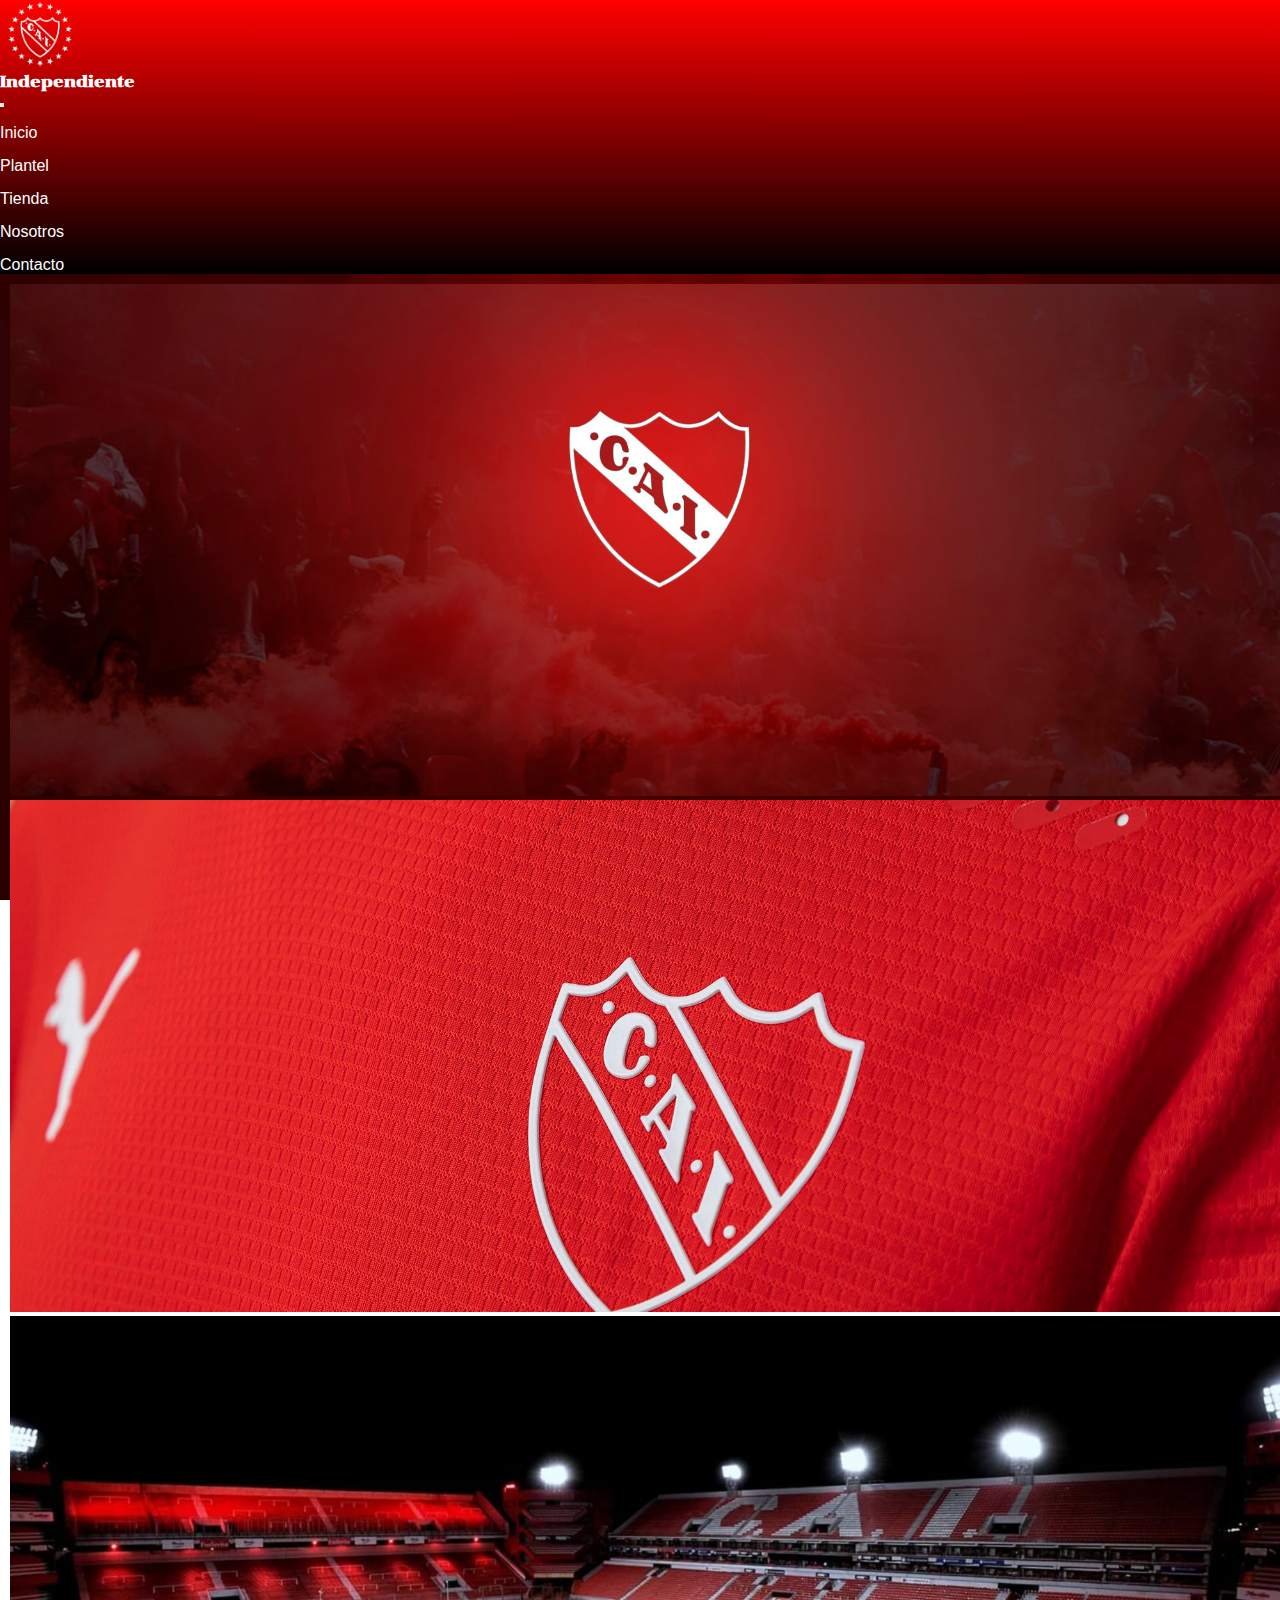
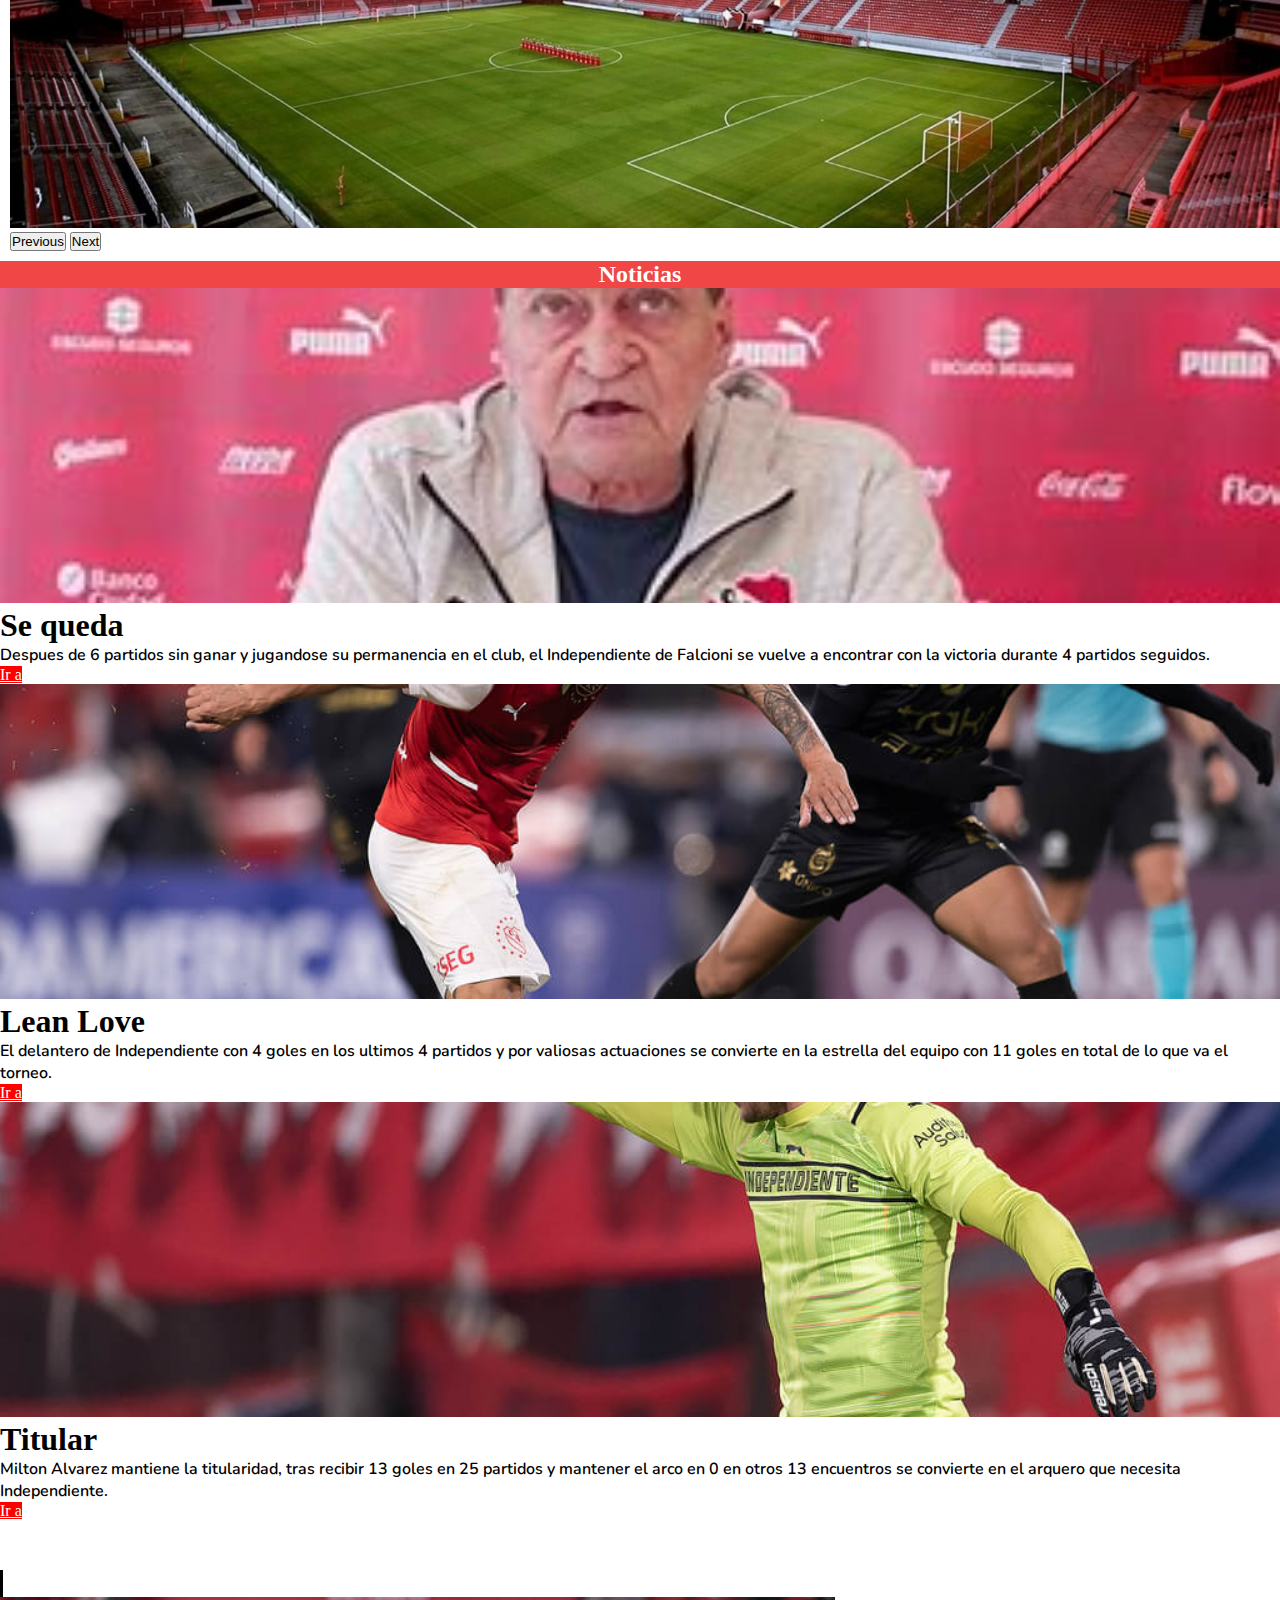
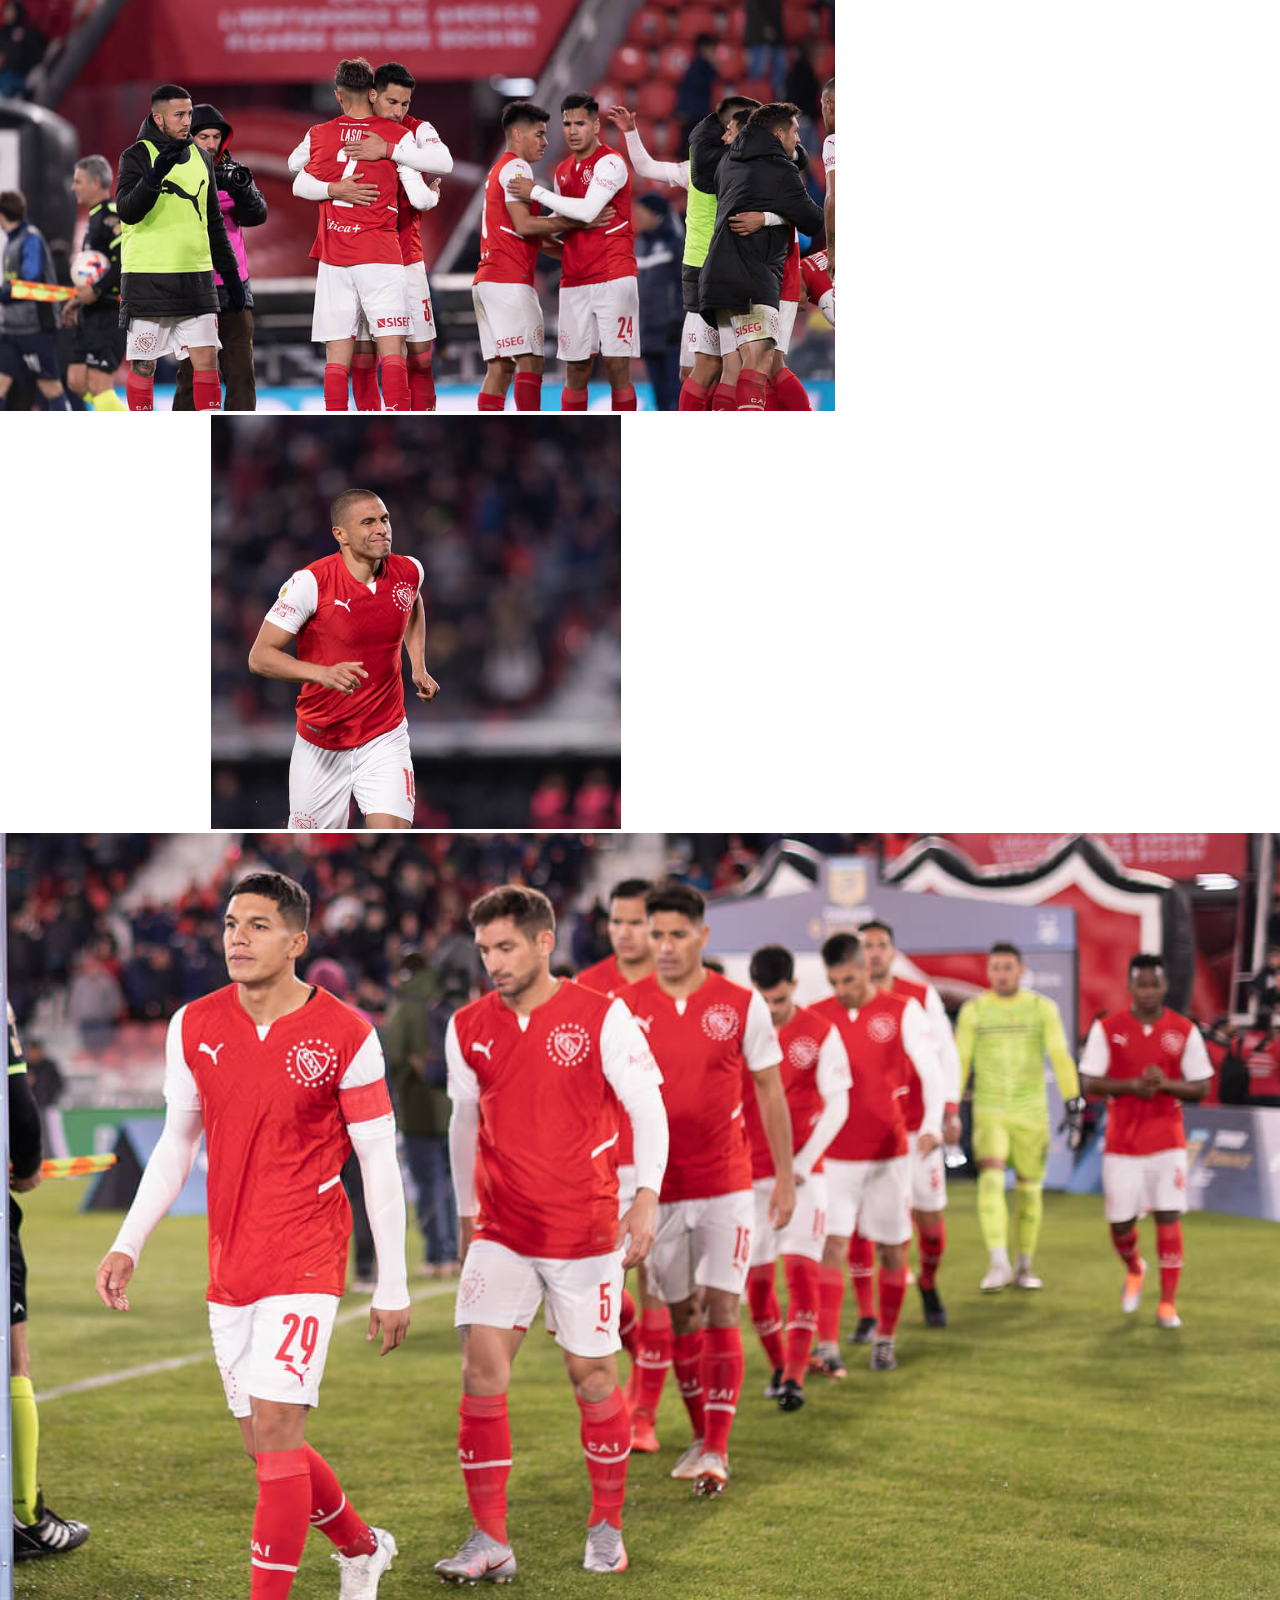
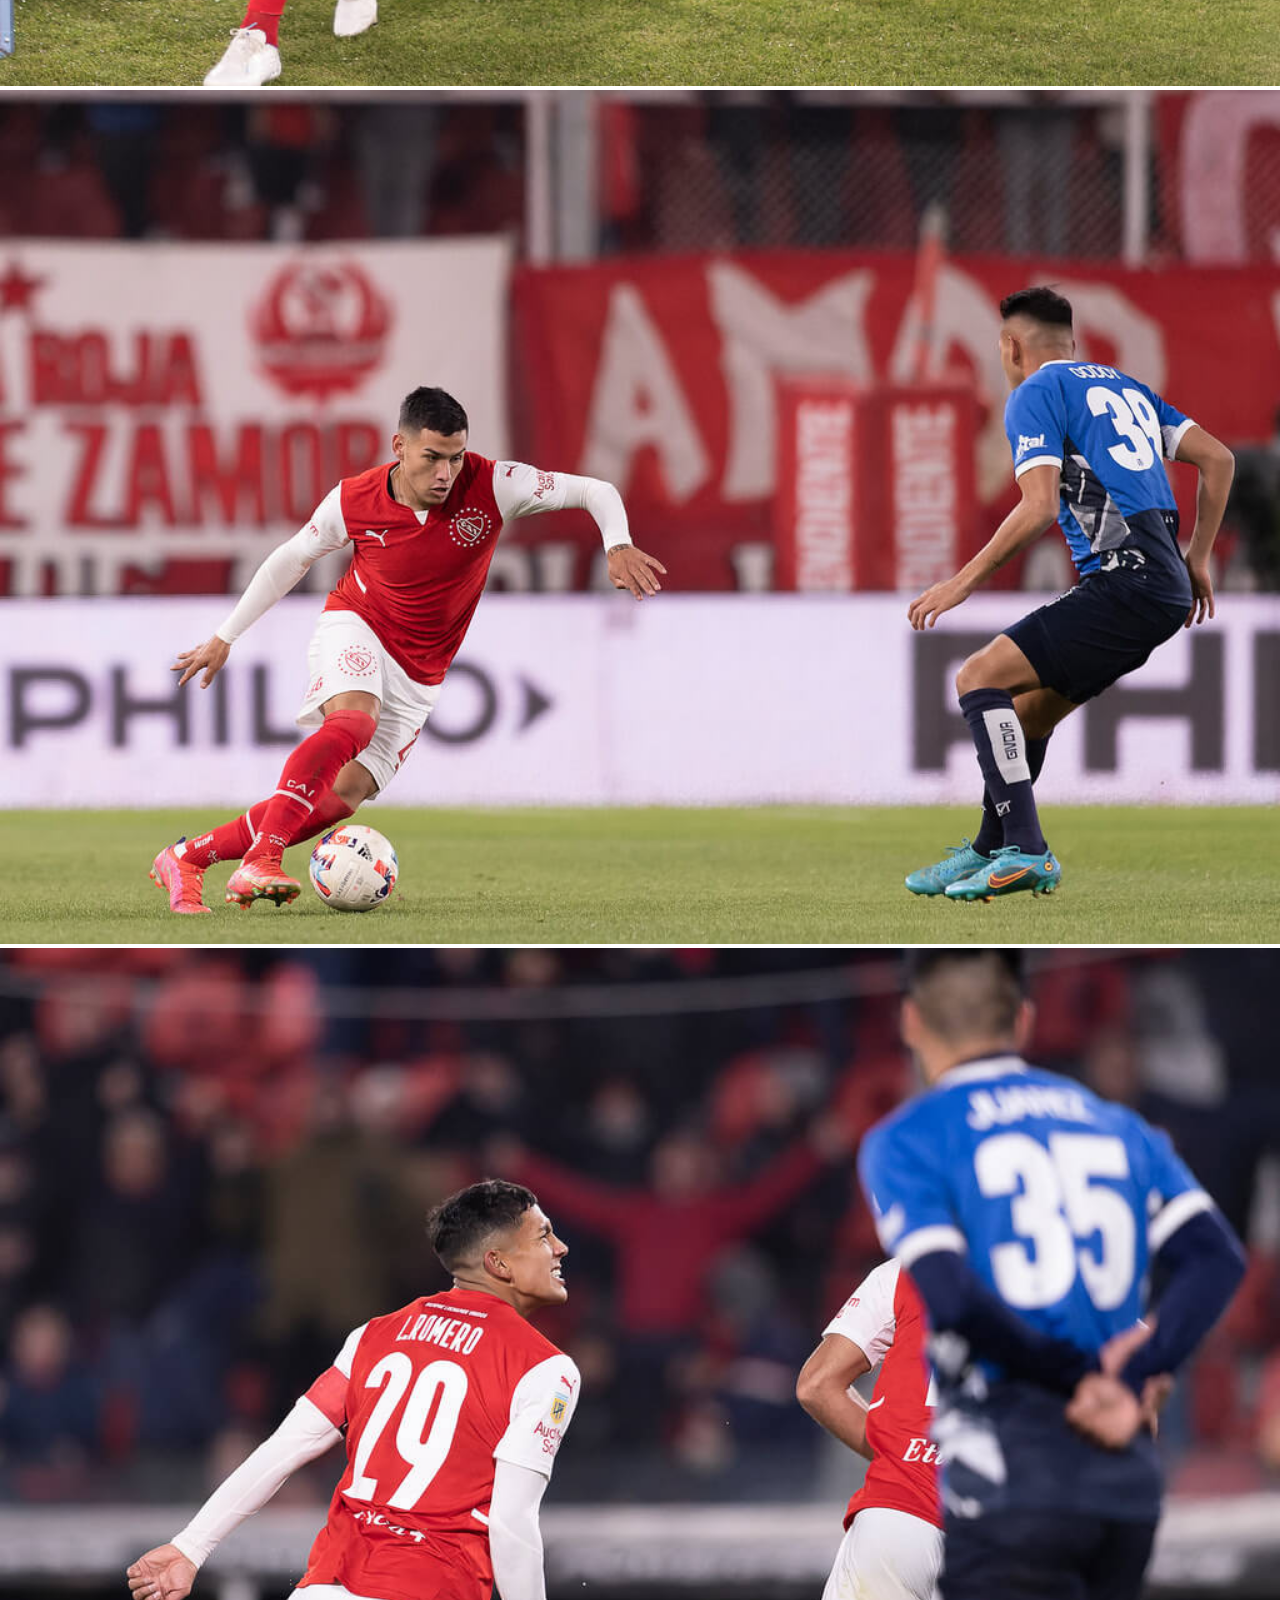
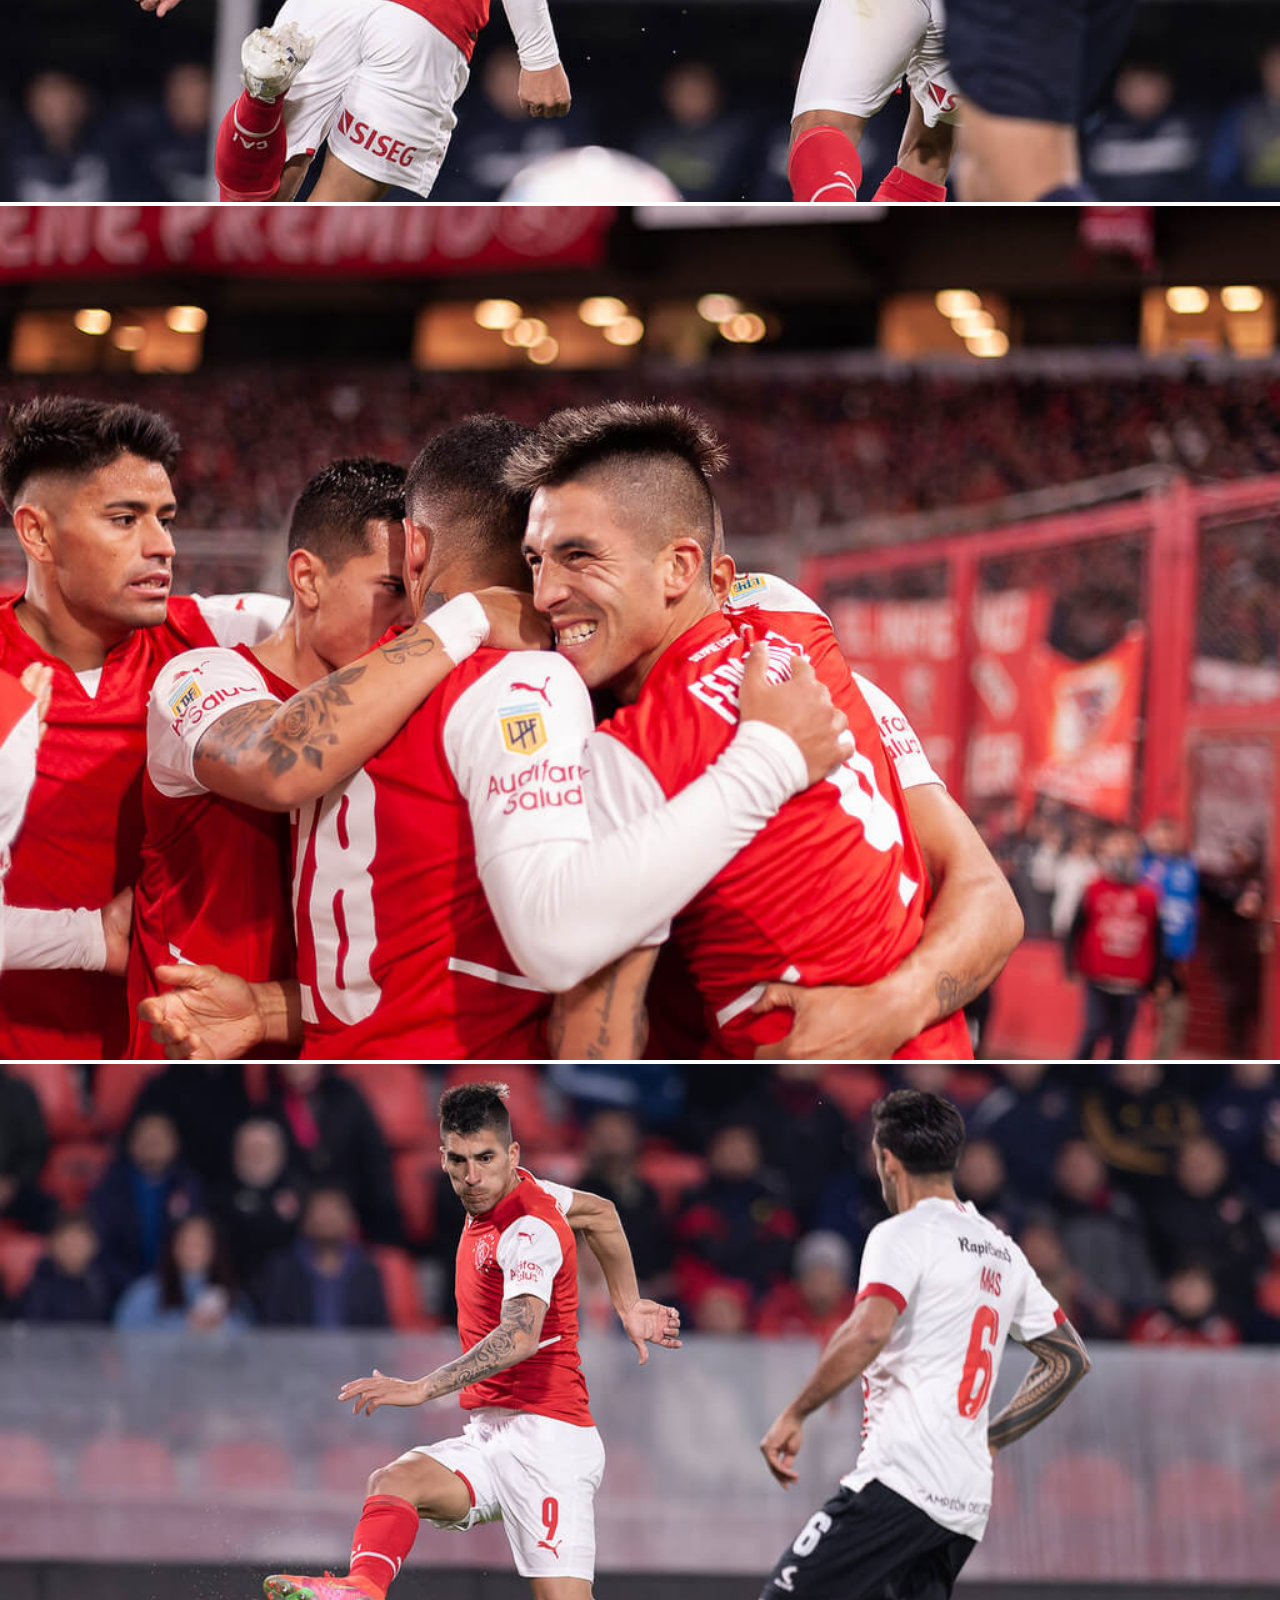
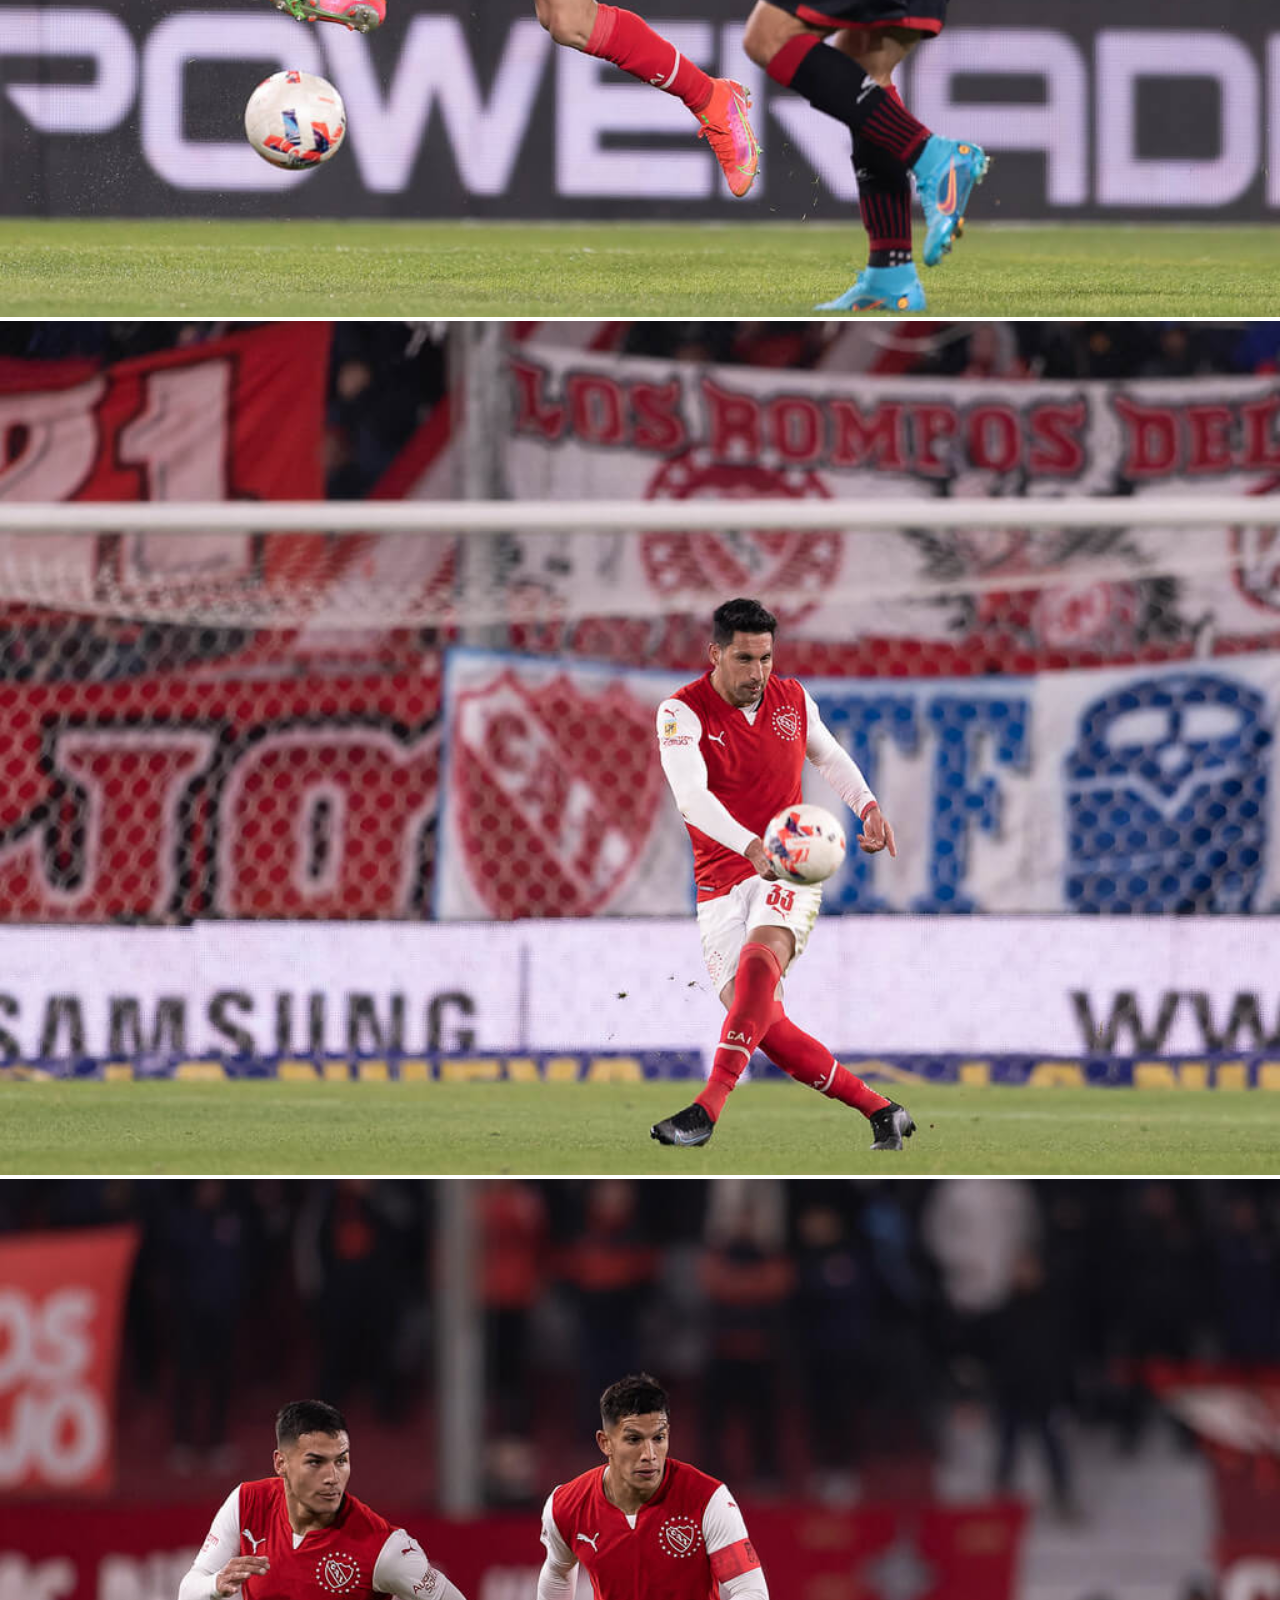
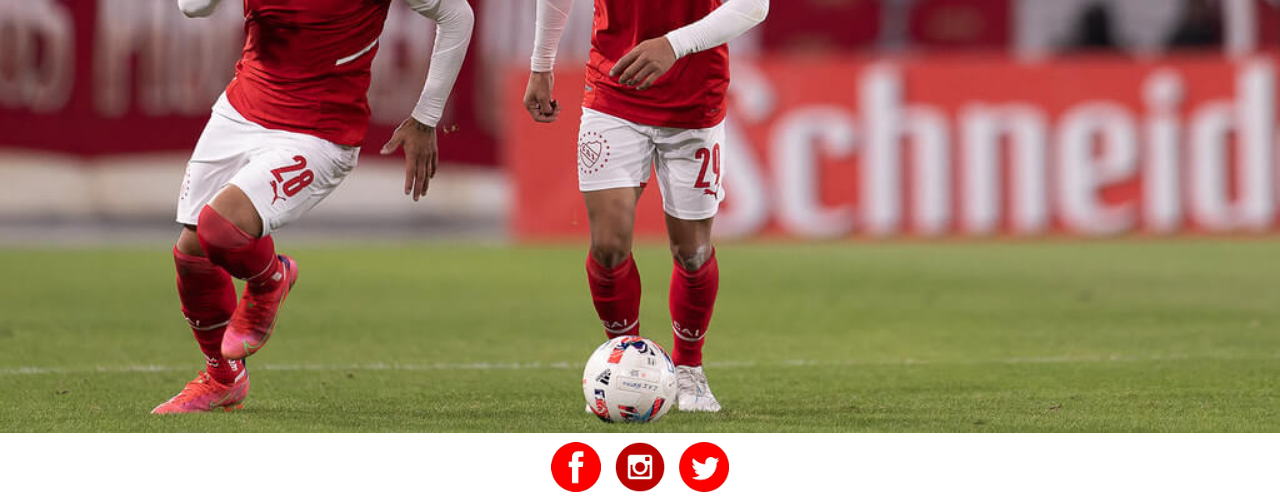
<file: index.html>
<!doctype html>
<html lang="en">
  <head>
    <!-- Required meta tags -->
    <meta charset="utf-8">
    <meta name="description" content="Ultimas noticias de Independiente">
    <meta name="keywords"  content="Noticias, Independiente, Futbol">
    <meta name="viewport" content="width=device-width, initial-scale=1">
    <link rel="shortcut icon" href="img/logo-pestaña.jpg" type="image/x-icon">
    
    <!-- Bootstrap CSS -->
    <link href="https://cdn.jsdelivr.net/npm/bootstrap@5.0.2/dist/css/bootstrap.min.css" rel="stylesheet" integrity="sha384-EVSTQN3/azprG1Anm3QDgpJLIm9Nao0Yz1ztcQTwFspd3yD65VohhpuuCOmLASjC" crossorigin="anonymous">

    <!-- mi css -->
    <link rel="stylesheet" href="css/main.css">

    <title>Independiente</title>
  </head>
  <body>
    <!-- inicia nav -->
    <nav class="navbar navbar-expand-md navbar-light ">
        <a href="index.html">
          <img src="img/logo.jpg" alt="logo Independiente">
        </a>
        <h1 class="me-auto">Independiente</h1>
        
        
        <!-- codigo para boton hamburguesa -->
        <button class="navbar-toggler " type="button" data-bs-toggle="collapse" data-bs-target="#navbarSupportedContent" aria-controls="navbarSupportedContent" aria-expanded="false" aria-label="Toggle navigation">
          <!-- icono de tres de boton hamburguesa -->
          <span class="navbar-toggler-icon "></span>
        </button>
        <div class="collapse navbar-collapse" id="navbarSupportedContent">
          <ul class="navbar-nav  ms-lg-auto ms-md-auto ms-2 mb-2 mb-lg-0 ">
            <li class="nav-item ">
              <a  href="index.html">Inicio</a>
            </li>            
            <li class="nav-item ">
              <a  href="plantel.html">Plantel</a>
            </li>
            <li class="nav-item ">
              <a  href="tienda.html">Tienda</a>
            </li>
            <li class="nav-item ">
              <a  href="nosotros.html">Nosotros</a>
            </li>
            <li class="nav-item ">
              <a  href="contacto.html">Contacto</a>
            </li>            
          </ul>
          
        </div>
      
      
    </nav>
    <!-- termina nav -->

    <!-- inicia carousel -->
    <aside>
      <div id="carouselExampleControls" class="carousel slide  " data-bs-ride="carousel">
        <div class="carousel-inner ">
        <div class="carousel-item active  ">
          <img src="img/fondo-2.jpg" class="d-block " alt="imagen-independiente">
        </div>
        <div class="carousel-item">
          <img src="img/img-carrusel.jpg" class="d-block " alt="camiseta Independiente">
        </div>
        <div class="carousel-item">
          <img src="img/img3-carrusel.jpg" class="d-block " alt="cancha Independiente">
        </div>
      </div>
      <button class="carousel-control-prev" type="button" data-bs-target="#carouselExampleControls" data-bs-slide="prev">
        <span class="carousel-control-prev-icon" aria-hidden="true"></span>
        <span class="visually-hidden">Previous</span>
      </button>
      <button class="carousel-control-next" type="button" data-bs-target="#carouselExampleControls" data-bs-slide="next">
        <span class="carousel-control-next-icon" aria-hidden="true"></span>
        <span class="visually-hidden">Next</span>
      </button>
    </div>
  </aside>
    <!-- termina carousel -->

    <main >
      <div class="container-fluid" id="cards">
        <h2 class="noticiasH2">Noticias</h2>
        <div class="row">
          <!-- empieza primera card -->
          <article class="col-sm-6 col-md-6 col-lg-4  mt-3">
            <div class="card">
              <img src="img/falcioni.jpeg"  alt="julio cesar falcioni director tecnico Independiente">
              <div class="card-body">
                <h3 class="card-title">Se queda</h3>
                <p class="card-text">Despues de 6 partidos sin ganar y jugandose su permanencia en el club, el Independiente de Falcioni se vuelve a encontrar con la victoria durante 4 partidos seguidos.</p>
                <a href="error.html" class="btn">Ir a</a>
              </div>
            </div>
          </article>
          <!-- termina primera carta -->
          <!-- empieza segunda card -->
          <article class="col-sm-6 col-md-6 col-lg-4  mt-3">
            <div class="card ">
              <img src="img/leanlove.jpg" class="card-img-top  " alt="leandro fernandez">
              <div class="card-body">
                <h3 class="card-title">Lean Love</h3>
                <p class="card-text">El delantero de Independiente con 4 goles en los ultimos 4 partidos y por valiosas actuaciones se convierte en la estrella del equipo con 11 goles en total de lo que va el torneo.</p>
                <a href="error.html" class="btn">Ir a</a>
              </div>
            </div>
          </article>
          <!-- termina segunda carta -->
          <!-- empieza tercera card -->
          <article class="col-sm-6 col-md-6 col-lg-4 mt-3">
            <div class="card">
              <img src="img/img-equipo4.jpg" class="card-img-top  " alt="milton alvarez">
              <div class="card-body">
                <h3 class="card-title">Titular</h3>
                <p class="card-text">Milton Alvarez mantiene la titularidad, tras recibir 13 goles en 25 partidos y mantener el arco en 0 en otros 13 encuentros se convierte en el arquero que necesita Independiente.</p>
                <a href="error.html" class="btn ">Ir a</a>
              </div>
            </div>
          </article>
          <!-- termina tercera carta -->
        </div>
      </div>
      <!-- termina container -->
    </main> 

    <!-- galeria -->
    
    <div class="container-fluid mb-3" id="galeria">
      <h2 class="galeriaH2">Galería</h2>
      <div class="row">
        <div class="col-12 col-sm-12 col-md-6 col-lg-6 p-1 ">
          <img src="img/img-equipo.jpg" class=" galeryImg1" alt="imagen de equipo">
        </div>
        <div class="col-12 col-sm-12 col-md-6 col-lg-6 p-1 ">
          <img src="img/img-equipo10.jpg" class=" galeryImg2" alt="leandro venegas">
        </div>
      </div>
      <div class="row">
        <div class="col-12 col-md-4 col-lg-4 p-1">
          <img src="img/img-equipo2.jpg"  alt="entrada del equipo">
        </div>
          <div class="col-12 col-md-4 col-lg-4 p-1">
            <img src="img/img-equipo3.jpg"  alt="jugador vigo">
          </div>
            <div class="col-12 col-md-4 col-lg-4 p-1">
              <img src="img/img-equipo5.jpg" alt="lucas romero festejando">
            </div>
            
          </div>
          <div class="row">
            <div class="col-12 col-md-6 col-lg-3 p-1">
              <img src="img/img-equipo8.jpg"  alt="equipo festejando">
            </div>
            <div class="col-12 col-md-6 col-lg-3 p-1">
              <img src="img/img-equipo9.jpg"  alt="leandro fernandez">
            </div>
            <div class="col-12 col-md-6 col-lg-3 p-1">
              <img src="img/img-equipo7.jpg"  alt="insaurralde">
            </div>
            <div class="col-12 col-md-6 col-lg-3 p-1">
              <img src="img/img-equipo6.jpg" alt="lucas romero y vigo">
            </div>
          </div>
      </div>
    </div>

    <footer>
      <div >
        <a href="https://www.facebook.com/Independiente" target="blank" >
                <img src="img/facebook.jpg"   alt="seguinos en facebook"  >
            </a>
        <a href="https://www.instagram.com/caindependiente/" target="blank" >
            <img src="img/instagram.jpg"  alt="seguinos en instagram" >
        </a>
        <a href="https://twitter.com/Independiente" target="blank">
            <img src="img/twitter.jpg"  alt="seguinos en twitter" >
        </a>
      </div>
         
    </footer>    
    
    <!-- Option 1: Bootstrap Bundle with Popper -->
    <script src="https://cdn.jsdelivr.net/npm/bootstrap@5.0.2/dist/js/bootstrap.bundle.min.js" integrity="sha384-MrcW6ZMFYlzcLA8Nl+NtUVF0sA7MsXsP1UyJoMp4YLEuNSfAP+JcXn/tWtIaxVXM" crossorigin="anonymous"></script>

  </body>
</html>
</file>
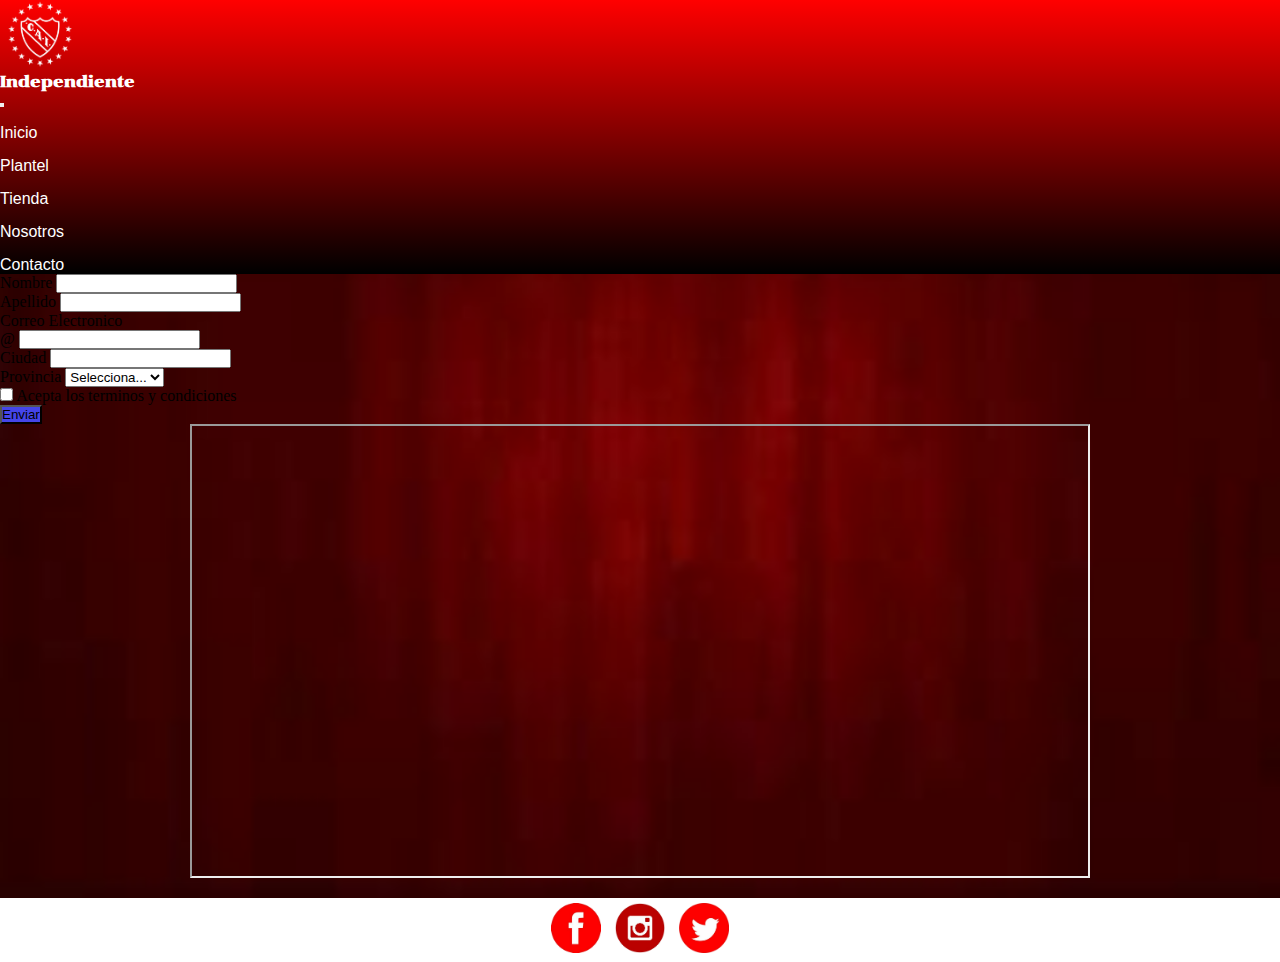
<file: contacto.html>
<!doctype html>
<html lang="en">
  <head>
    <!-- Required meta tags -->
    <meta charset="utf-8">
    <meta name="description" content="Contacto y ubicacion de Independiente">
    <meta name="keywords"  content="Ubicacion, sede, Independiente, Futbol">
    <meta name="author"  content="Parisino Ramiro">
    <meta name="viewport" content="width=device-width, initial-scale=1">
    <link rel="shortcut icon" href="img/logo-pestaña.jpg" type="image/x-icon">
     
    <!-- Bootstrap CSS -->
    <link href="https://cdn.jsdelivr.net/npm/bootstrap@5.0.2/dist/css/bootstrap.min.css" rel="stylesheet" integrity="sha384-EVSTQN3/azprG1Anm3QDgpJLIm9Nao0Yz1ztcQTwFspd3yD65VohhpuuCOmLASjC" crossorigin="anonymous">

    <!-- mi css -->
    <link rel="stylesheet" href="css/main.css">

    <title>Contacto</title>
  </head>
  <body>
    <!-- inicia nav -->
    <nav class="navbar navbar-expand-md navbar-light">
        <!-- logo -->
        <a href="index.html">
          <img src="img/logo.jpg" alt="logo Independiente">
        </a>
        <h1 class="me-auto">Independiente</h1>        
        
        <!-- codigo para boton hamburguesa -->
        <button class="navbar-toggler" type="button" data-bs-toggle="collapse" data-bs-target="#navbarSupportedContent" aria-controls="navbarSupportedContent" aria-expanded="false" aria-label="Toggle navigation">
          <!-- icono de tres de boton hamburguesa -->
          <span class="navbar-toggler-icon  "></span>
        </button>
        <div class="collapse navbar-collapse" id="navbarSupportedContent">
          <ul class="navbar-nav ms-lg-auto ms-md-auto ms-2 mb-2 mb-lg-0 ">
            <li class="nav-item ">
              <a  href="index.html">Inicio</a>
            </li>            
            <li class="nav-item ">
              <a  href="plantel.html">Plantel</a>
            </li>
            <li class="nav-item ">
              <a  href="tienda.html">Tienda</a>
            </li>
            <li class="nav-item ">
              <a  href="nosotros.html">Nosotros</a>
            </li>
            <li class="nav-item ">
              <a  href="contacto.html">Contacto</a>
            </li>            
          </ul>
          
        </div>      
      
    </nav>
    <!-- termina nav -->
    <section class="py-3">
        <div class="container-fluid">
            <div class="row">
                <article class="col-sm-12 col-m-12 col-l-8">
                    <form class="row g-3 needs-validation text-white" novalidate>
                        <div class="col-md-4">
                          <label for="validationCustom01" class="form-label">Nombre</label>
                          <input type="text" class="form-control" id="validationCustom01" value="" required>
                          
                        </div>
                        <div class="col-md-4">
                          <label for="validationCustom02" class="form-label">Apellido</label>
                          <input type="text" class="form-control" id="validationCustom02" value="" required>
                          
                        </div>
                        <div class="col-md-4">
                          <label for="validationCustomUsername" class="form-label">Correo Electronico</label>
                          <div class="input-group has-validation">
                            <span class="input-group-text" id="inputGroupPrepend">@</span>
                            <input type="text" class="form-control" id="validationCustomUsername" aria-describedby="inputGroupPrepend" required>
                            
                          </div>
                        </div>
                        <div class="col-md-6">
                          <label for="validationCustom03" class="form-label">Ciudad</label>
                          <input type="text" class="form-control" id="validationCustom03" required>
                          
                        </div>
                        <div class="col-md-3">
                          <label for="validationCustom04" class="form-label">Provincia</label>
                          <select class="form-select" id="validationCustom04" required>
                            <option selected disabled value="">Selecciona...</option>
                            <option>...</option>
                          </select>
                          
                        </div>
                        
                        <div class="col-12">
                          <div class="form-check">
                            <input class="form-check-input" type="checkbox" value="" id="invalidCheck" required>
                            <label class="form-check-label" for="invalidCheck">
                              Acepta los terminos y condiciones
                            </label>
                            
                          </div>
                        </div>
                        <div class="col-12">
                          <button class="btn btnColor"  type="submit">
                            <a href="error.html">Enviar</a>
                          </button>
                        </div>
                      </form>
                </article>
            </div>

        </div>
    </section>  

    <div id="maps">      
      <iframe src="https://www.google.com/maps/embed?pb=!1m18!1m12!1m3!1d3281.7951273275994!2d-58.37012458508466!3d-34.65987656797805!2m3!1f0!2f0!3f0!3m2!1i1024!2i768!4f13.1!3m3!1m2!1s0x95a33353a4e1a341%3A0xd3f11e06ead0fa8!2sSede%20Club%20Atl%C3%A9tico%20Independiente!5e0!3m2!1ses-419!2sar!4v1663102123715!5m2!1ses-419!2sar" allowfullscreen="" loading="lazy" referrerpolicy="no-referrer-when-downgrade"></iframe>
    </div>
    
    <footer>
      <div class="text-center footerBorder bg-white">
        <a href="https://www.facebook.com/Independiente" target="blank" >
                <img src="img/facebook.jpg"   alt="seguinos en facebook" >
            </a>
        <a href="https://www.instagram.com/caindependiente/" target="_blank" >
            <img src="img/instagram.jpg"  alt="seguinos en instagram" >
        </a>
        <a href="https://twitter.com/Independiente" target="_blank">
            <img src="img/twitter.jpg"  alt="seguinos en twitter" >
        </a>
      </div>
         
    </footer>
    
    <!-- Option 1: Bootstrap Bundle with Popper -->
    <script src="https://cdn.jsdelivr.net/npm/bootstrap@5.0.2/dist/js/bootstrap.bundle.min.js" integrity="sha384-MrcW6ZMFYlzcLA8Nl+NtUVF0sA7MsXsP1UyJoMp4YLEuNSfAP+JcXn/tWtIaxVXM" crossorigin="anonymous"></script>

  </body>
</html>
</file>
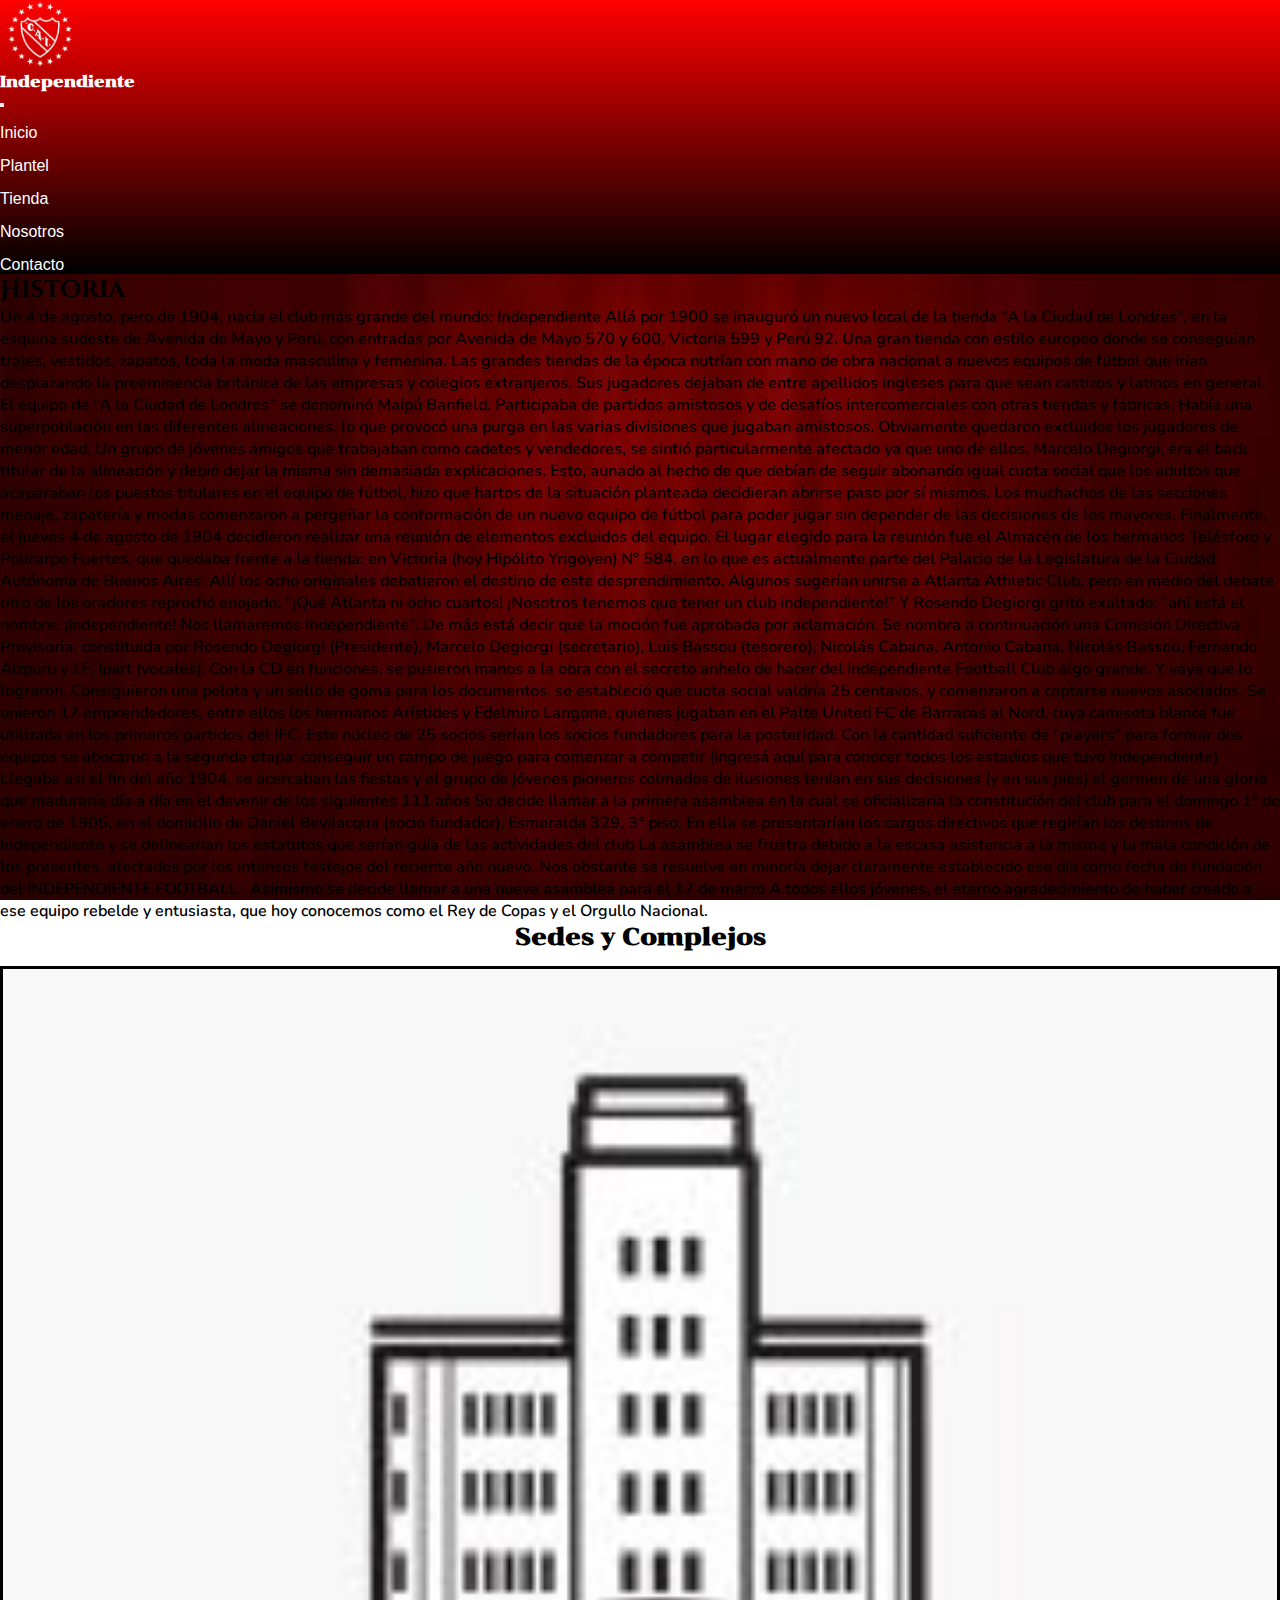
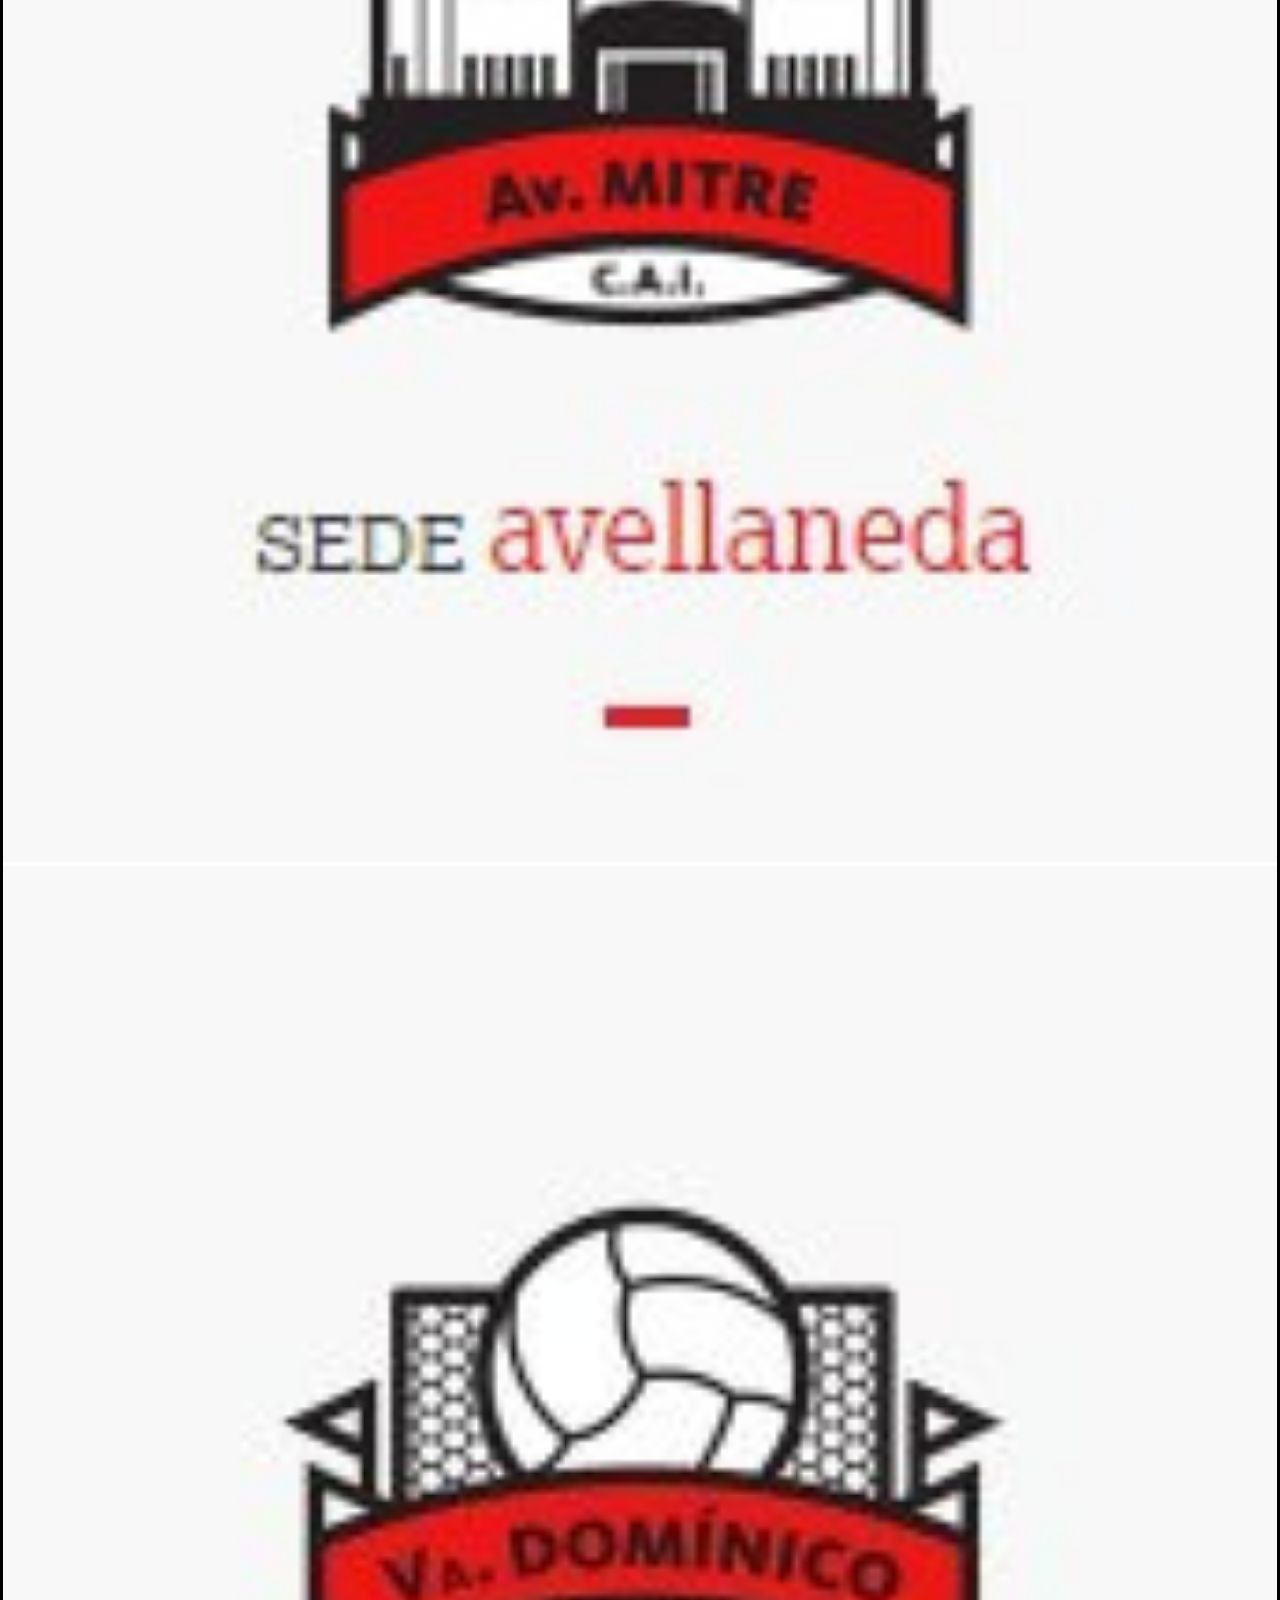
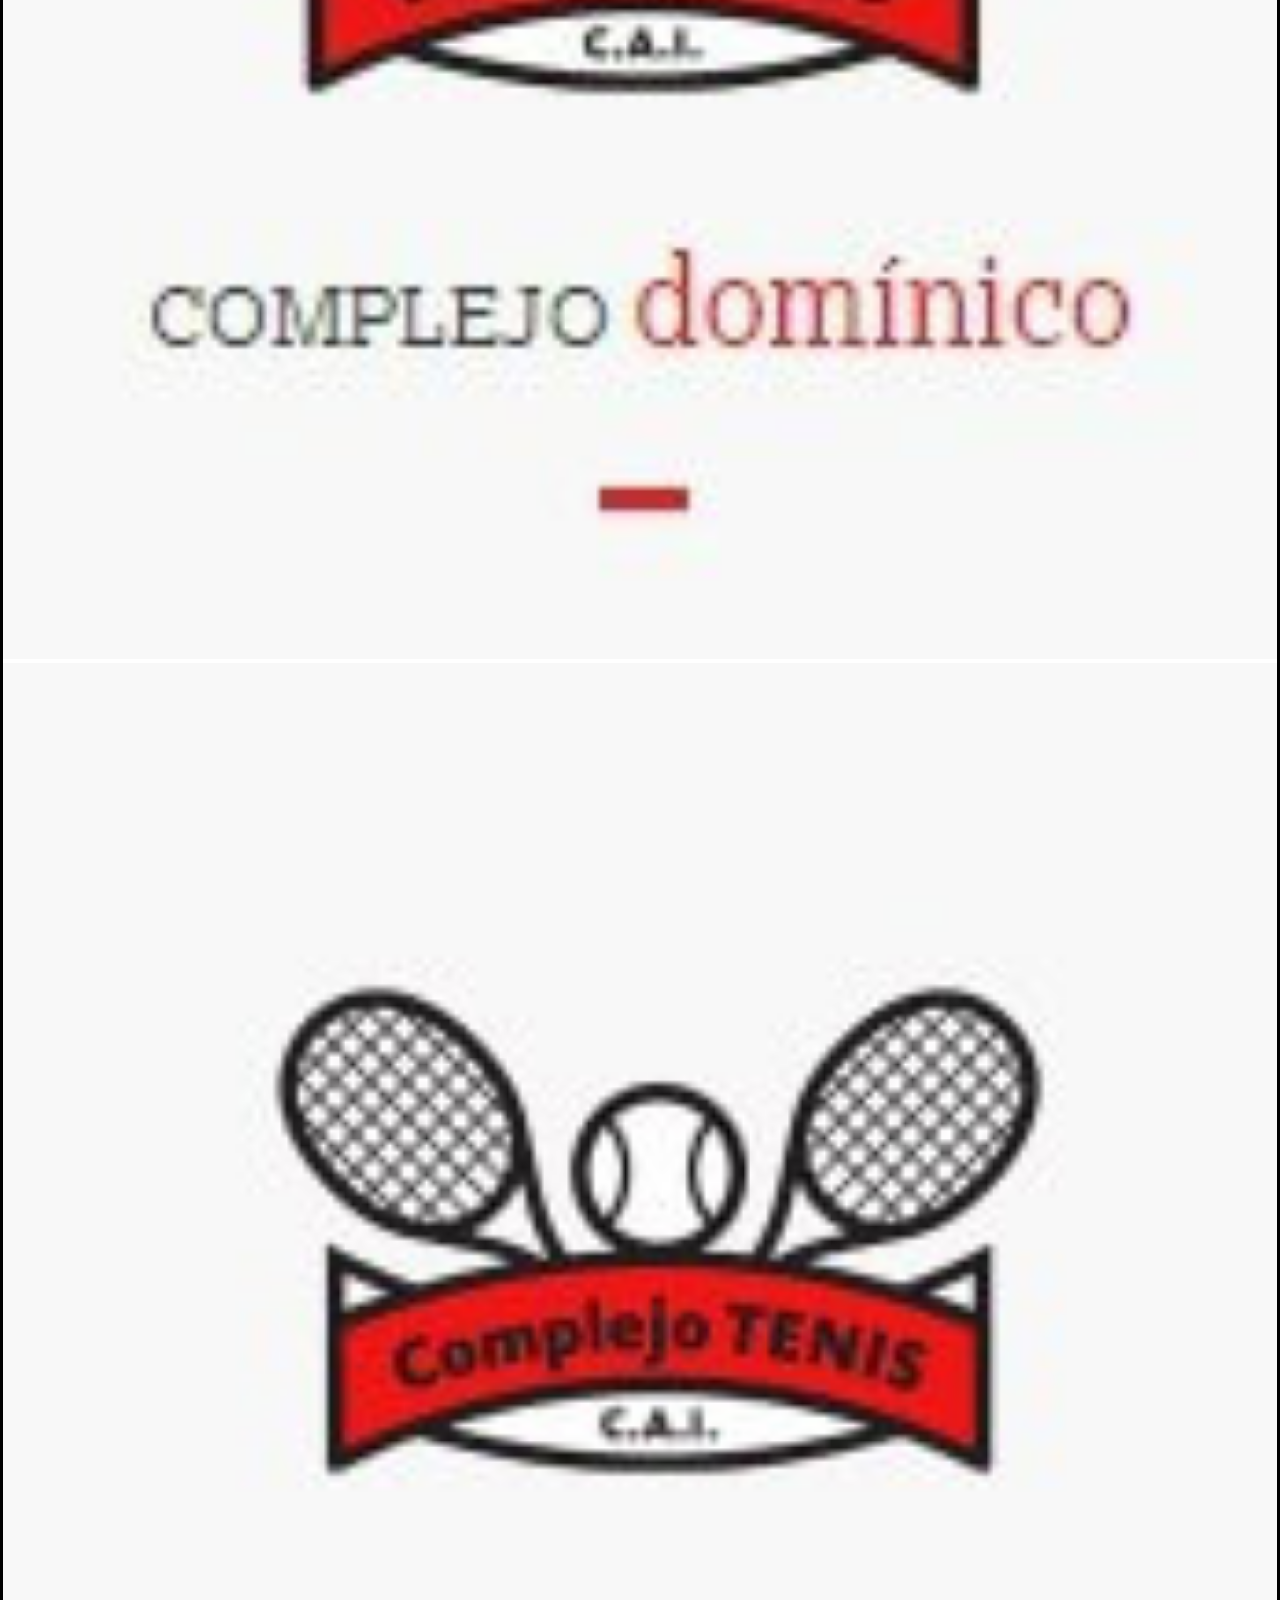
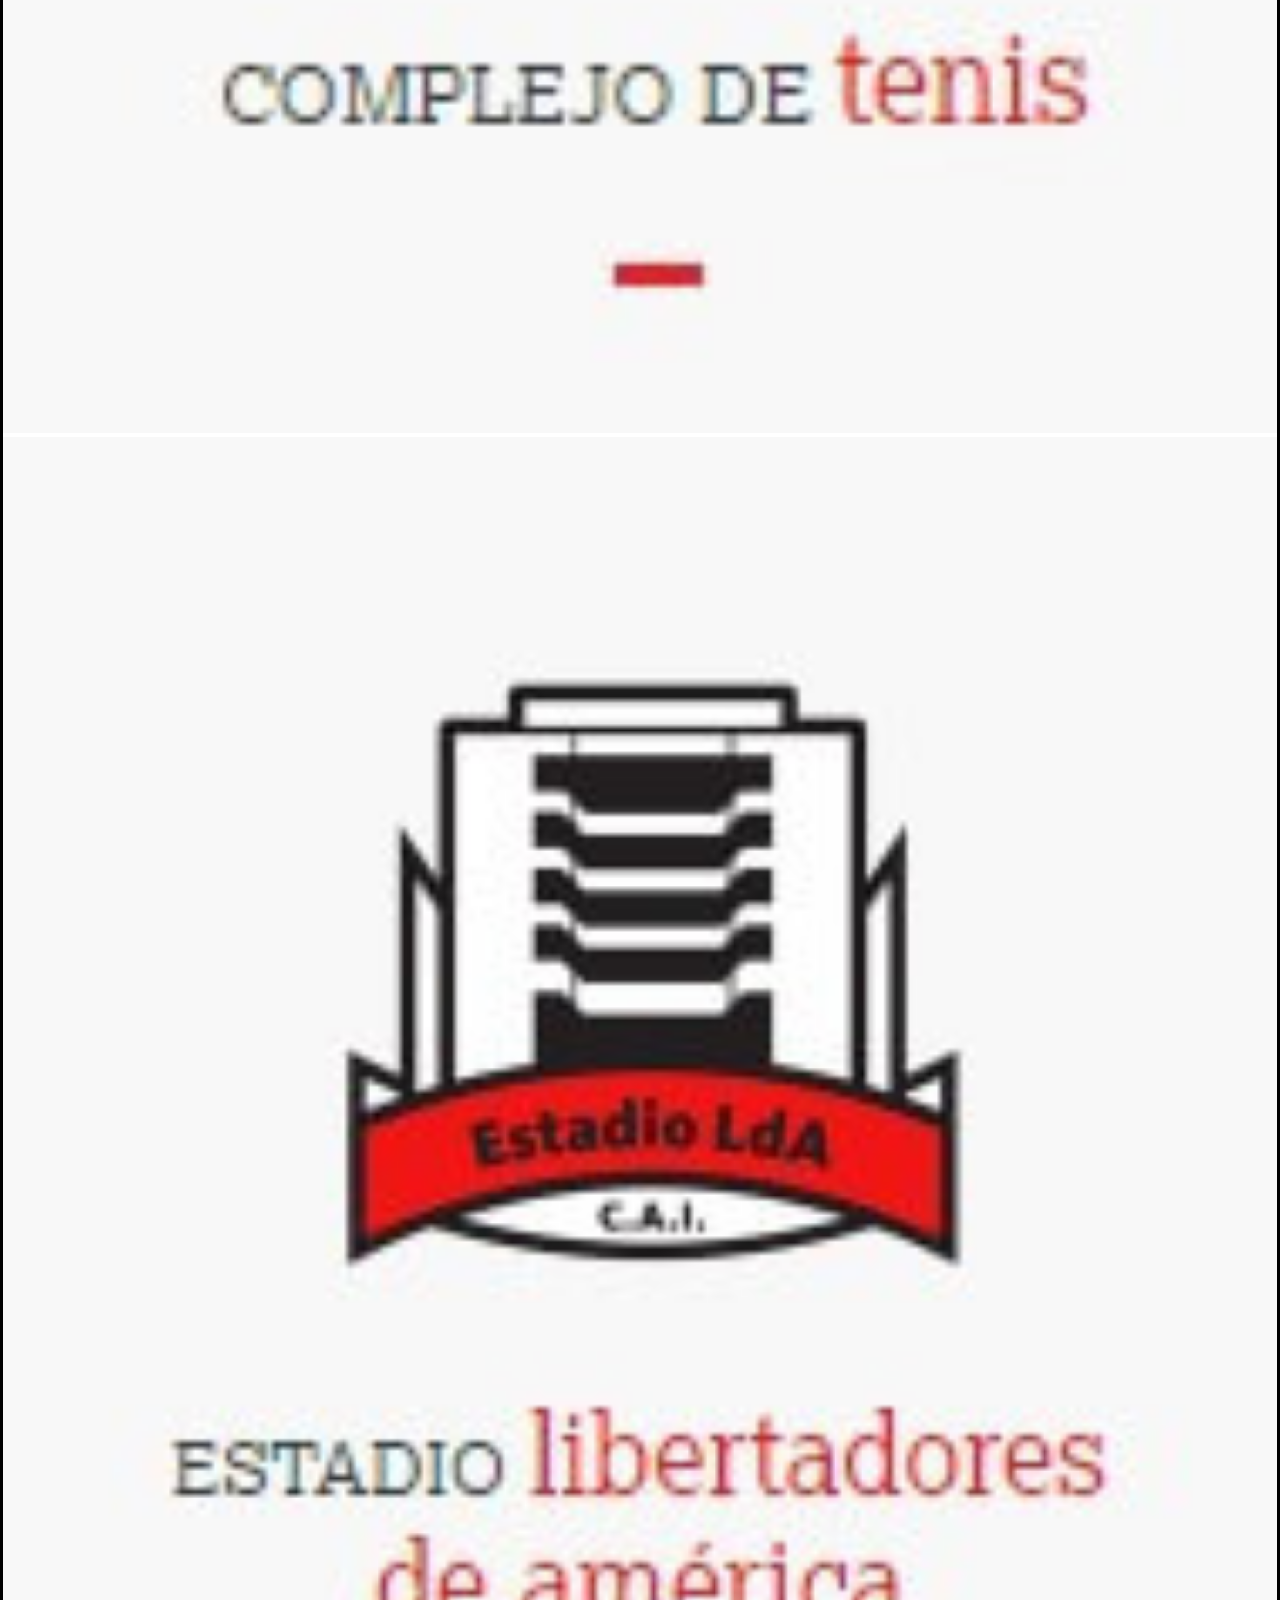
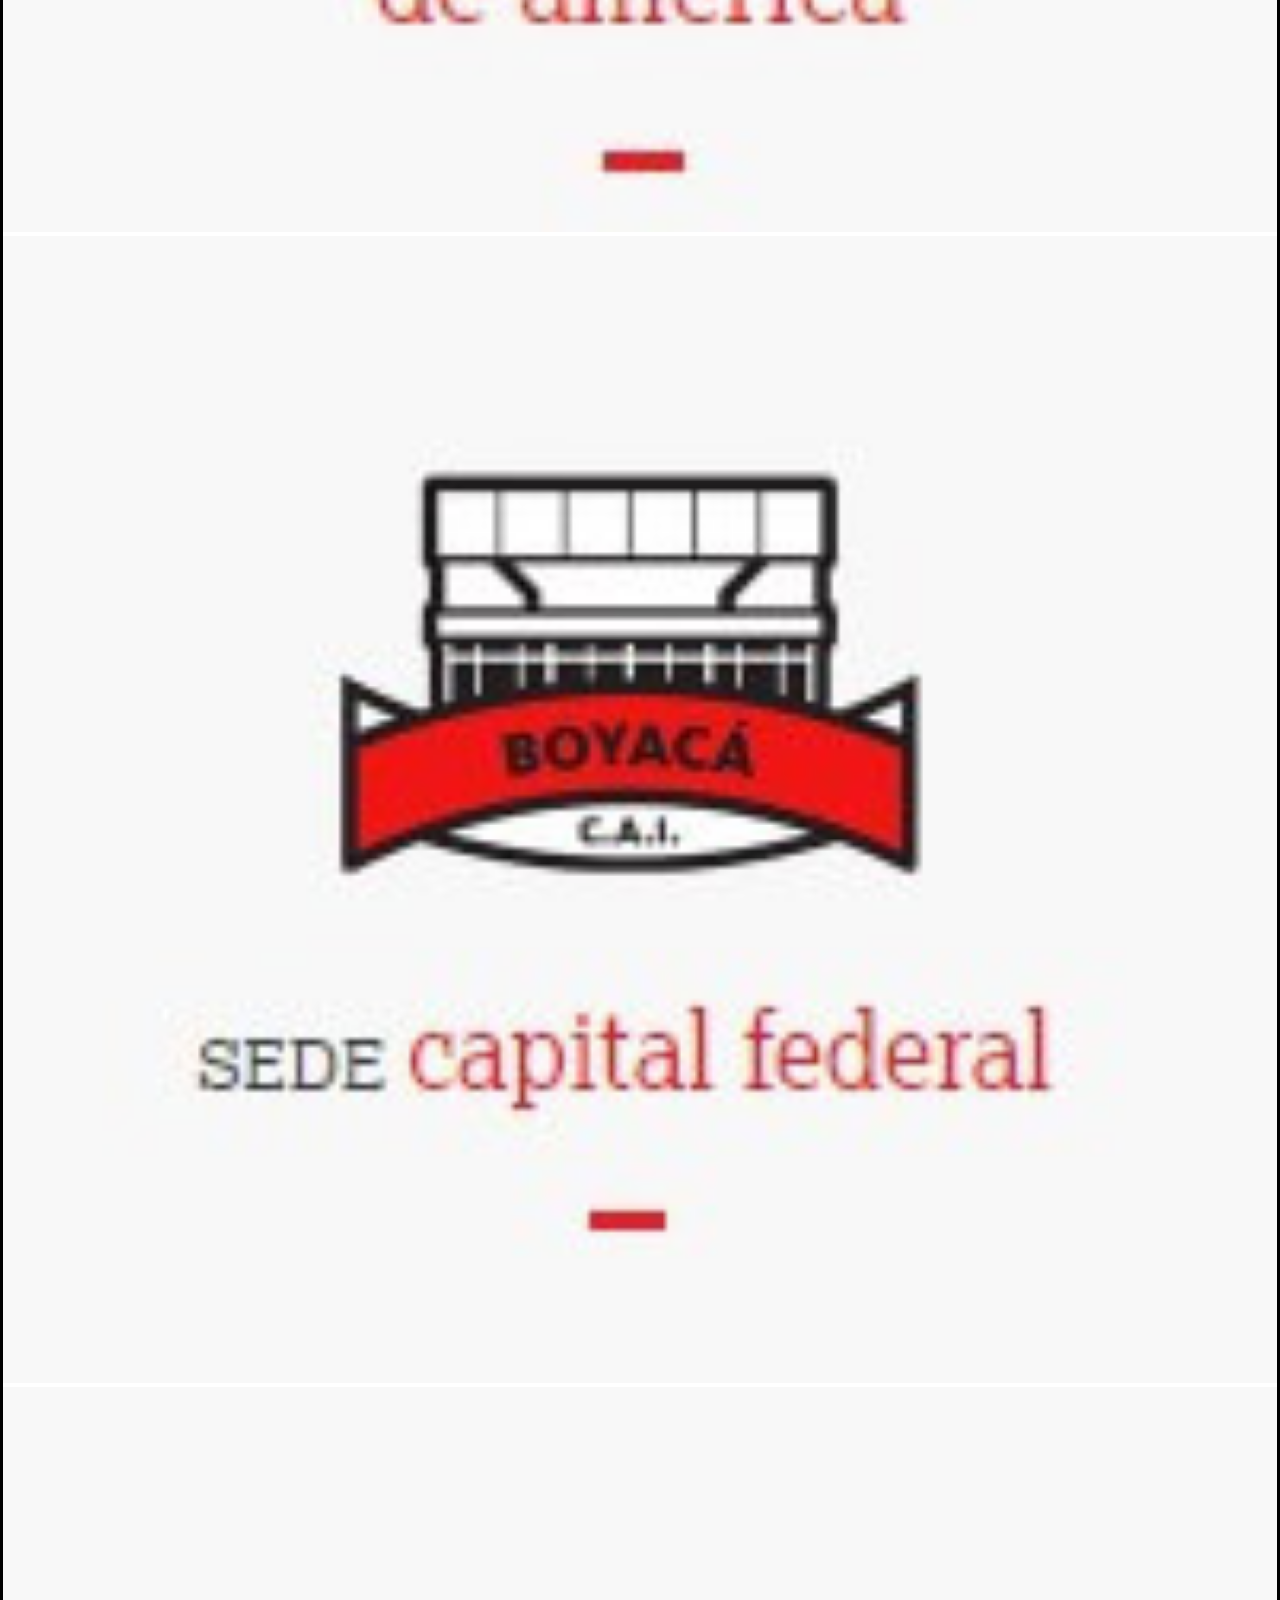
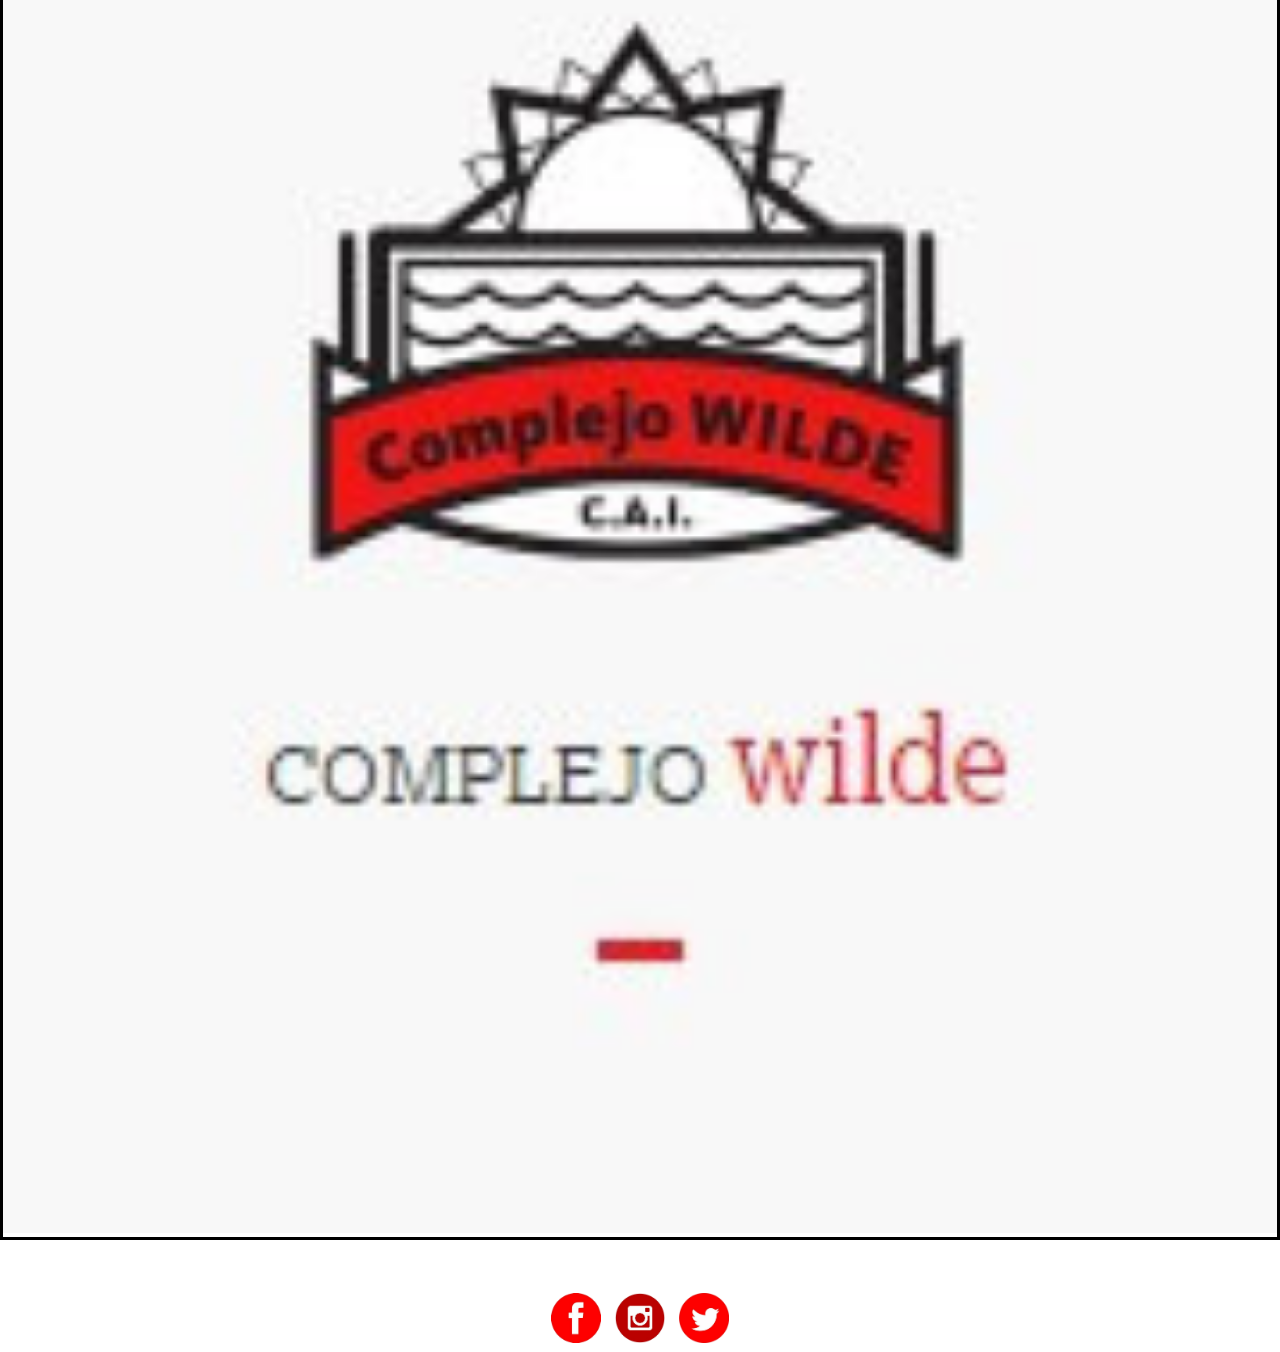
<file: nosotros.html>
<!doctype html>
<html lang="en">
  <head>
    <!-- Required meta tags -->
    <meta charset="utf-8">
    <meta name="description" content="Historia de Independiente">
    <meta name="keywords"  content="Historia, Independiente, Futbol">
    <meta name="author"  content="Parisino Ramiro">
    <meta name="viewport" content="width=device-width, initial-scale=1">
    <link rel="shortcut icon" href="img/logo-pestaña.jpg" type="image/x-icon">
     
    <!-- Bootstrap CSS -->
    <link href="https://cdn.jsdelivr.net/npm/bootstrap@5.0.2/dist/css/bootstrap.min.css" rel="stylesheet" integrity="sha384-EVSTQN3/azprG1Anm3QDgpJLIm9Nao0Yz1ztcQTwFspd3yD65VohhpuuCOmLASjC" crossorigin="anonymous">

    <!-- mi css -->
    <link rel="stylesheet" href="css/main.css">

    <title>Nosotros</title>
  </head>
  <body>
    <!-- inicia nav -->
    <nav class="navbar navbar-expand-md navbar-light">
        <!-- logo -->
        <a href="index.html">
          <img src="img/logo.jpg" alt="logo Independiente">
        </a>
        <h1 class="me-auto">Independiente</h1>
        
        
        <!-- codigo para boton hamburguesa -->
        <button class="navbar-toggler" type="button" data-bs-toggle="collapse" data-bs-target="#navbarSupportedContent" aria-controls="navbarSupportedContent" aria-expanded="false" aria-label="Toggle navigation">
          <!-- icono de tres de boton hamburguesa -->
          <span class="navbar-toggler-icon  "></span>
        </button>
        <div class="collapse navbar-collapse" id="navbarSupportedContent">
          <ul class="navbar-nav ms-lg-auto ms-md-auto ms-2 mb-2 mb-lg-0 ">
            <li class="nav-item ">
              <a  href="index.html">Inicio</a>
            </li>            
            <li class="nav-item ">
              <a  href="plantel.html">Plantel</a>
            </li>
            <li class="nav-item ">
              <a  href="tienda.html">Tienda</a>
            </li>
            <li class="nav-item ">
              <a  href="nosotros.html">Nosotros</a>
            </li>
            <li class="nav-item ">
              <a  href="contacto.html">Contacto</a>
            </li>            
          </ul>
          
        </div>
      
      
    </nav>
    <!-- termina nav -->

    <main id="historia">
      <h2 class="text-center text-white mt-3 historiaH2">Historia</h2>
      <div class="text-white text-center fs-3 col-sm-12 col-md-12 col-lg-12 p-3 ">
        <p>Un 4 de agosto, pero de 1904, nacía el club más grande del mundo: Independiente Allá por 1900 se inauguró un nuevo local de la tienda “A la Ciudad de Londres”, en la esquina sudeste de Avenida de Mayo y Perú, con entradas por Avenida de Mayo 570 y 600, Victoria 599 y Perú 92. Una gran tienda con estilo europeo donde se conseguían trajes, vestidos, zapatos, toda la moda masculina y femenina. Las grandes tiendas de la época nutrían con mano de obra nacional a nuevos equipos de fútbol que irían desplazando la preeminencia británica de las empresas y colegios extranjeros. Sus jugadores dejaban de entre apellidos ingleses para que sean castizos y latinos en general. El equipo de “A la Ciudad de Londres” se denominó Maipú Banfield. Participaba de partidos amistosos y de desafíos intercomerciales con otras tiendas y fábricas. Había una superpoblación en las diferentes alineaciones, lo que provocó una purga en las varias divisiones que jugaban amistosos. Obviamente quedaron excluidos los jugadores de menor edad. Un grupo de jóvenes amigos que trabajaban como cadetes y vendedores, se sintió particularmente afectado ya que uno de ellos, Marcelo Degiorgi, era el back titular de la alineación y debió dejar la misma sin demasiada explicaciones. Esto, aunado al hecho de que debían de seguir abonando igual cuota social que los adultos que acaparaban los puestos titulares en el equipo de fútbol, hizo que hartos de la situación planteada decidieran abrirse paso por sí mismos. Los muchachos de las secciones menaje, zapatería y modas comenzaron a pergeñar la conformación de un nuevo equipo de fútbol para poder jugar sin depender de las decisiones de los mayores. Finalmente, el jueves 4 de agosto de 1904 decidieron realizar una reunión de elementos excluidos del equipo. El lugar elegido para la reunión fue el Almacén de los hermanos Telésforo y Policarpo Fuertes, que quedaba frente a la tienda: en Victoria (hoy Hipólito Yrigoyen) N° 584, en lo que es actualmente parte del Palacio de la Legislatura de la Ciudad Autónoma de Buenos Aires. Allí los ocho originales debatieron el destino de este desprendimiento. Algunos sugerían unirse a Atlanta Athletic Club, pero en medio del debate otro de los oradores reprochó enojado: “¡Qué Atlanta ni ocho cuartos! ¡Nosotros tenemos que tener un club independiente!” Y Rosendo Degiorgi gritó exaltado: “ahí está el nombre: ¡Independiente! Nos llamaremos Independiente”. De más está decir que la moción fue aprobada por aclamación. Se nombra a continuación una Comisión Directiva Provisoria, constituida por Rosendo Degiorgi (Presidente), Marcelo Degiorgi (secretario), Luis Bassou (tesorero), Nicolás Cabana, Antonio Cabana, Nicolás Bassou, Fernando Aizpuru y J.F. Ipart (vocales). Con la CD en funciones, se pusieron manos a la obra con el secreto anhelo de hacer del Independiente Football Club algo grande. Y vaya que lo lograron. Consiguieron una pelota y un sello de goma para los documentos, se estableció que cuota social valdría 25 centavos, y comenzaron a captarse nuevos asociados. Se unieron 17 emprendedores, entre ellos los hermanos Arístides y Edelmiro Langone, quienes jugaban en el Palte United FC de Barracas al Nord, cuya camiseta blanca fue utilizada en los primeros partidos del IFC. Este núcleo de 25 socios serían los socios fundadores para la posteridad. Con la cantidad suficiente de “players” para formar dos equipos se abocaron a la segunda etapa: conseguir un campo de juego para comenzar a competir (ingresá aquí para conocer todos los estadios que tuvo Independiente) Llegaba así el fin del año 1904, se acercaban las fiestas y el grupo de jóvenes pioneros colmados de ilusiones tenían en sus decisiones (y en sus pies) el germen de una gloria que maduraría día a día en el devenir de los siguientes 111 años Se decide llamar a la primera asamblea en la cual se oficializaría la constitución del club para el domingo 1° de enero de 1905, en el domicilio de Daniel Bevilacqua (socio fundador), Esmeralda 329, 3° piso. En ella se presentarían los cargos directivos que regirían los destinos de Independiente y se delinearían los estatutos que serían guía de las actividades del club La asamblea se frustra debido a la escasa asistencia a la misma y la mala condición de los presentes, afectados por los intensos festejos del reciente año nuevo. Nos obstante se resuelve en minoría dejar claramente establecido ese día como fecha de fundación del INDEPENDIENTE FOOTBALL . Asimismo se decide llamar a una nueva asamblea para el 17 de marzo A todos ellos jóvenes, el eterno agradecimiento de haber creado a ese equipo rebelde y entusiasta, que hoy conocemos como el Rey de Copas y el Orgullo Nacional.</p>
      </div>
    </main>

    
    <h3 class="sedesH3">Sedes y Complejos</h3>
    <section class=" container-fluid positionSedes " id="sedes">

      <div class="row ">
        <article class="col-12 col-sm-6 col-md-4 col-lg-2  mt-3">
          <a href="https://www.bing.com/maps?q=sede+de+independiente+av+mitre&FORM=HDRSC4" target="_blank" >
            <img src="img/sede-de-avellaneda.jpeg" class="imgSede"   alt="" >
          </a>
        </article>
      <!-- </div> -->

      <!-- <div class="row imgSedes"> -->
        <article class="col-12 col-sm-6 col-md-4 col-lg-2   mt-3">
          <a href="https://www.bing.com/maps?q=ortega+5000%2c+villa+dom%c3%adnico.+independiente&FORM=HDRSC4" target="_blank">
            <img src="img/complejo-dominico.jpeg" class="imgSede" alt="">
          </a>
        </article>
      <!-- </div> -->

      <!-- <div class="row imgSedes"> -->
        <article class="col-12 col-sm-6 col-md-4 col-lg-2   mt-3">
          <a href="https://www.bing.com/maps?osid=aa197fd8-50ed-4423-8f4f-69d56e69961a&cp=-37.454374~-61.93832&lvl=16&v=2&sV=2&form=S00027" target="_blank">
            <img src="img/complejo-tenis.jpeg" class="imgSede" alt="">
          </a>
        </article>
      <!-- </div> -->

       <!-- <div class="row imgSedes"> -->
        <article class="col-12 col-sm-6 col-md-4 col-lg-2   mt-3">
          <a href="https://www.bing.com/maps?q=estadio+libertador+de+america&FORM=HDRSC4" target="_blank">
            <img src="img/estadio-libertadores-de-america.jpeg" class="imgSede" alt="" >
          </a>
        </article>
      <!-- </div> -->

       <!-- <div class="row imgSedes"> -->
        <article class="col-12 col-sm-6 col-md-4 col-lg-2   mt-3">
          <a href="https://www.bing.com/maps?q=sede+independiente+boyaca&FORM=HDRSC4" target="_blank">
            <img src="img/sede-capital-federal.jpeg" class="imgSede" alt="">
          </a>
        </article>
        <!-- </div> -->

       <!-- <div class="row imgSedes"> -->
        <article class="col-12 col-sm-6 col-md-4 col-lg-2   mt-3">
          <a href="https://www.bing.com/maps?q=complejo+wilde+independiente&FORM=HDRSC4" target="_blank">
            <img src="img/complejo-wilde.jpeg" class="imgSede"  alt="">           
          </a>
        </article>
        </div>
   </section>

    <footer>
      <div class="text-center footerBorder bg-white">
        <a href="https://www.facebook.com/Independiente" target="blank" >
                <img src="img/facebook.jpg"   alt="seguinos en facebook" >
            </a>
        <a href="https://www.instagram.com/caindependiente/" target="_blank" >
            <img src="img/instagram.jpg"  alt="seguinos en instagram" >
        </a>
        <a href="https://twitter.com/Independiente" target="_blank">
            <img src="img/twitter.jpg"  alt="seguinos en twitter" >
        </a>
      </div>

      
         
    </footer>
      <!-- Option 1: Bootstrap Bundle with Popper -->
      <script src="https://cdn.jsdelivr.net/npm/bootstrap@5.0.2/dist/js/bootstrap.bundle.min.js" integrity="sha384-MrcW6ZMFYlzcLA8Nl+NtUVF0sA7MsXsP1UyJoMp4YLEuNSfAP+JcXn/tWtIaxVXM" crossorigin="anonymous"></script>
      

    </body>
  </html>
</file>
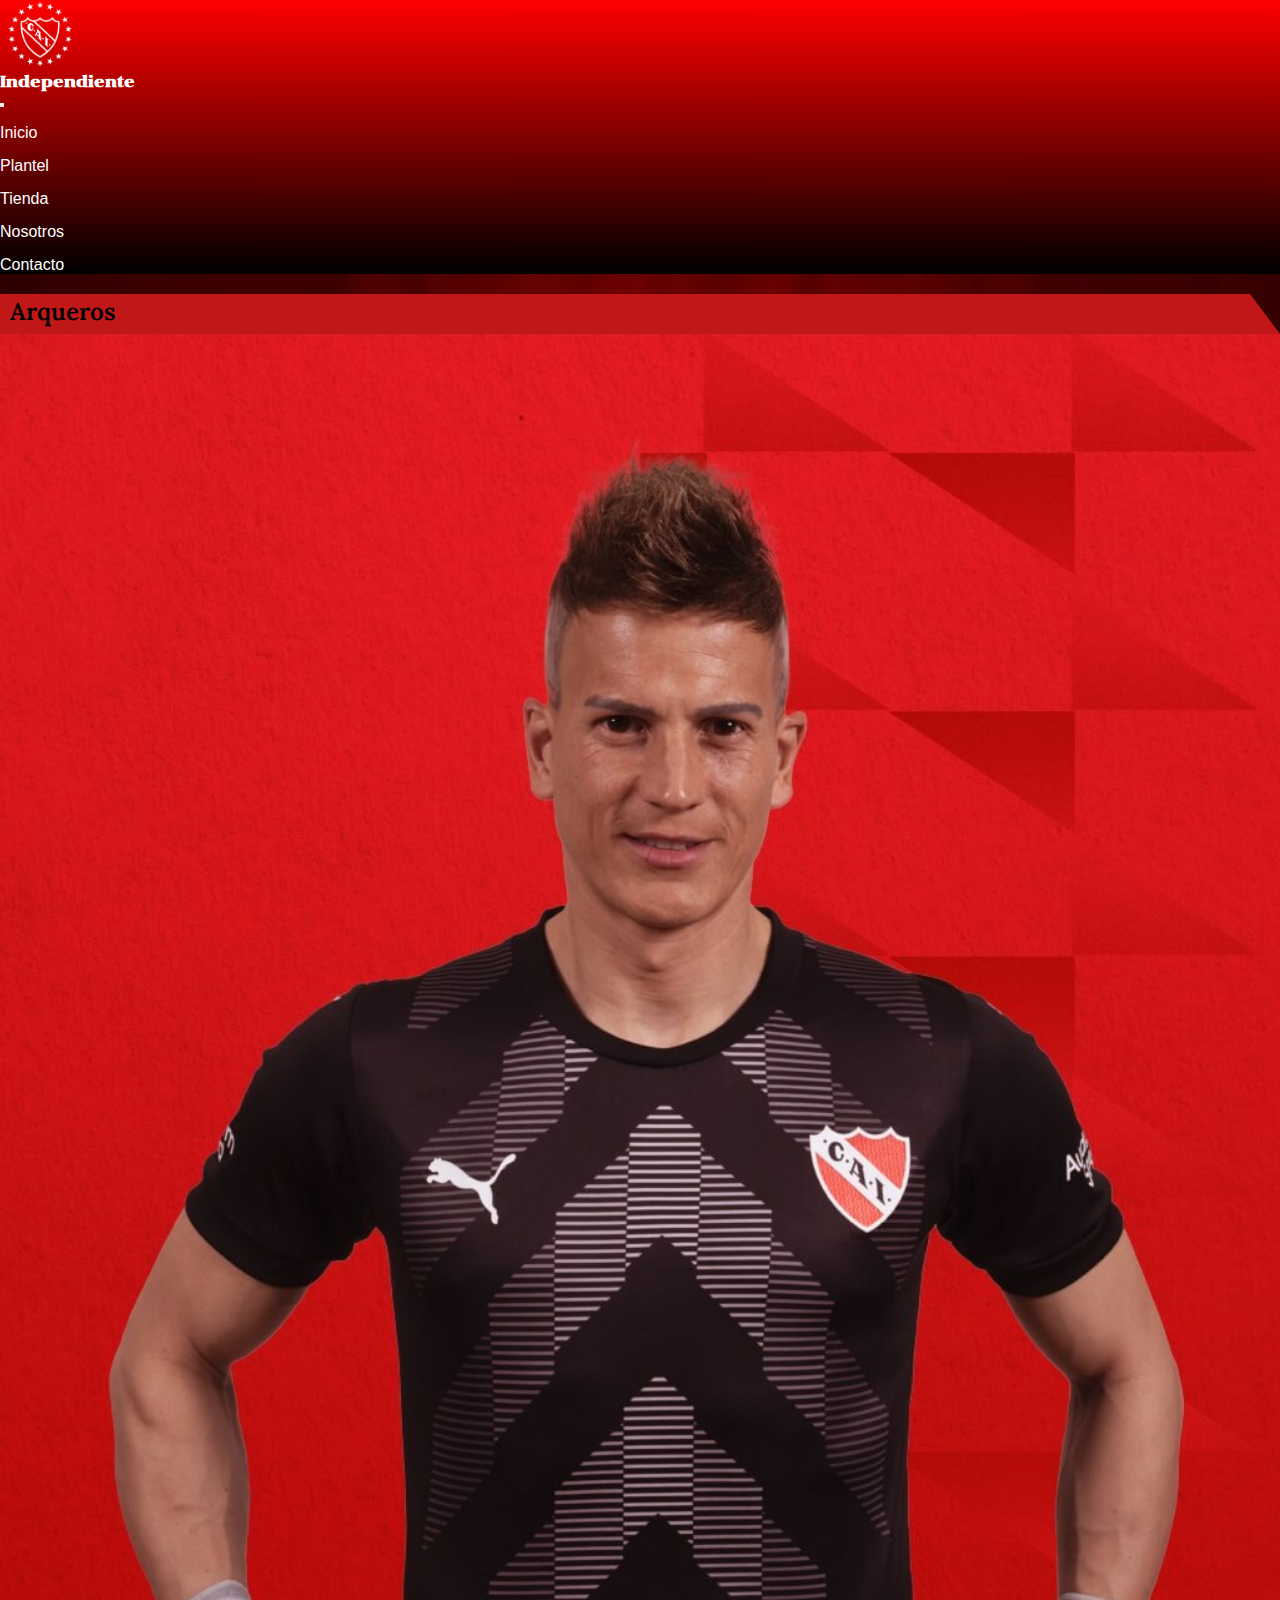
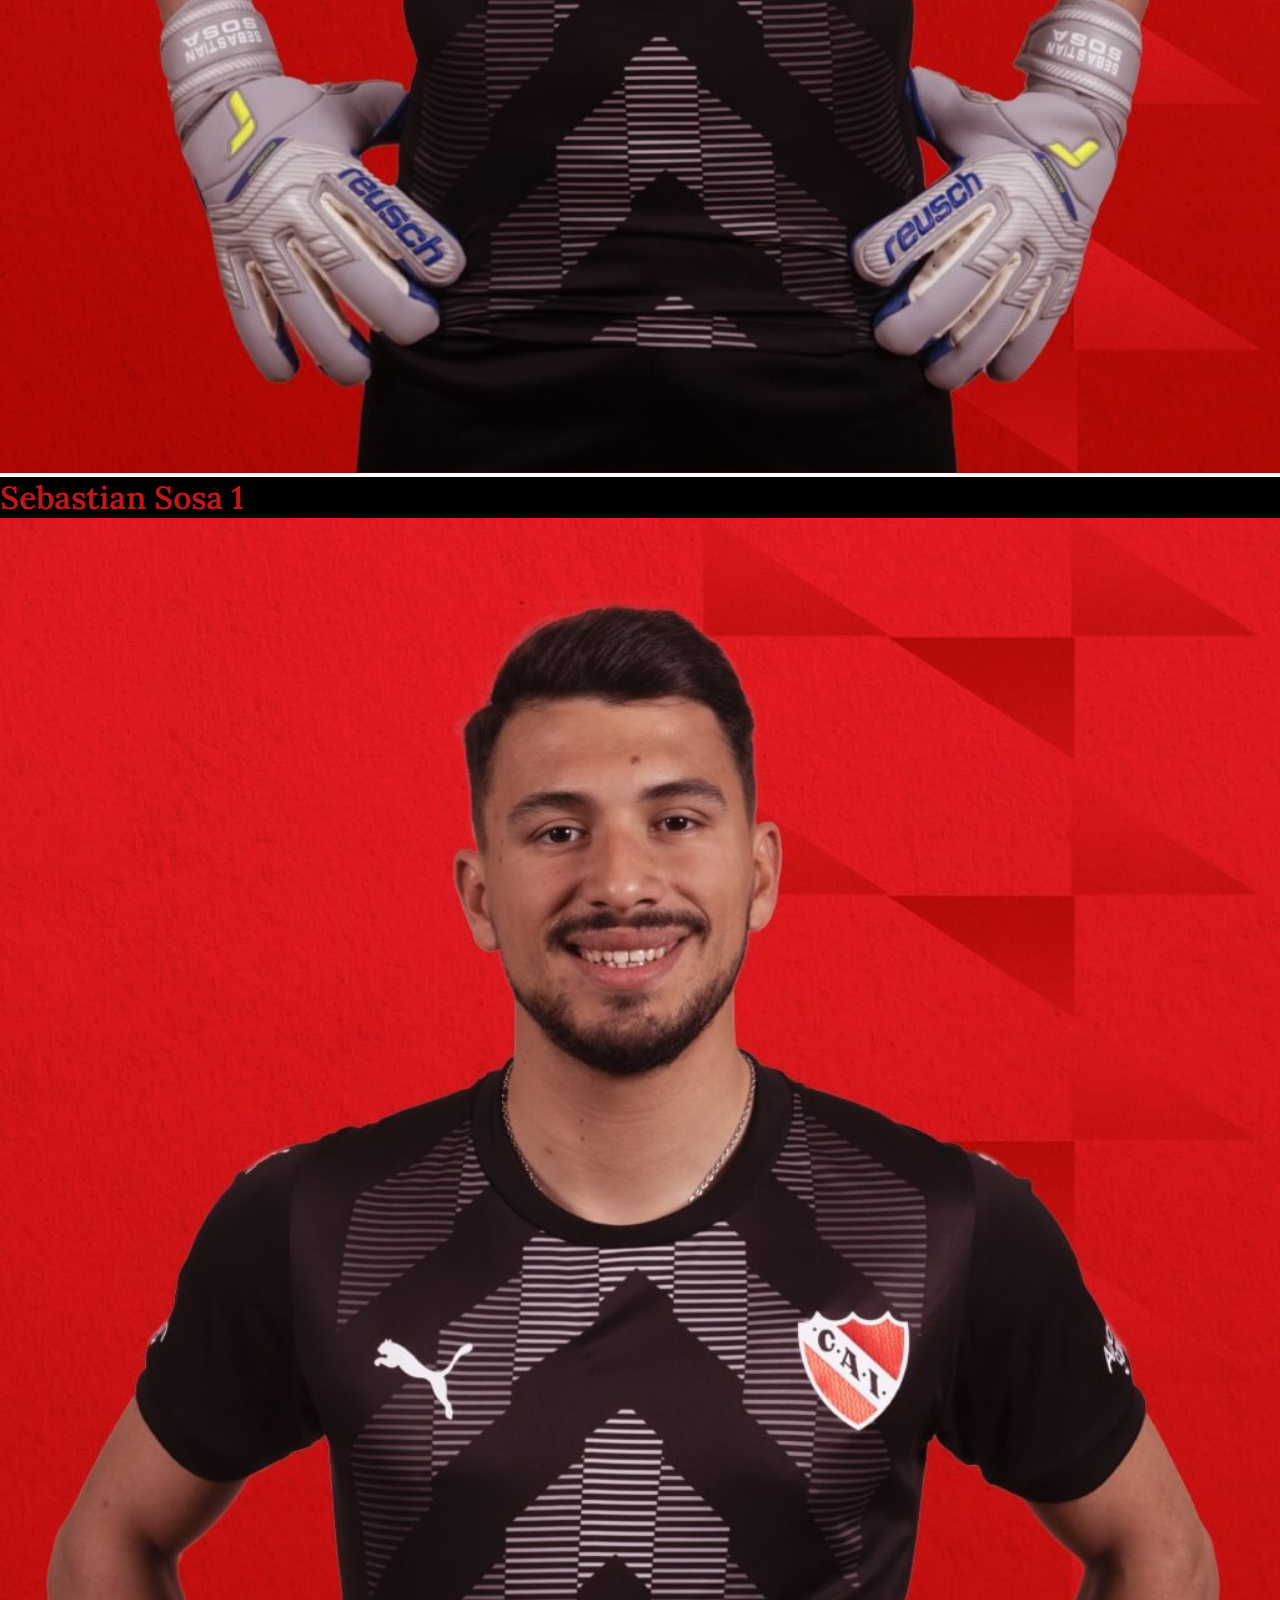
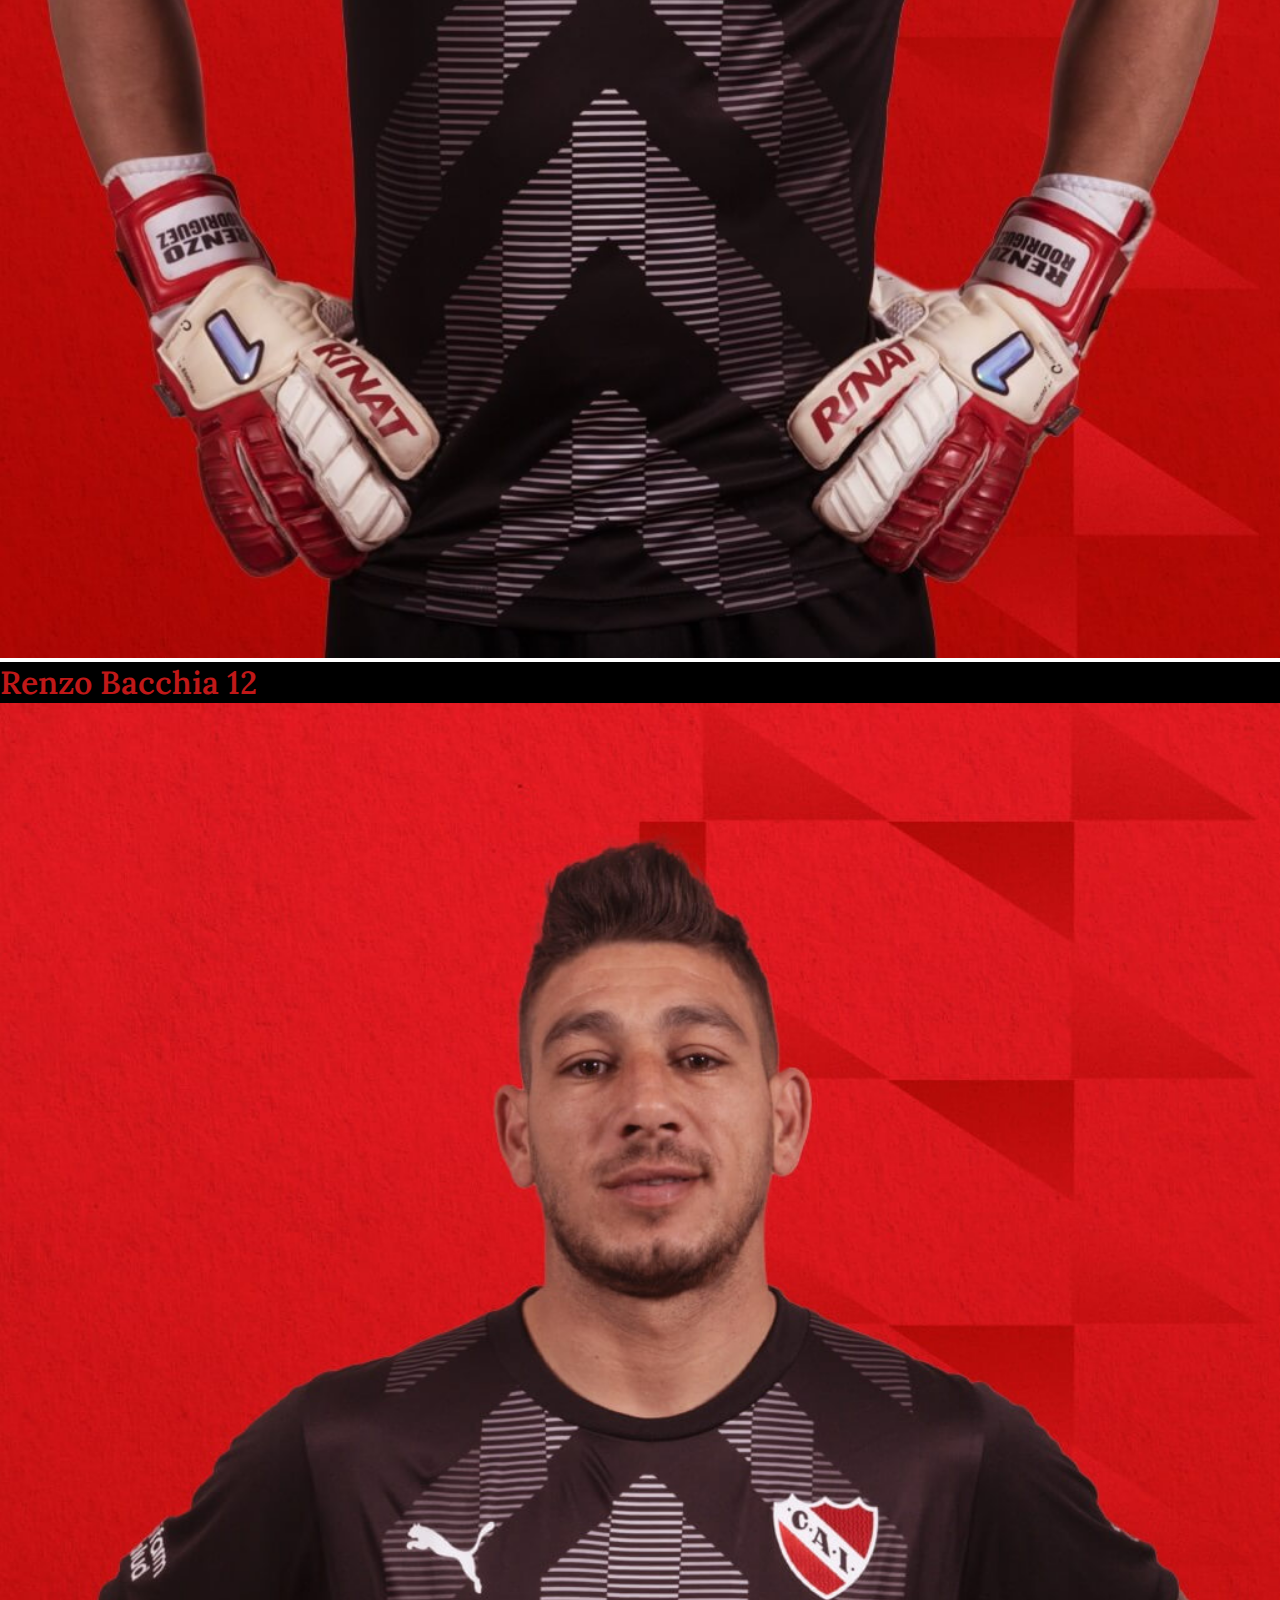
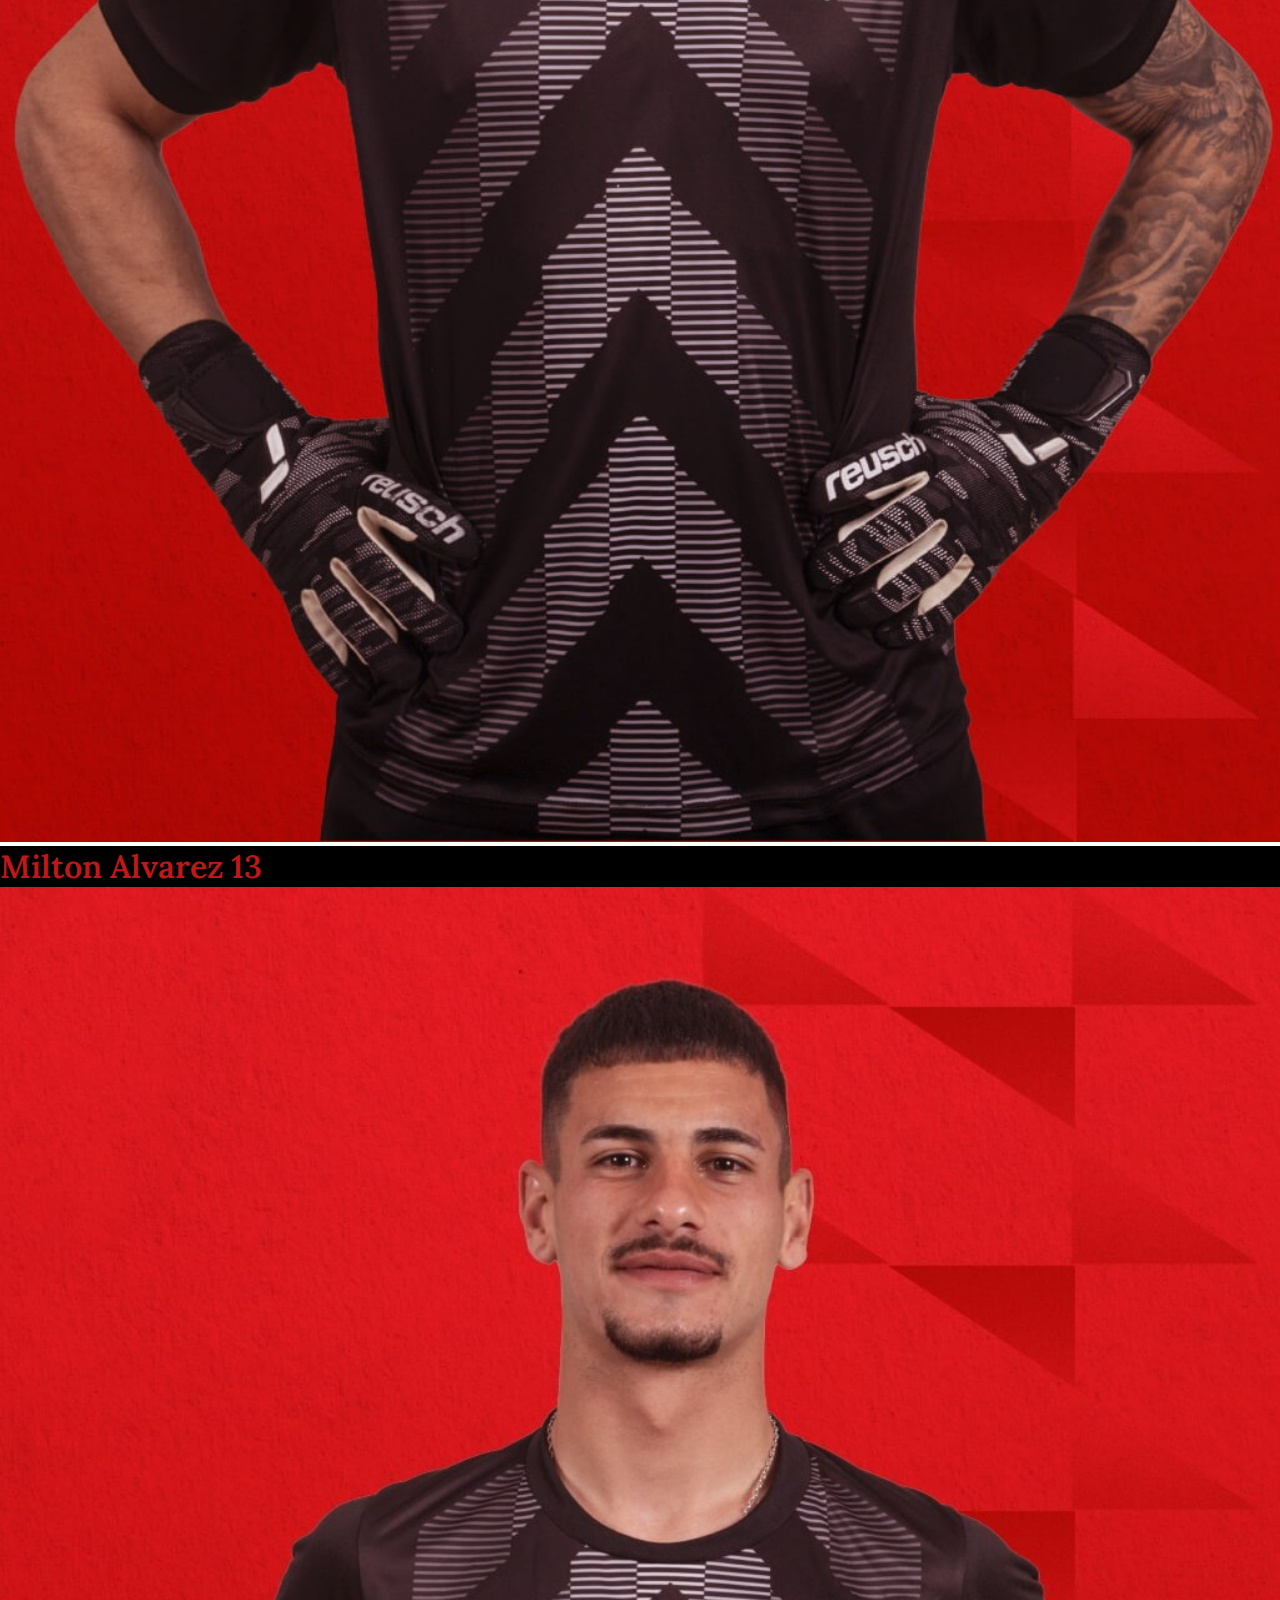
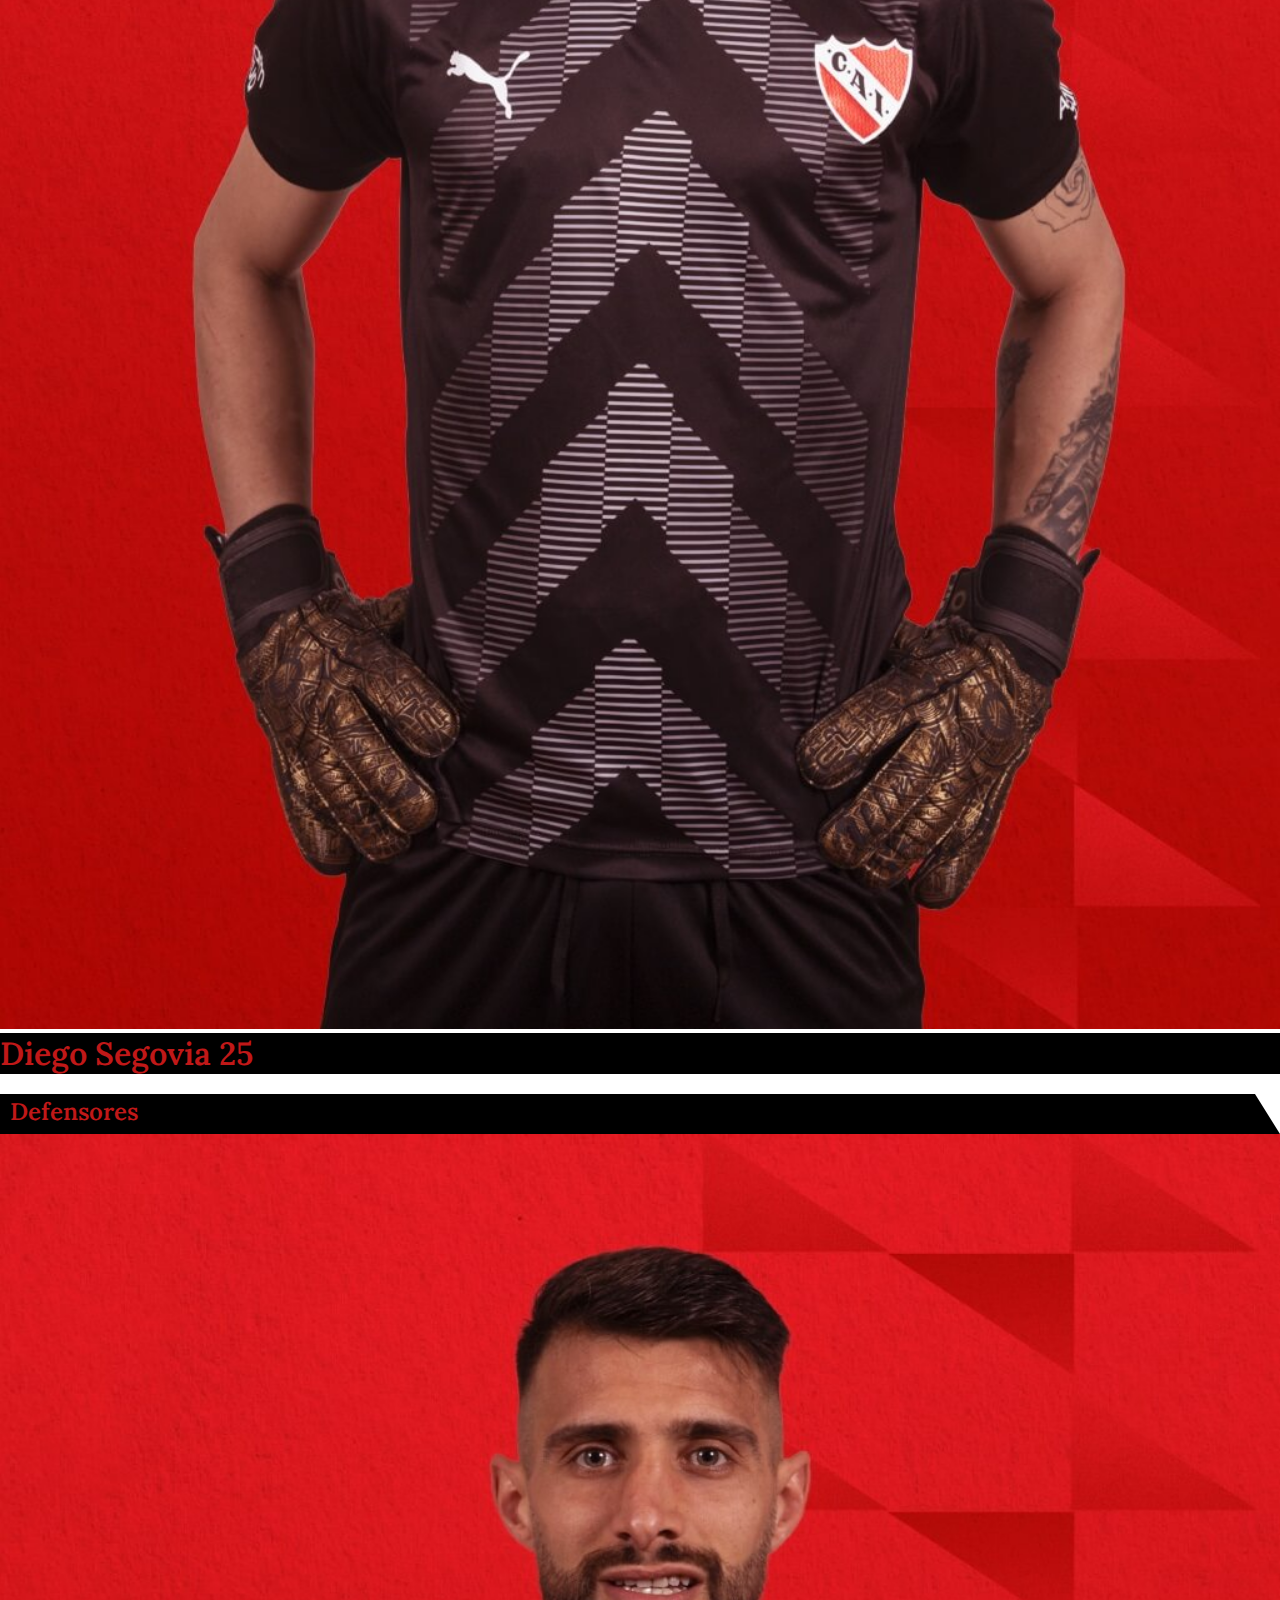
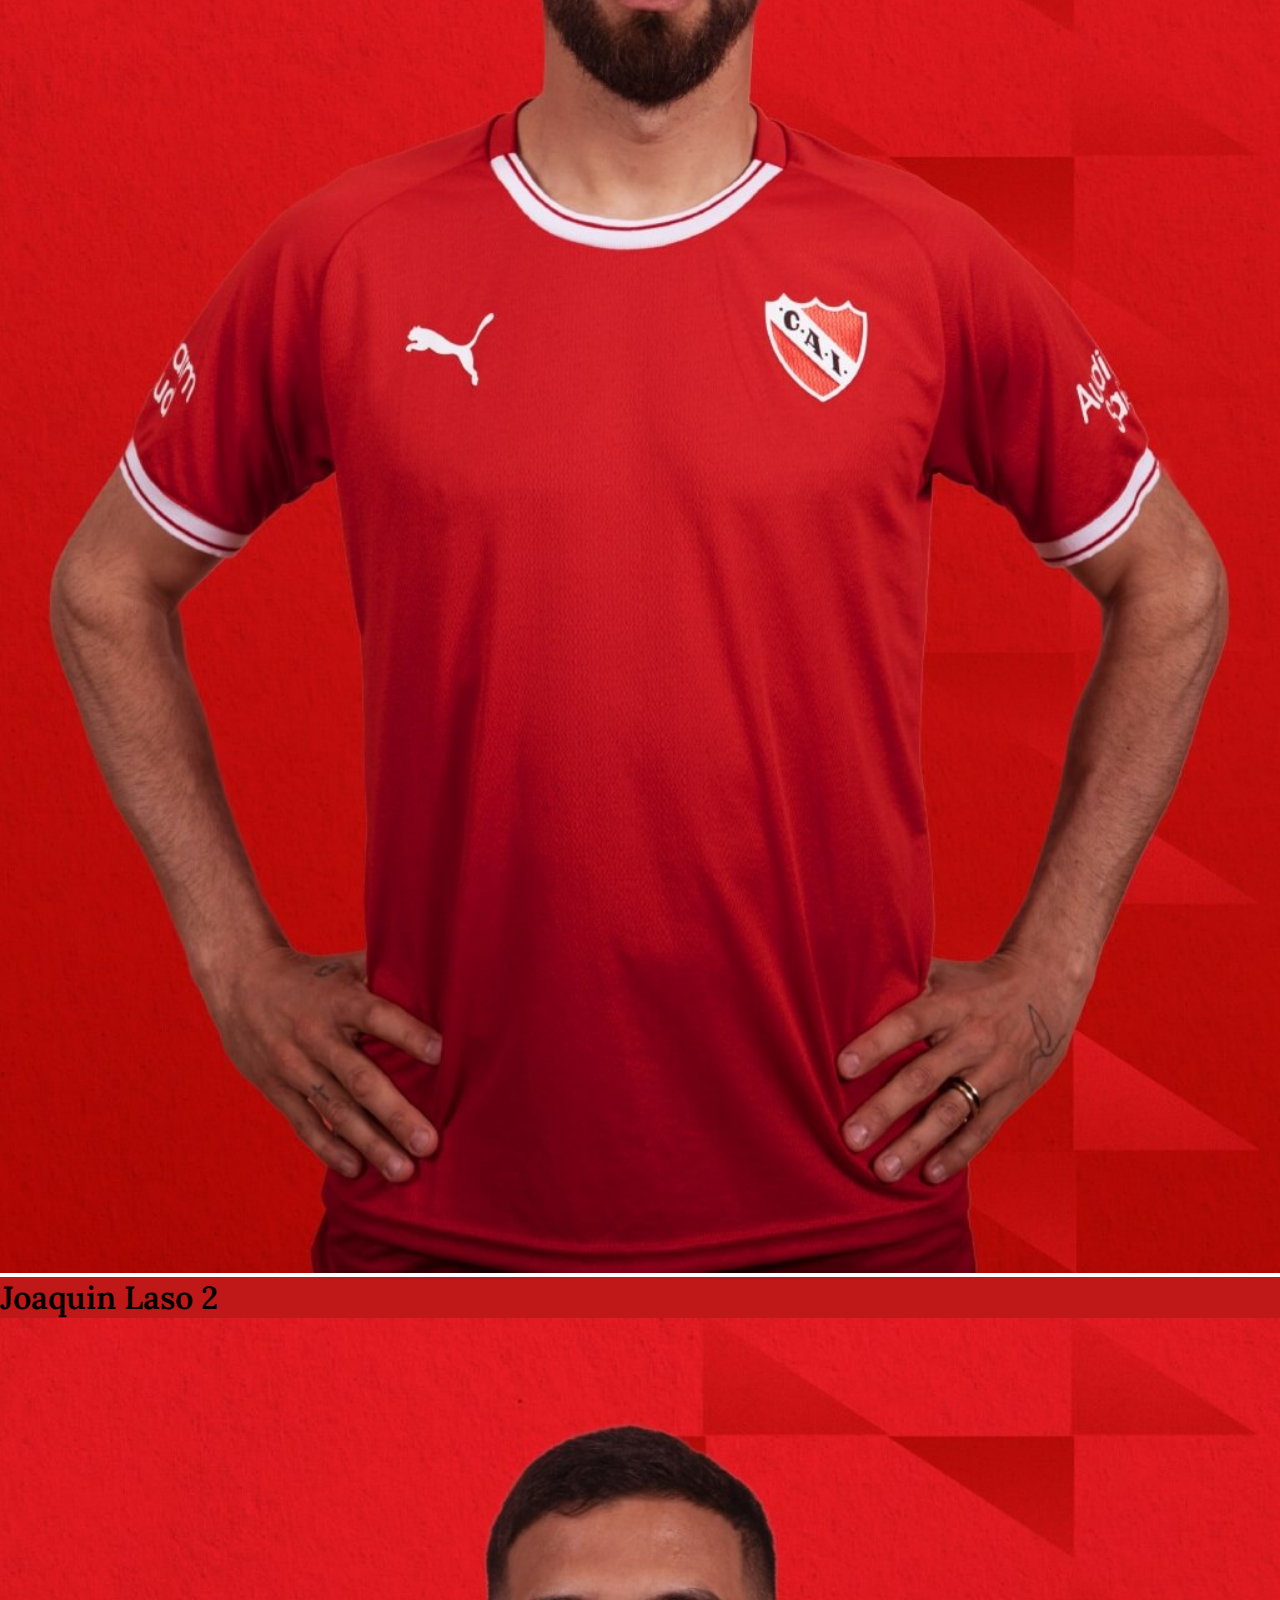
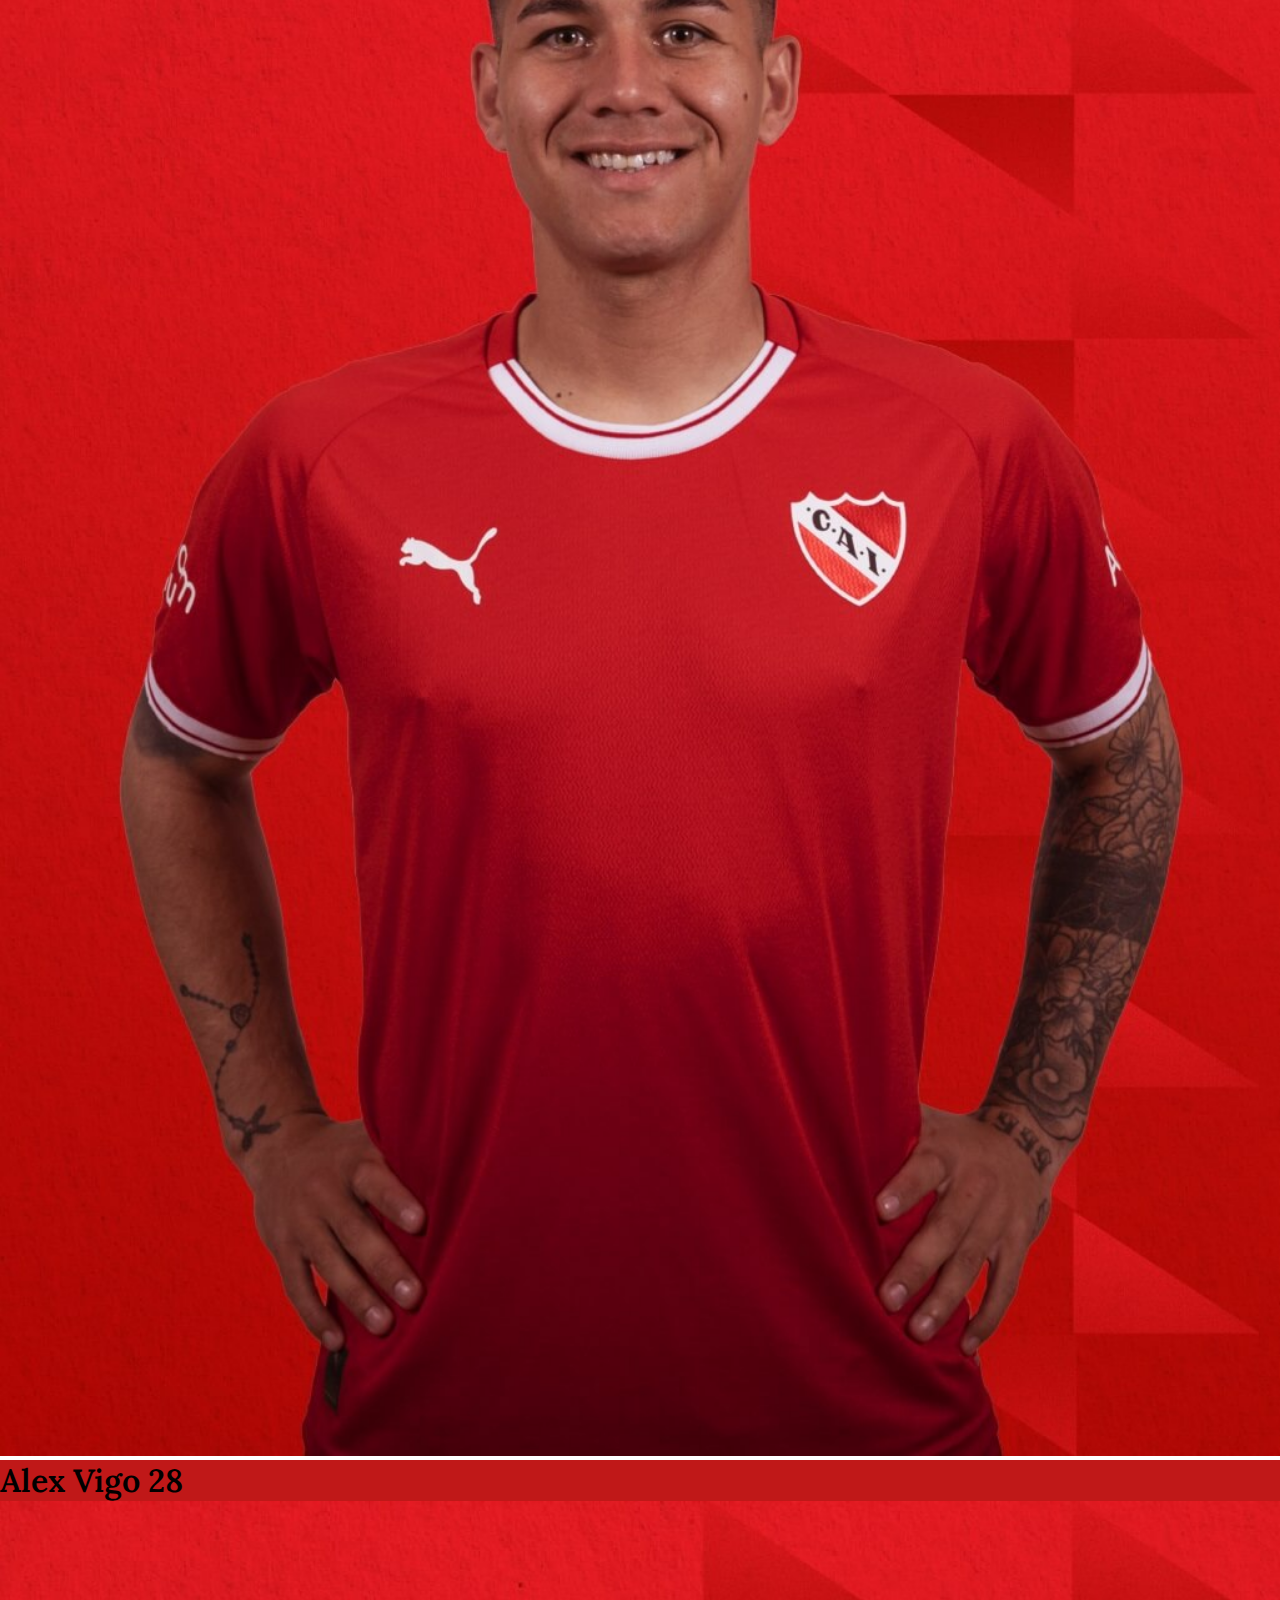
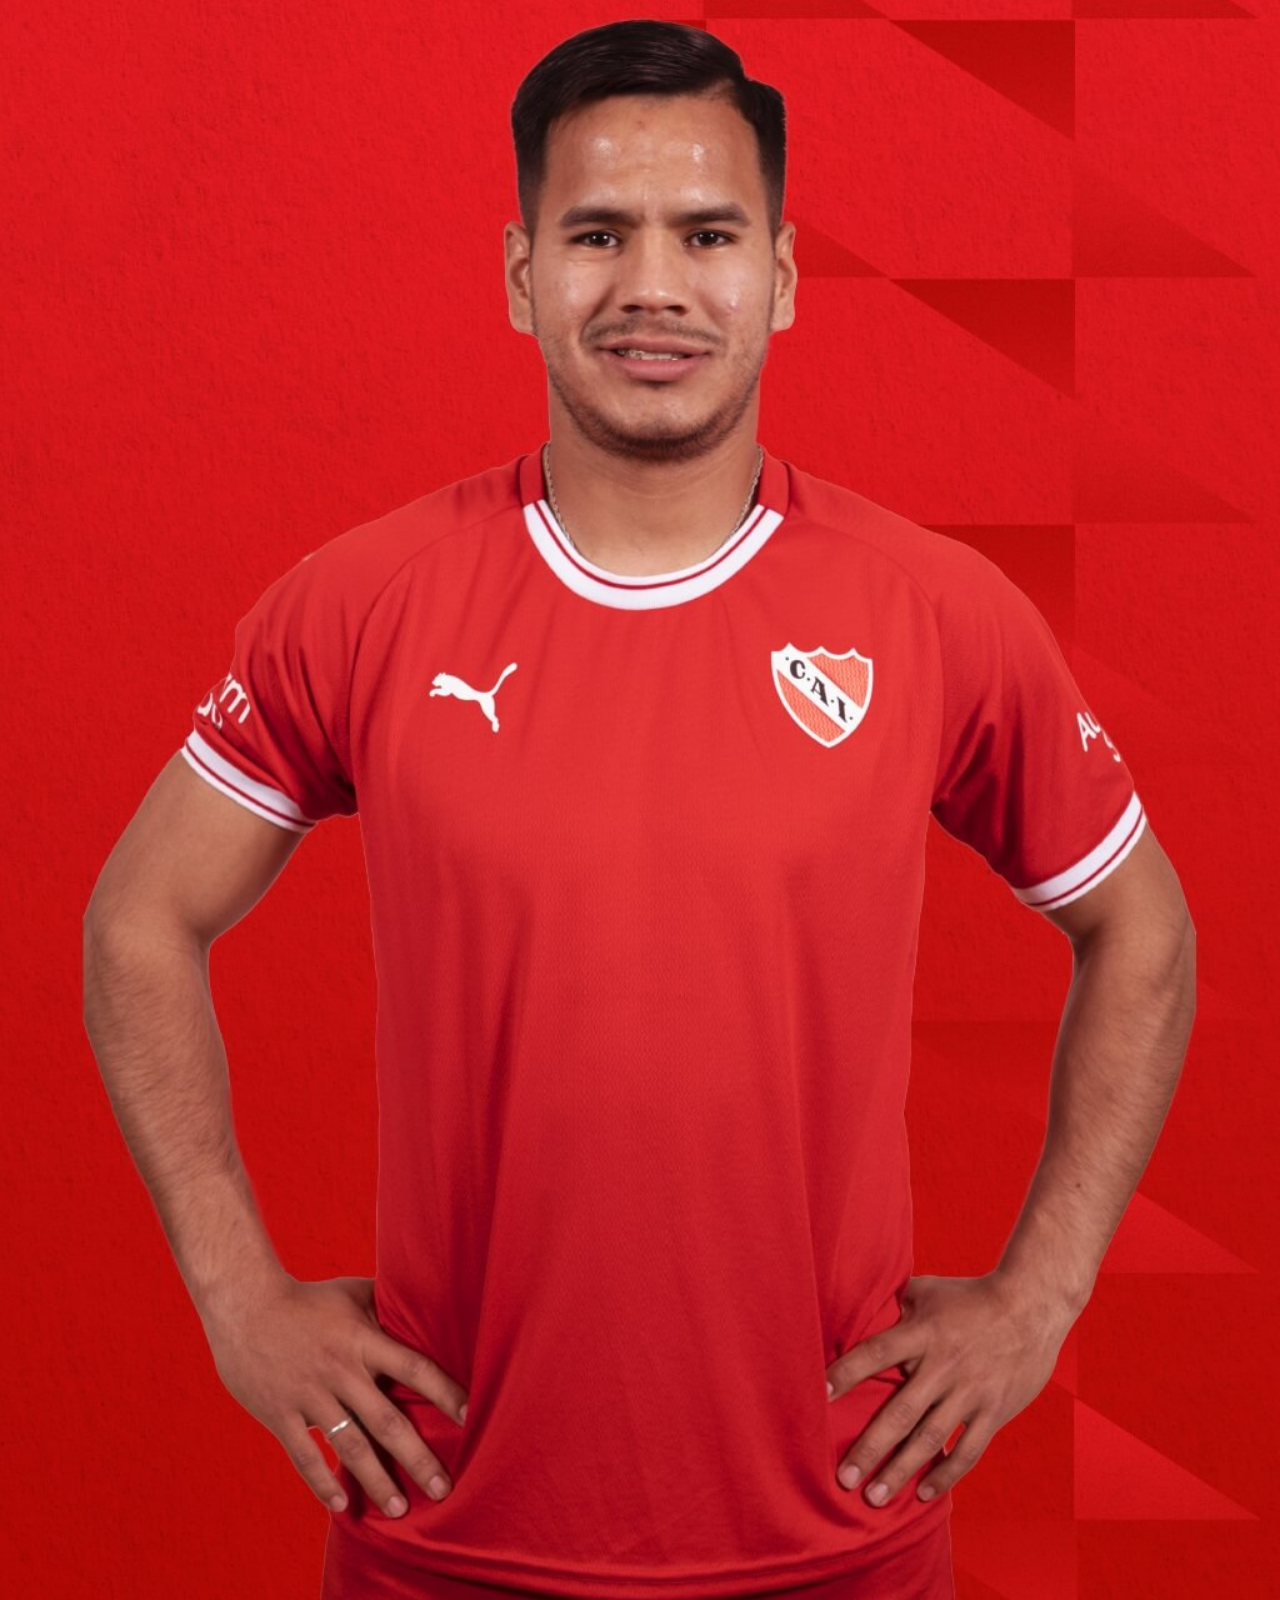
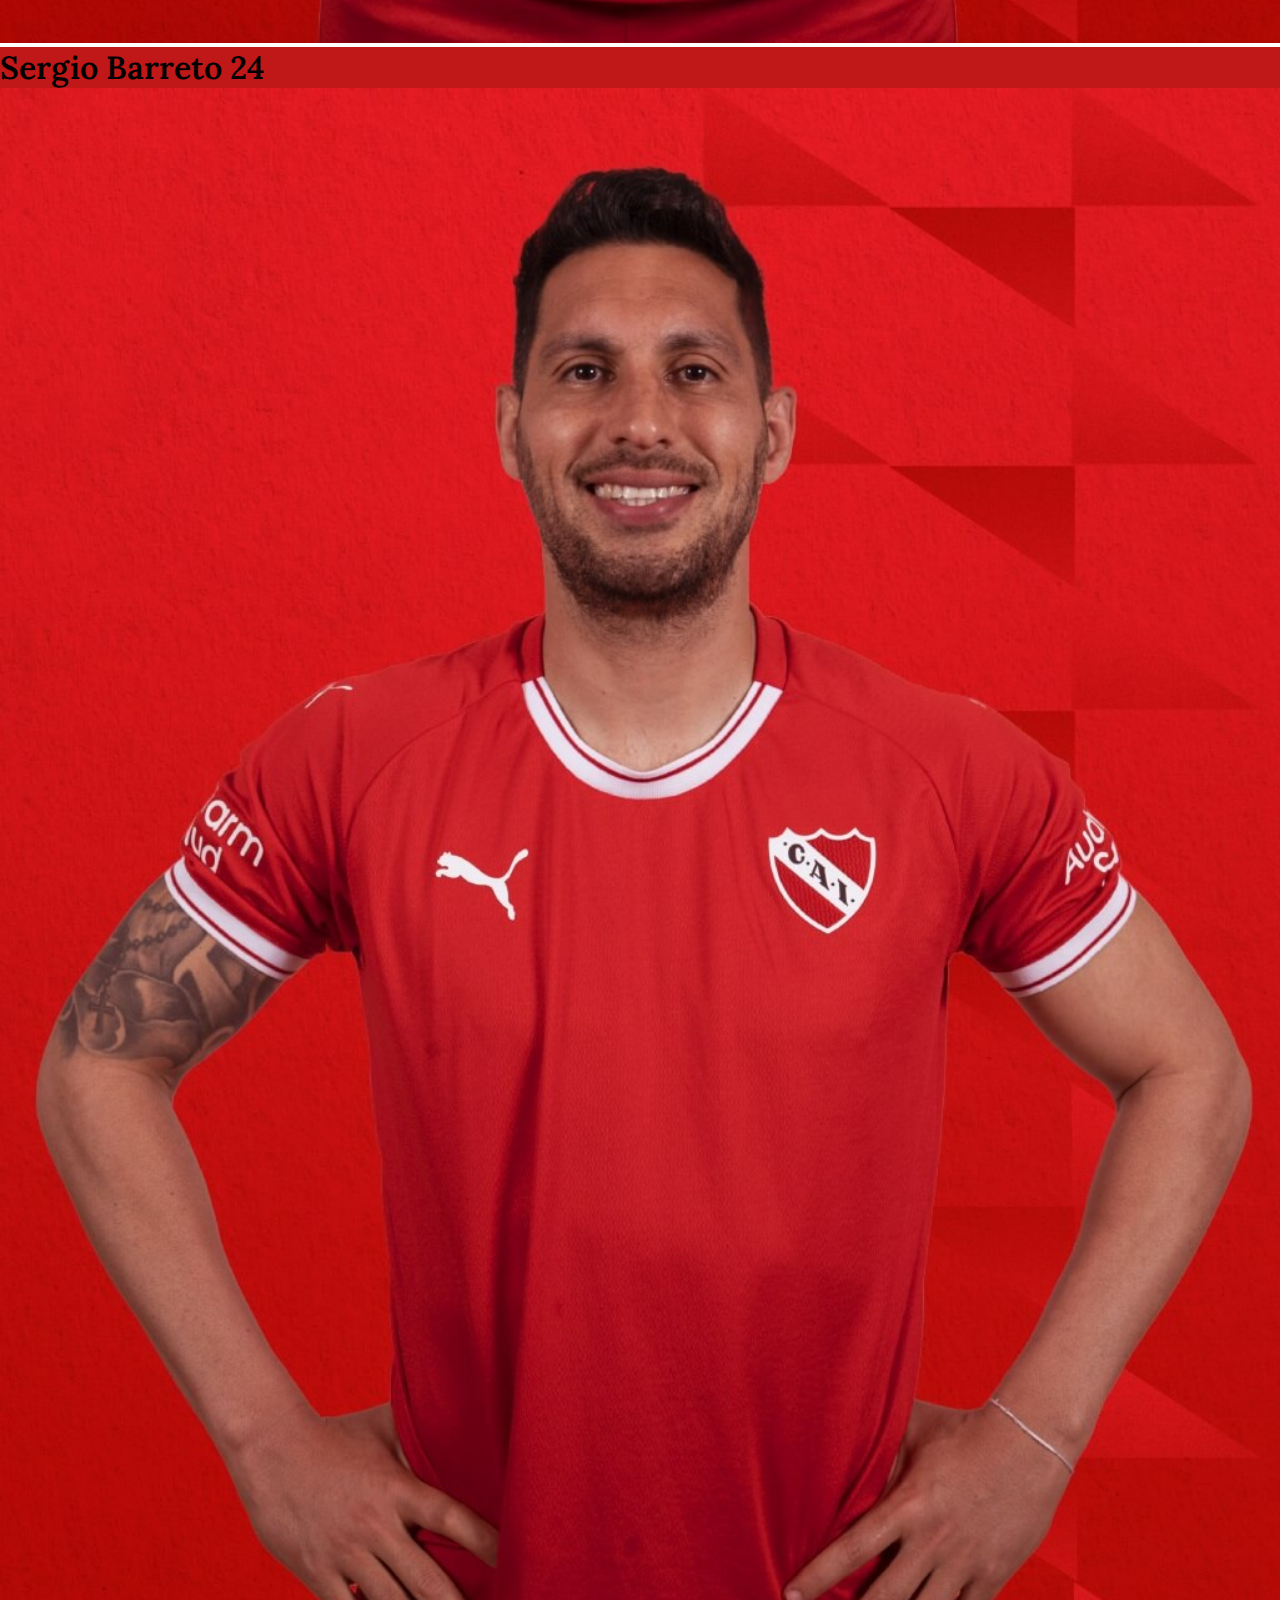
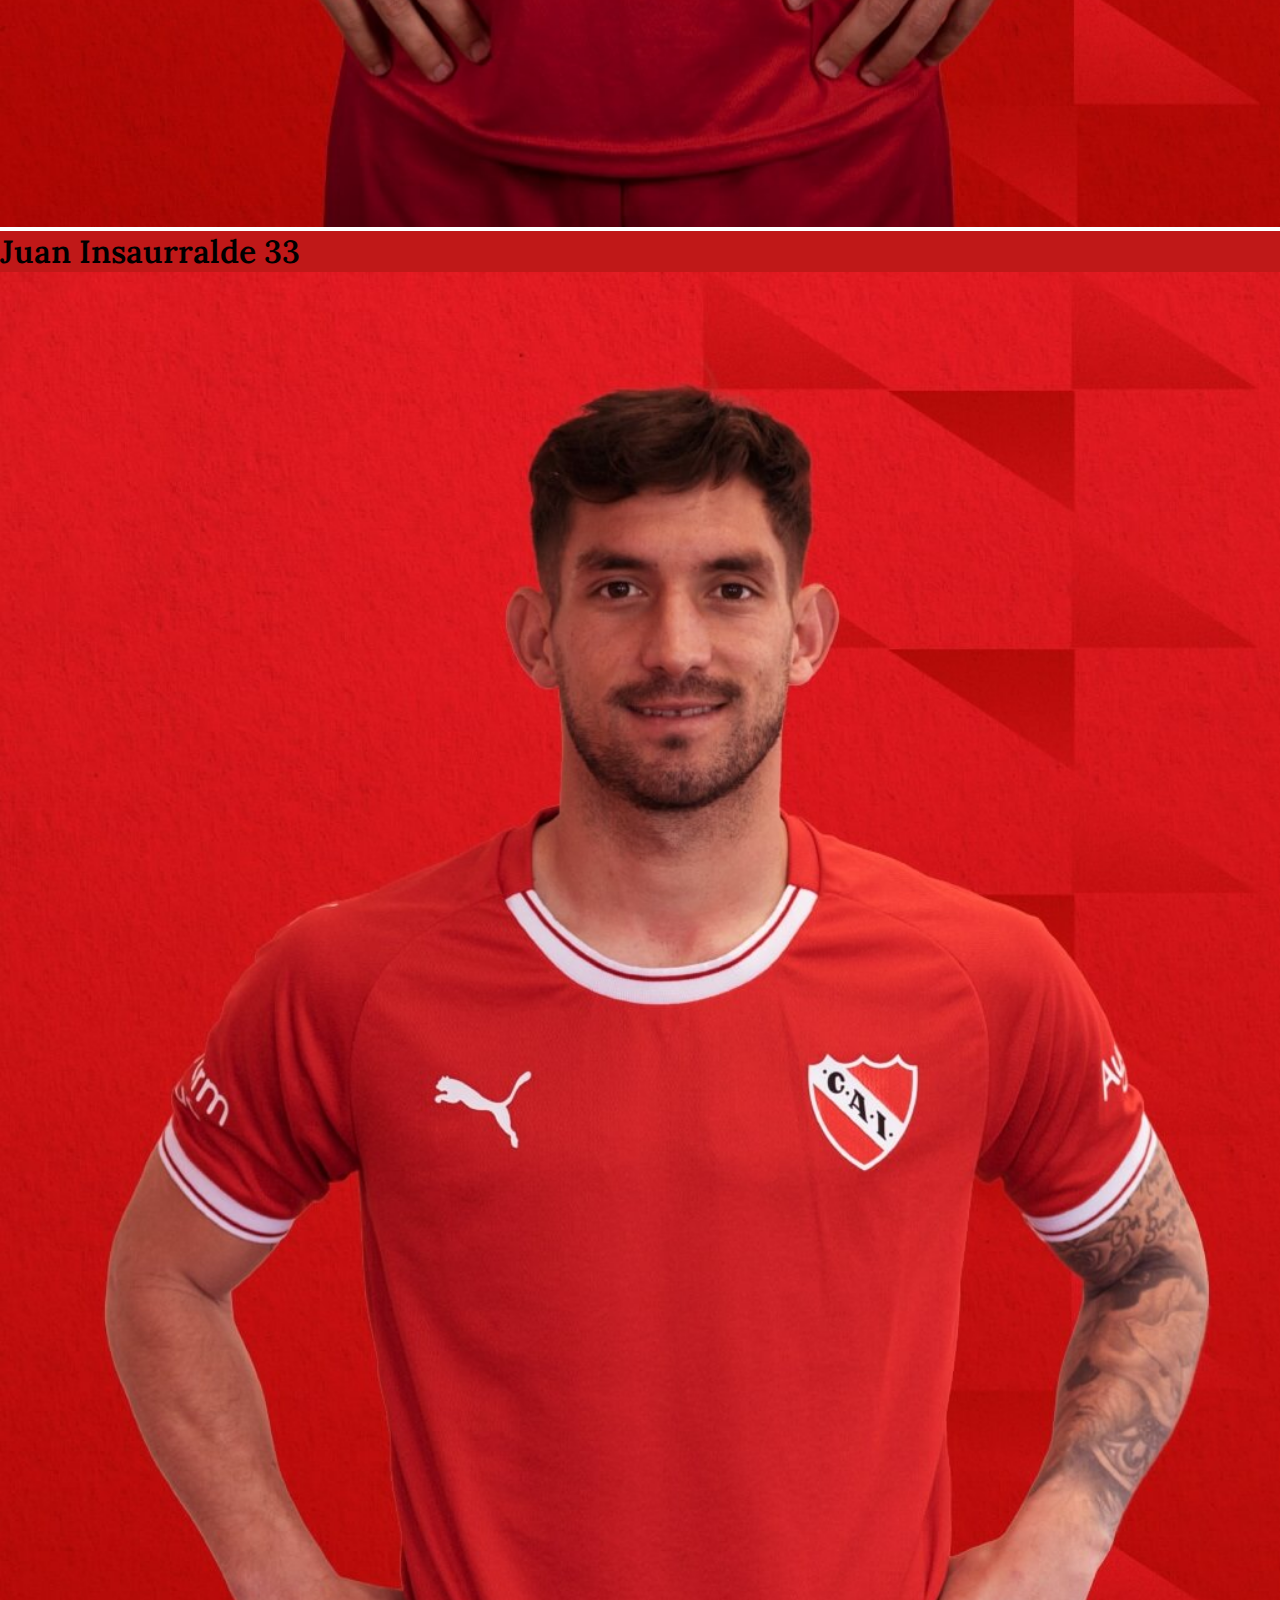
<file: plantel.html>
<!doctype html>
<html lang="en">
  <head>
    <!-- Required meta tags -->
    <meta charset="utf-8">
    <meta name="description" content="Equipo de Independiente">
    <meta name="keywords"  content="Equipo, plantel, Independiente, Futbol">
    <meta name="author"  content="Parisino Ramiro">
    <meta name="viewport" content="width=device-width, initial-scale=1">
    <link rel="shortcut icon" href="img/logo-pestaña.jpg" type="image/x-icon">
     
    <!-- Bootstrap CSS -->
    <link href="https://cdn.jsdelivr.net/npm/bootstrap@5.0.2/dist/css/bootstrap.min.css" rel="stylesheet" integrity="sha384-EVSTQN3/azprG1Anm3QDgpJLIm9Nao0Yz1ztcQTwFspd3yD65VohhpuuCOmLASjC" crossorigin="anonymous">

    <!-- mi css -->
    <link rel="stylesheet" href="css/main.css">

    <title>Equipo</title>
  </head>
  <body>
    <!-- inicia nav -->
    <nav class="navbar navbar-expand-md navbar-light">
        <!-- logo -->
        <a href="index.html">
          <img src="img/logo.jpg" alt="logo Independiente">
        </a>
        <h1 class="me-auto">Independiente</h1>
        
        
        <!-- codigo para boton hamburguesa -->
        <button class="navbar-toggler" type="button" data-bs-toggle="collapse" data-bs-target="#navbarSupportedContent" aria-controls="navbarSupportedContent" aria-expanded="false" aria-label="Toggle navigation">
          <!-- icono de tres de boton hamburguesa -->
          <span class="navbar-toggler-icon  "></span>
        </button>
        <div class="collapse navbar-collapse" id="navbarSupportedContent">
          <ul class="navbar-nav ms-lg-auto ms-md-auto ms-2 mb-2 mb-lg-0 ">
            <li class="nav-item ">
              <a  href="index.html">Inicio</a>
            </li>            
            <li class="nav-item ">
              <a  href="plantel.html">Plantel</a>
            </li>
            <li class="nav-item ">
              <a  href="tienda.html">Tienda</a>
            </li>
            <li class="nav-item ">
              <a  href="nosotros.html">Nosotros</a>
            </li>
            <li class="nav-item ">
              <a  href="contacto.html">Contacto</a>
            </li>            
          </ul>
          
        </div>
      
      
    </nav>

    <!-- termina nav -->
          
    <main class="py-3">
      <div class="container-fluid text-center ">
        <h2 class="mb-4 arqueroH2">Arqueros</h2>                
        <div class="row text-white"> 

          <!-- equipo -->
           
            <div class="col-12 col-sm-12 col-md-6 col-lg-3 ">
              <img src="img/1-sosa.jpg"  alt="sebastian sosa">
              <p class="nombreArq">Sebastian Sosa 1</p>
            </div>
            <div class="col-12 col-sm-12 col-md-6 col-lg-3 mt-md-0 mt-3 mt-lg-0">
              <img src="img/12-bacchia.jpg"  alt="renzo bacchia">
              <p class="nombreArq">Renzo Bacchia 12</p>
            </div>
            <div class="col-12 col-sm-12 col-md-6 col-lg-3 mt-3 mt-lg-0">
              <img src="img/13-Álvarez.jpg" alt="milton alvarez">
              <p class="nombreArq">Milton Alvarez 13</p>
            </div>  
            <div class="col-12 col-sm-12 col-md-6 col-lg-3 mt-3 mt-lg-0">
              <img src="img/25-segovia.jpg" alt="diego segovia">
              <p class="nombreArq">Diego Segovia 25</p>
            </div> 
        </div>

        <h2 class="my-4 jugadoresH2">Defensores</h2>                
        <div class="row">  
            <div class="col-12 col-sm-12 col-md-6 col-lg-3 ">
              <img src="img/2-laso.jpg" class="plantel-img" alt="joaquin laso">
              <p class="nombre">Joaquin Laso 2</p>
            </div>
            <div class="col-12 col-sm-12 col-md-6 col-lg-3 mt-md-0 mt-3 mt-lg-0">
              <img src="img/28-vigo.jpg" class="plantel-img" alt="alex vigo">
              <p class="nombre">Alex Vigo 28</p>
            </div>
            <div class="col-12 col-sm-12 col-md-6 col-lg-3 mt-3 mt-lg-0">
              <img src="img/24-barreto.jpg" class="w-100 plantel-img" alt="sergio barreto">
              <p class="nombre">Sergio Barreto 24</p>
            </div>
            <div class="col-12 col-sm-12 col-md-6 col-lg-3 mt-3 mt-lg-0">
              <img src="img/33-insaurralde.jpg" class="w-100 plantel-img" alt="juan insaurralde">
              <p class="nombre">Juan Insaurralde 33</p>
            </div>  
            <div class="col-12 col-sm-12 col-md-6 col-lg-3 mt-3 mt-lg-3">
              <img src="img/5-rodríguez.jpg" class="w-100 plantel-img" alt="lucas rodriguez">
              <p class="nombre">Lucas Rodríguez 5</p>
            </div>   
            <div class="col-12 col-sm-12 col-md-6 col-lg-3 mt-3 mt-lg-3">
              <img src="img/31-ostachuk.jpg" class="w-100 plantel-img" alt="patricio ostachuk">
              <p class="nombre">Patricio Ostachuk 31</p>
            </div>   
            <div class="col-12 col-sm-12 col-md-6 col-lg-3 mt-3 mt-lg-3">
              <img src="img/4-elizalde.jpg" class="w-100 plantel-img" alt="edgar elizalde">
              <p class="nombre">Edgar Elizalde 4</p>
            </div>               
            <div class="col-12 col-sm-12 col-md-6 col-lg-3 mt-3 mt-lg-3">
              <img src="img/46-franco.jpg" class="w-100 plantel-img" alt="enzo franco">
              <p class="nombre">Enzo Franco 46</p>
            </div>      
            <div class="col-12 col-sm-12 col-md-6 col-lg-3 mt-3 mt-lg-3">
              <img src="img/3-asís.jpg" class="w-100 plantel-img" alt="gonzalo asis">
              <p class="nombre">Gonzalo Asis 3</p>
            </div>   
        </div>

        <h2 class="my-4 jugadoresH2">Mediocampistas</h2>                
        <div class="row">  
            <div class="col-12 col-sm-12 col-md-6 col-lg-3  ">
              <img src="img/10-soñora.jpg" class="w-100" alt="alan soñora">
              <p class="nombre">Alan Soñora 10</p>
            </div>
            <div class="col-12 col-sm-12 col-md-6 col-lg-3 mt-md-0 mt-3 mt-lg-0">
              <img src="img/14-gonzález.jpg" class="w-100" alt="lucas gonzales">
              <p class="nombre">Lucas Gonzáles 14</p>
            </div>
            <div class="col-12 col-sm-12 col-md-6 col-lg-3 mt-3 mt-lg-0">
              <img src="img/23-marcone.jpg" class="w-100" alt="ivan marcone">
              <p class="nombre">Ivan Marcone 23</p>
            </div>
            <div class="col-12 col-sm-12 col-md-6 col-lg-3 mt-3 mt-lg-0">
              <img src="img/29-romero.jpg" class="w-100" alt="lucas romero">
              <p class="nombre">Lucas Romero 29</p>
            </div>  
            <div class="col-12 col-sm-12 col-md-6 col-lg-3 mt-3 ">
              <img src="img/27-pozzo.jpg" class="w-100" alt="tomas pozzo">
              <p class="nombre">Tomas Pozzo 27</p>
            </div>    
            <div class="col-12 col-sm-12 col-md-6 col-lg-3 mt-3 ">
              <img src="img/7-batallini.jpg" class="w-100" alt="damian batallini">
              <p class="nombre">Damian Batallini 7</p>
            </div>  
            <div class="col-12 col-sm-12 col-md-6 col-lg-3 mt-3 mt-lg-3">
              <img src="img/26-zarza.jpg" class="w-100 plantel-img" alt="juan zarza">
              <p class="nombre">Juan Zarza 26</p>
            </div>  
            <div class="col-12 col-sm-12 col-md-6 col-lg-3 mt-3 mt-lg-3">
              <img src="img/11-cazares.jpg" class="w-100 plantel-img" alt="juan casares">
              <p class="nombre">Juan Casares 11</p>
            </div>  
            <div class="col-12 col-sm-12 col-md-6 col-lg-3 mt-3 mt-lg-3">
              <img src="img/19-hachen.jpg" class="w-100 plantel-img" alt="gabriel hachen">
              <p class="nombre">Gabriel Hachen 19</p>
            </div>                    
        </div>

        <h2 class="my-4 jugadoresH2">Delanteros</h2> 
        <div class="row ">  
            <div class="col-12 col-sm-12 col-md-6 col-lg-3  ">
              <img src="img/18-benegas.jpg" class="w-100" alt="leandro benegas">
              <p class="nombre">Leandro Benegas 18</p>
            </div>
            <div class="col-12 col-sm-12 col-md-6 col-lg-3 mt-md-0 mt-3 mt-lg-0 ">
              <img src="img/9-leanfern.jpg" class="w-100" alt="leandro fernandez">
              <p class="nombre">Leandro Fernandez9</p>
            </div>
            <div class="col-12 col-sm-12 col-md-6 col-lg-3 mt-3 mt-lg-0 ">
              <img src="img/20-marquez.jpg" class="w-100" alt="leandro marquez">
              <p class="nombre">Leandro Marquez 20</p>
            </div>  
            <div class="col-12 col-sm-12 col-md-6 col-lg-3 mt-3 mt-lg-0 ">
              <img src="img/44-romero.jpg" class="w-100" alt="julian romero">
              <p class="nombre">Julian Romero 44</p>
            </div>  
            <div class="col-12 col-sm-12 col-md-6 col-lg-3 mt-3 mt-lg-3">
              <img src="img/48-ayala.jpg" class="w-100 plantel-img" alt="santiago ayala">
              <p class="nombre">Santiago Ayala 48</p>
            </div>  
            <div class="col-12 col-sm-12 col-md-6 col-lg-3 mt-3 mt-lg-3">
              <img src="img/16-ferreyra.jpg" class="w-100 plantel-img" alt="facundo ferreyra">
              <p class="nombre">Facundo Ferreyra 16</p>
            </div>  
            <div class="col-12 col-sm-12 col-md-6 col-lg-3 mt-3 mt-lg-3">
              <img src="img/36-vallejo.jpg" class="w-100 plantel-img" alt="javier vallejo">
              <p class="nombre">Javier Vallejo 36</p>
            </div>  
            <div class="col-12 col-sm-12 col-md-6 col-lg-3 mt-3 mt-lg-3">
              <img src="img/41-hidalgo.jpg" class="w-100 plantel-img" alt="santiago hidalgo">
              <p class="nombre">Santiago Hidalgo 41</p>
            </div> 
          </div>  


          <h2 class="my-4 jugadoresH2">Cuerpo Tecnico</h2> 
            <div class="row ">  
                <div class="col-12 col-sm-12 col-md-6 col-lg-3  ">
                  <img src="img/dt-falcioni.jpg" class="w-100" alt="julio falcioni">
                  <p class="nombre">Julio Falcioni DT</p>
                </div>
            </div>   
            
        </div>
      </div>
    </main> 

          <footer>
            <div class="text-center footerBorder bg-white">
              <a href="https://www.facebook.com/Independiente" target="blank" >
                      <img src="img/facebook.jpg"   alt="seguinos en facebook" >
                  </a>
              <a href="https://www.instagram.com/caindependiente/" target="_blank" >
                  <img src="img/instagram.jpg"  alt="seguinos en instagram" >
              </a>
              <a href="https://twitter.com/Independiente" target="_blank">
                  <img src="img/twitter.jpg"  alt="seguinos en twitter" >
              </a>
            </div>
               
          </footer>
          
        </div>
      </div>
      <!-- Option 1: Bootstrap Bundle with Popper -->
      <script src="https://cdn.jsdelivr.net/npm/bootstrap@5.0.2/dist/js/bootstrap.bundle.min.js" integrity="sha384-MrcW6ZMFYlzcLA8Nl+NtUVF0sA7MsXsP1UyJoMp4YLEuNSfAP+JcXn/tWtIaxVXM" crossorigin="anonymous"></script>

    </body>
  </html>
</file>
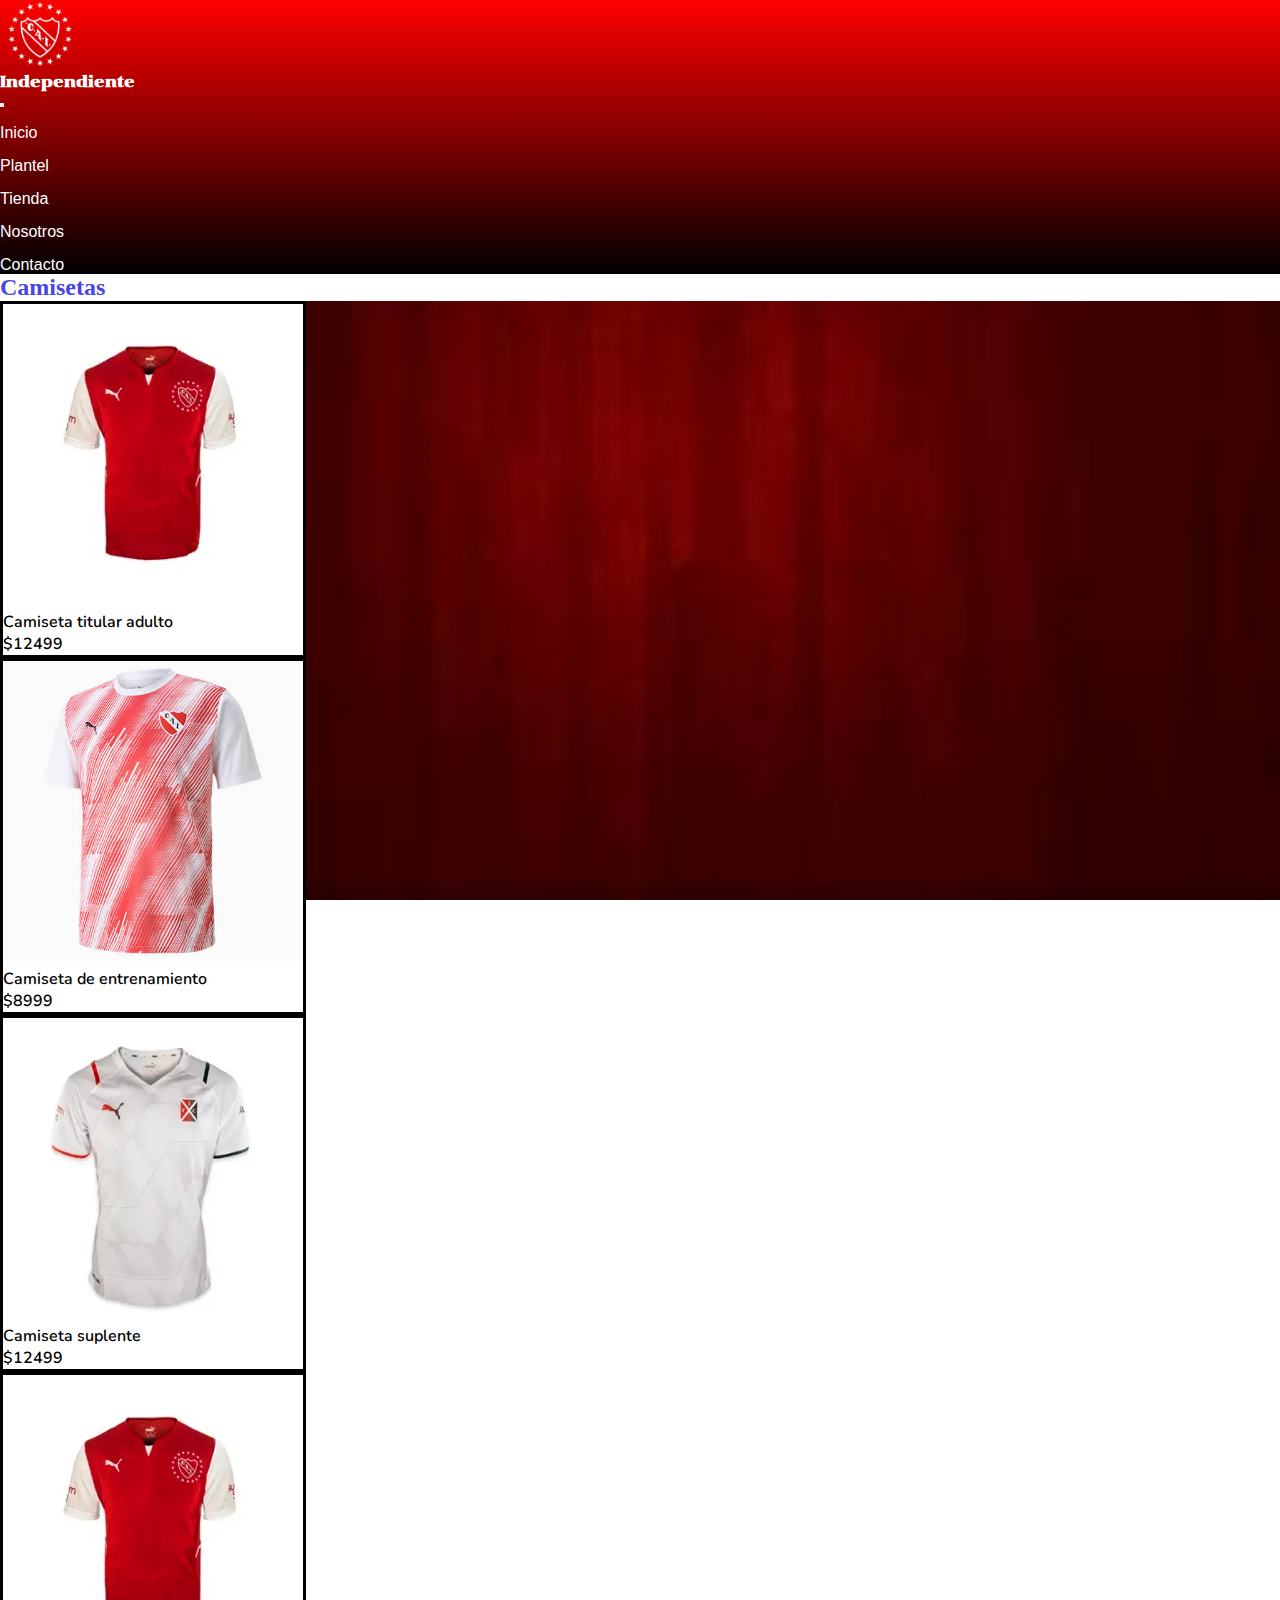
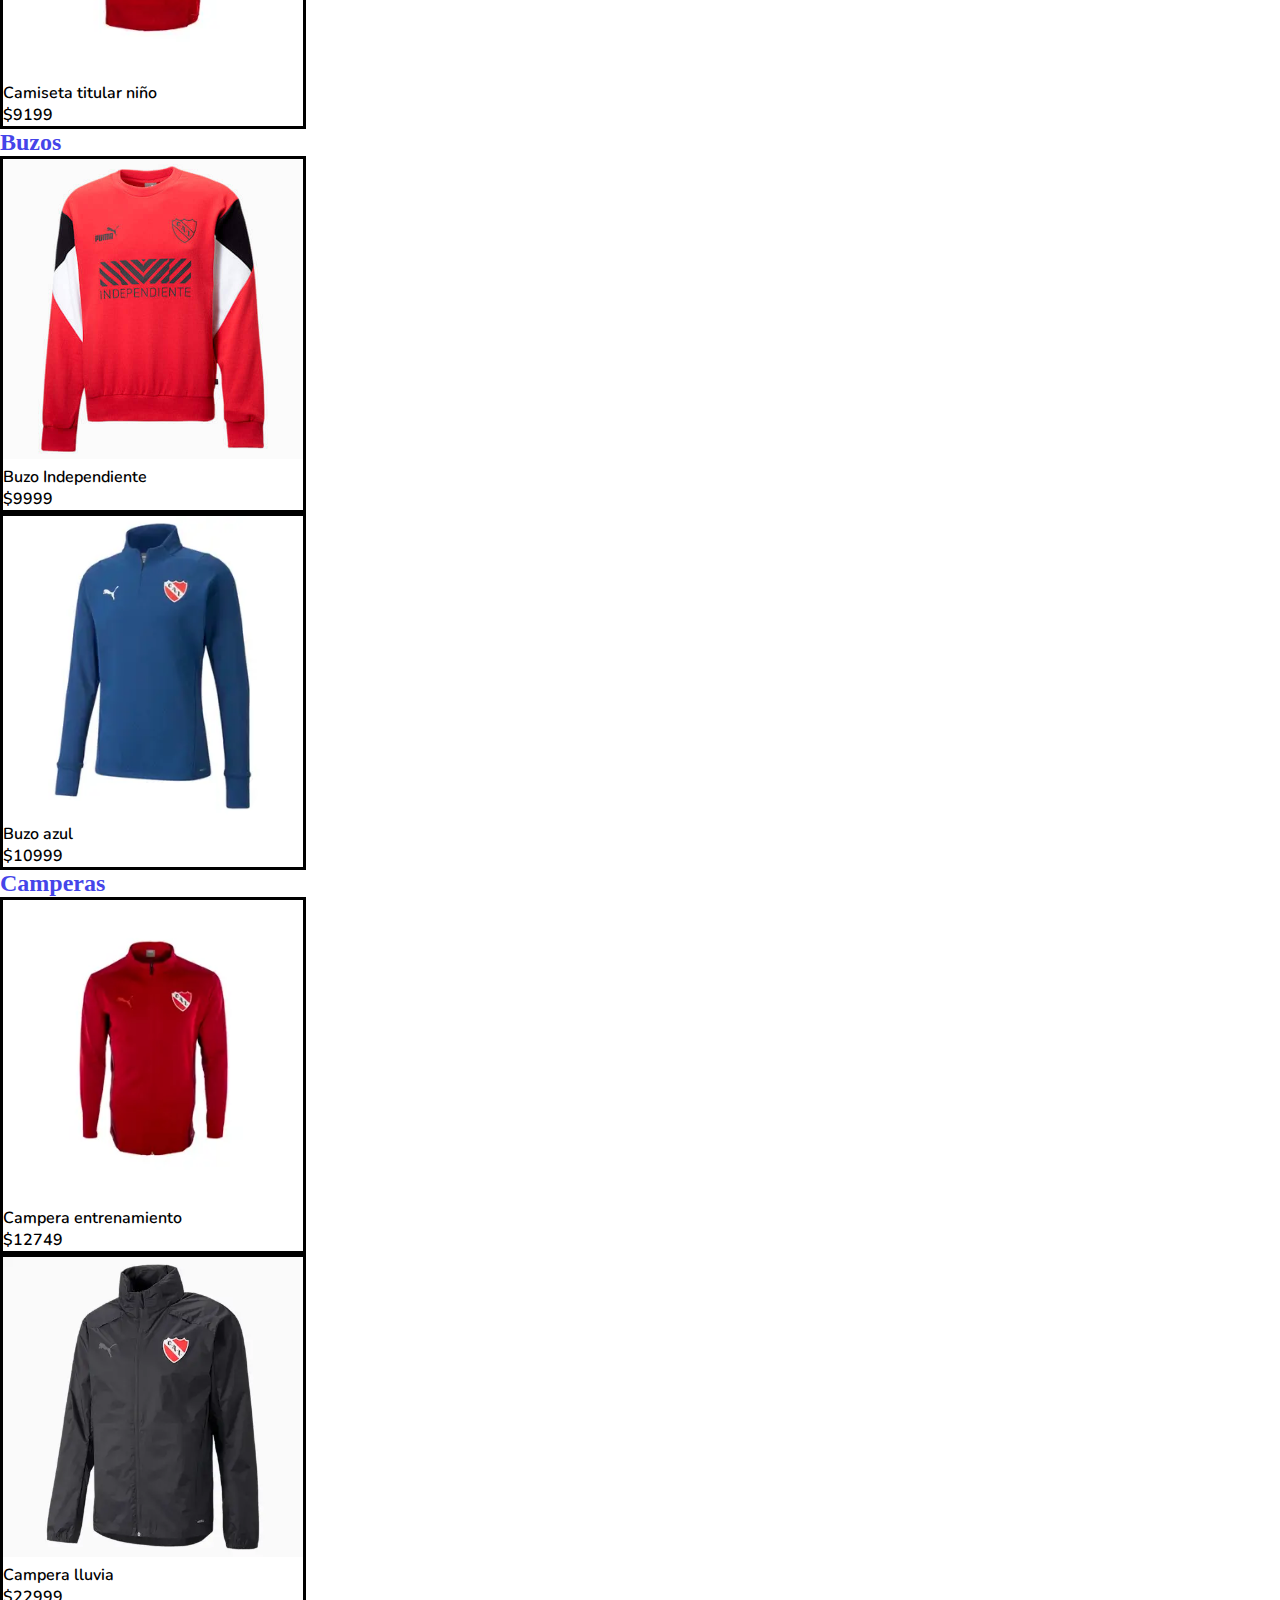
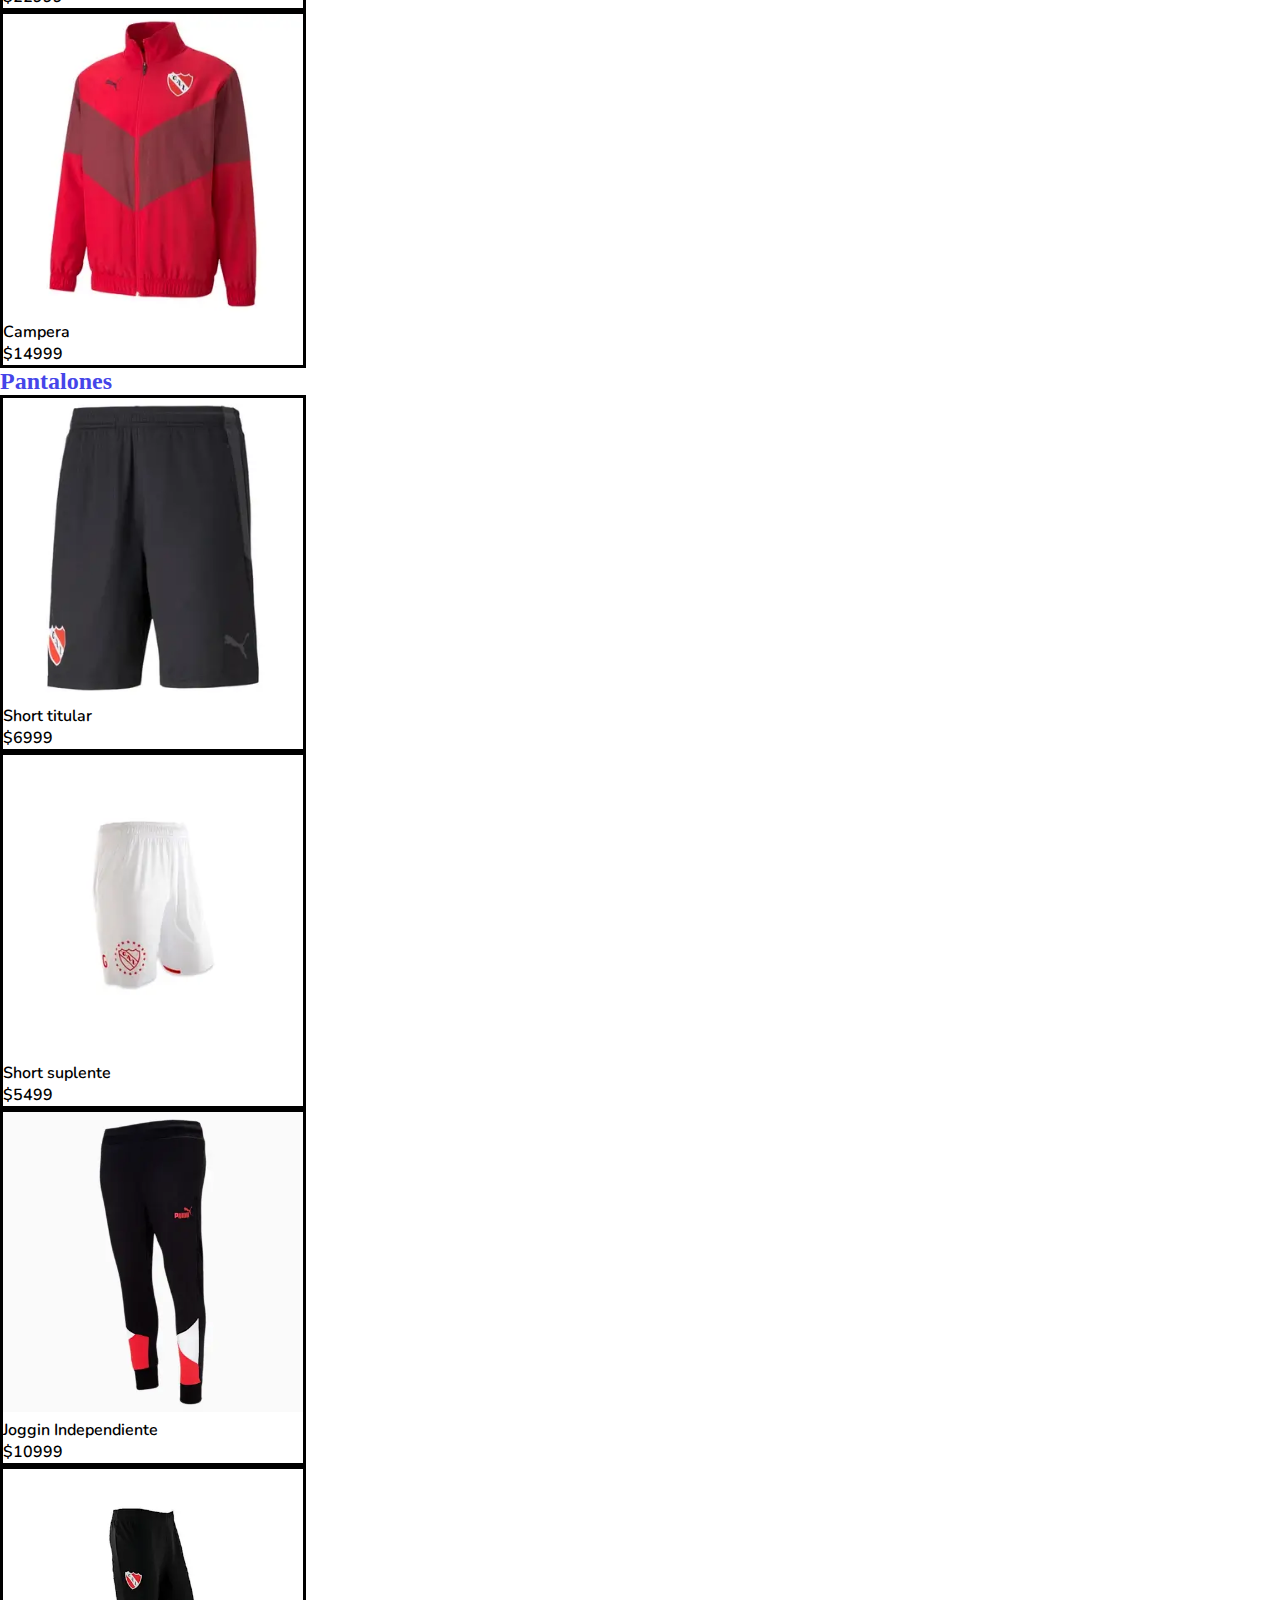
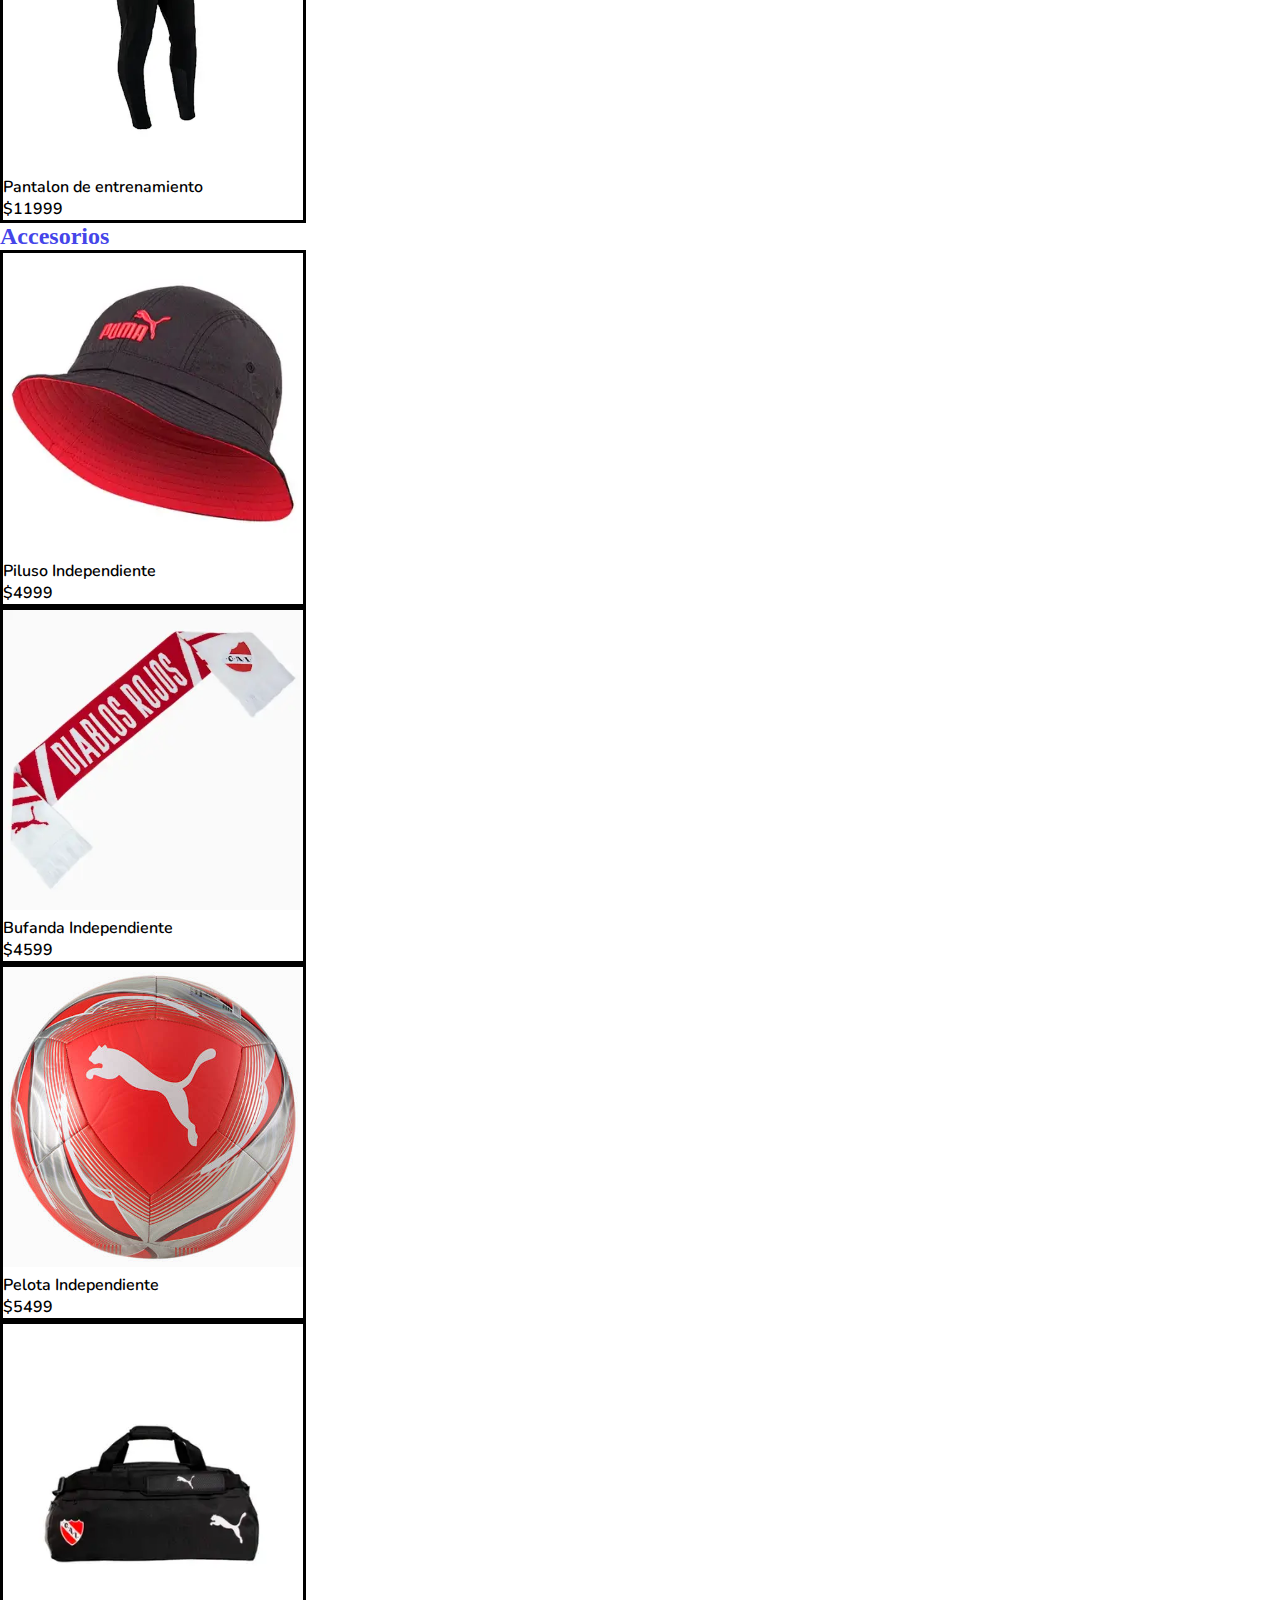
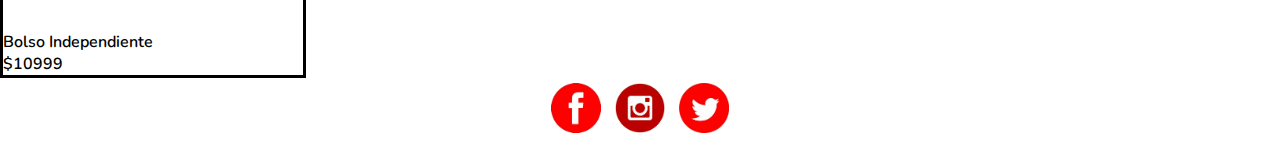
<file: tienda.html>
<!doctype html>
<html lang="en">
  <head>
    <!-- Required meta tags -->
    <meta charset="utf-8">
    <meta name="description" content="Indumentaria de Independiente">
    <meta name="keywords"  content="Indumentaria, niños, niñas, adultos, Independiente, Futbol">
    <meta name="viewport" content="width=device-width, initial-scale=1">
    <link rel="shortcut icon" href="img/logo-pestaña.jpg" type="image/x-icon">
     
    <!-- Bootstrap CSS -->
    <link href="https://cdn.jsdelivr.net/npm/bootstrap@5.0.2/dist/css/bootstrap.min.css" rel="stylesheet" integrity="sha384-EVSTQN3/azprG1Anm3QDgpJLIm9Nao0Yz1ztcQTwFspd3yD65VohhpuuCOmLASjC" crossorigin="anonymous">

    <!-- mi css -->
    <link rel="stylesheet" href="css/main.css">

    <title>Tienda</title>
  </head>
  <body>
    <!-- inicia nav -->
    <nav class="navbar navbar-expand-md navbar-light">
        <!-- logo -->
        <a href="index.html">
          <img src="img/logo.jpg" alt="logo Independiente">
        </a>
        <h1 class="me-auto">Independiente</h1>
        
        
        <!-- codigo para boton hamburguesa -->
        <button class="navbar-toggler" type="button" data-bs-toggle="collapse" data-bs-target="#navbarSupportedContent" aria-controls="navbarSupportedContent" aria-expanded="false" aria-label="Toggle navigation">
          <!-- icono de tres de boton hamburguesa -->
          <span class="navbar-toggler-icon  "></span>
        </button>
        <div class="collapse navbar-collapse" id="navbarSupportedContent">
          <ul class="navbar-nav ms-lg-auto ms-md-auto ms-2 mb-2 mb-lg-0 ">
            <li class="nav-item ">
              <a  href="index.html">Inicio</a>
            </li>            
            <li class="nav-item ">
              <a  href="plantel.html">Plantel</a>
            </li>
            <li class="nav-item ">
              <a  href="tienda.html">Tienda</a>
            </li>
            <li class="nav-item ">
              <a  href="nosotros.html">Nosotros</a>
            </li>
            <li class="nav-item ">
              <a  href="contacto.html">Contacto</a>
            </li>            
          </ul>
          
        </div>
      
      
    </nav>
    <!-- termina nav -->

    <main class="py-3">
      <div class="container-fluid text-center" id="productos">
        <h2 class="tiendaH2 animate">Camisetas</h2>
        <div class="row justify-content-center" >
             <!-- productos -->        
        
          <div class="col-12 col-sm-6 col-md-4 col-lg-3 m-3 " >
            <img src="img/camiseta.jpeg" class="img-thumbnail" alt="camiseta titular adulto">            
              <p>Camiseta titular adulto</p>
              <p>$12499</p>            
          </div>
          <div class="col-12 col-sm-6 col-md-4 col-lg-3 m-3  " >
            <img src="img/camiseta-entrenamiento.jpeg" class="img-thumbnail" alt="camiseta entrenamiento">            
              <p >Camiseta de entrenamiento</p>
              <p>$8999</p>            
          </div>
          <div class="col-12 col-sm-6 col-md-4 col-lg-3 m-3 " >
            <img src="img/camiseta-suplente" class="img-thumbnail" alt="camiseta suplente">
              <p>Camiseta suplente</p>
              <p>$12499</p>
          </div>
          <div class="col-12 col-sm-6 col-md-4 col-lg-3 m-3 " >
            <img src="img/camiseta.jpeg" class="img-thumbnail" alt="camiseta titular niño">
              <p >Camiseta titular niño</p>
              <p>$9199</p>
          </div> 
        </div> 

              <h2 class="tiendaH2">Buzos</h2> 
        <div class="row justify-content-center" >

            <div class="col-12 col-sm-6 col-md-4 col-lg-3 m-3 " >
              <img src="img/buzo-rojo.jpeg" class="img-thumbnail" alt="buzo Independiente">
              <p >Buzo Independiente</p>
              <p>$9999</p>
            </div>
            <div class="col-12 col-sm-6 col-md-4 col-lg-3 m-3 " >
              <img src="img/buzo.jpeg" class="img-thumbnail" alt="buzo azul">            
              <p>Buzo azul</p>
              <p>$10999</p>           
            </div>  
          </div>            
          
            <h2 class="tiendaH2">Camperas</h2>
          
        <div class="row justify-content-center" >
          
          <div class="col-12 col-sm-6 col-md-4 col-lg-3 m-3 " >
            <img src="img/campera-2" class="img-thumbnail" alt="campera entrenamiento">            
              <p>Campera entrenamiento</p>
              <p>$12749</p>
          </div>    
          <div class="col-12 col-sm-6 col-md-4 col-lg-3 m-3 " >
            <img src="img/campera-lluvia" class="img-thumbnail" alt="campera lluvia">
              <p>Campera lluvia</p>
              <p>$22999</p>
          </div>  
          <div class="col-12 col-sm-6 col-md-4 col-lg-3 m-3 " >
            <img src="img/campera.jpeg" class="img-thumbnail" alt="campera">
              <p>Campera</p>
              <p>$14999</p>
          </div>  
          </div>          
        
            <h2 class="tiendaH2">Pantalones</h2>
          
        <div class="row justify-content-center" >
          
          <div class="col-12 col-sm-6 col-md-4 col-lg-3 m-3" >
            <img src="img/short-independiente" class="img-thumbnail" alt="short titular">
              <p >Short titular</p>
              <p>$6999</p>
          </div>    
          <div class="col-12 col-sm-6 col-md-4 col-lg-3 m-3 " >
            <img src="img/short-suplente" class="img-thumbnail" alt="short suplente">
              <p>Short suplente</p>
              <p>$5499</p>
          </div>  
          <div class="col-12 col-sm-6 col-md-4 col-lg-3 m-3 " >
            <img src="img/pantalon" class="img-thumbnail" alt="joggin">
              <p>Joggin Independiente</p>
              <p>$10999</p>
          </div>    
          <div class="card col-12 col-sm-6 col-md-4 col-lg-3 m-3 " >
            <img src="img/pantalon-2" class="img-thumbnail" alt="pantalon entrenamiento">
              <p >Pantalon de entrenamiento</p>
              <p>$11999</p>
          </div>  
        </div>            
          
            <h2 class="tiendaH2">Accesorios</h2>
  
        <div class="row justify-content-center" >
          
          <div class="card col-12 col-sm-6 col-md-4 col-lg-3 m-3 " >
            <img src="img/piluso-independiente" class="img-thumbnail" alt="piluso">
              <p>Piluso Independiente</p>
              <p>$4999</p>
          </div>    
          <div class="card col-12 col-sm-6 col-md-4 col-lg-3 m-3 " >
            <img src="img/bufanda" class="img-thumbnail" alt="bufanda">
              <p>Bufanda Independiente</p>
              <p>$4599</p>
          </div>  
          <div class="card col-12 col-sm-6 col-md-4 col-lg-3 m-3 " >
            <img src="img/pelota" class="img-thumbnail" alt="pelota">
              <p>Pelota Independiente</p>
              <p>$5499</p>
          </div>    
          <div class="card col-12 col-sm-6 col-md-4 col-lg-3 m-3 " >
            <img src="img/bolso" class="img-thumbnail" alt="bolso">
              <p>Bolso Independiente</p>
              <p>$10999</p>
          </div> 
        </div>                      
        </div>
      </div>
    </main> 
    
    <footer>
      <div class="text-center footerBorder bg-white">
        <a href="https://www.facebook.com/Independiente" target="blank" >
                <img src="img/facebook.jpg"   alt="seguinos en facebook" >
            </a>
        <a href="https://www.instagram.com/caindependiente/" target="_blank" >
            <img src="img/instagram.jpg"  alt="seguinos en instagram" >
        </a>
        <a href="https://twitter.com/Independiente" target="_blank">
            <img src="img/twitter.jpg"  alt="seguinos en twitter" >
        </a>
      </div>
         
    </footer>
      <!-- Option 1: Bootstrap Bundle with Popper -->
      <script src="https://cdn.jsdelivr.net/npm/bootstrap@5.0.2/dist/js/bootstrap.bundle.min.js" integrity="sha384-MrcW6ZMFYlzcLA8Nl+NtUVF0sA7MsXsP1UyJoMp4YLEuNSfAP+JcXn/tWtIaxVXM" crossorigin="anonymous"></script>

    </body>
  </html>
</file>
<file: css/main.css>
@import url("https://fonts.googleapis.com/css2?family=Chonburi&display=swap");
@import url("https://fonts.googleapis.com/css2?family=Nunito&display=swap");
@import url("https://fonts.googleapis.com/css2?family=Lora&display=swap");
@import url("https://fonts.googleapis.com/css2?family=Cinzel+Decorative&display=swap");
h1 {
  color: white;
  font-family: "Chonburi", cursive;
  font-size: 1rem;
}

p {
  font-family: "Nunito", sans-serif;
  font-weight: 600;
}

nav {
  background: linear-gradient(to top, black, red);
}
nav img {
  width: 80px;
}
nav ul {
  list-style: none;
}
nav ul li {
  margin-right: 10px;
  margin-top: 15px;
  color: white;
}
nav ul li :hover {
  color: black;
}
nav ul li a {
  text-decoration: none;
  font-family: "Franklin Gothic Medium", "Arial Narrow", Arial, sans-serif;
  color: white;
}

* {
  margin: 0;
  padding: 0;
}

html {
  font-size: 62.5;
}

body {
  background-image: url(../img/fondo.jpg);
  background-size: 100% 100%;
  background-repeat: repeat;
  background-attachment: fixed;
}

img {
  width: 100%;
}

aside {
  margin: 10px;
}
aside img {
  width: 100vw;
  height: 40vw;
  -o-object-fit: cover;
     object-fit: cover;
}

.noticiasH2 {
  color: white;
  background-color: rgb(240, 70, 70);
  text-align: center;
}

.galeriaH2 {
  margin-top: 50px;
  border-left: solid black;
  padding-left: 10px;
  font-family: Georgia, "Times New Roman", Times, serif;
  color: white;
}

@media (min-width: 992px) {
  .galeryImg1 {
    height: 46vh;
    width: 65.2vw;
    -o-object-fit: cover;
       object-fit: cover;
  }
  .galeryImg2 {
    height: 46vh;
    width: 32vw;
    -o-object-fit: cover;
       object-fit: cover;
    margin-left: 16.5vw;
  }
}
button a {
  text-decoration: none;
  color: black;
}

a:hover {
  color: white;
}

#maps {
  display: flex;
  justify-content: center;
}

#maps iframe {
  width: 70%;
  height: 50vh;
  margin-bottom: 20px;
}

.btnColor, .btn-rounded {
  background-color: rgb(69, 69, 233);
  color: black;
  width: none;
  font-weight: 500;
}

.btn-rounded {
  border-radius: 3px;
}

.tiendaH2 {
  background-color: white;
  color: rgb(69, 69, 233);
}

#productos h2 {
  -webkit-animation-name: animateH2;
          animation-name: animateH2;
  -webkit-animation-duration: 7s;
          animation-duration: 7s;
  -webkit-animation-iteration-count: 1;
          animation-iteration-count: 1;
  background-color: white;
  color: rgb(69, 69, 233);
}

@-webkit-keyframes animateH2 {
  0% {
    width: 40vw;
    color: rgb(69, 69, 233);
    background-color: white;
  }
  50% {
    width: 100%;
    color: white;
    background-color: rgb(69, 69, 233);
  }
}

@keyframes animateH2 {
  0% {
    width: 40vw;
    color: rgb(69, 69, 233);
    background-color: white;
  }
  50% {
    width: 100%;
    color: white;
    background-color: rgb(69, 69, 233);
  }
}
#productos div div {
  background-color: white;
  width: 300px;
  border: solid black;
}
#productos div div img {
  border-bottom: solid white;
}
#productos div div img:hover {
  border-bottom: solid gray;
  transition: 1s;
}

.historiaH2 {
  font-family: "Cinzel Decorative", cursive;
}

.positionSedes {
  border: solid;
  margin-bottom: 3rem;
  background-color: white;
}

.imgSede {
  width: 100%;
}

.sedesH3 {
  color: black;
  text-align: center;
  font-family: "Chonburi", cursive;
  font-size: 1.5rem;
  margin-bottom: 15px;
}

@media (max-width: 575px) {
  #sedes {
    text-align: center;
  }
  #sedes .imgSede {
    width: 60vw;
    text-align: center;
  }
}
.nombre {
  font-family: "Lora", serif;
  font-size: 2rem;
  background-color: rgb(192, 24, 24);
  color: black;
}

.nombreArq {
  font-family: "Lora", serif;
  font-size: 2rem;
  background-color: black;
  color: rgb(192, 24, 24);
}

.arqueroH2 {
  text-align: left;
  padding: 10px;
  text-decoration: none;
  color: black;
  display: block;
  font-family: "Lora", serif;
  font-weight: 600;
  border-right: 30px solid transparent;
  border-bottom: 40px solid rgb(192, 24, 24);
  height: 0;
  line-height: 55px;
}

.jugadoresH2 {
  text-align: left;
  padding: 10px;
  font-family: "Lora", serif;
  font-weight: 600;
  text-decoration: none;
  color: rgb(192, 24, 24);
  display: block;
  border-right: 25px solid transparent;
  border-bottom: 40px solid black;
  height: 0;
  line-height: 55px;
}

.errorImg {
  justify-content: center;
  text-align: center;
}

#error p {
  font-family: Georgia, "Times New Roman", Times, serif;
  color: white;
  font-size: 2rem;
}

footer {
  background-color: white;
  text-align: center;
}
footer img {
  width: 50px;
  padding: 0px 5px 5px 5px;
  margin-top: 5px;
}
footer a {
  list-style: none;
  text-decoration: none;
}

#cards {
  margin: 0px 0px 10px 0px;
}
#cards h3 {
  font-family: Georgia, "Times New Roman", Times, serif;
  color: black;
  width: 40%;
  font-size: 2rem;
}
#cards img {
  -o-object-fit: cover;
     object-fit: cover;
  width: 100%;
  height: 35vh;
}
#cards div div {
  flex-direction: column;
}
#cards .btn {
  background-color: red;
  color: white;
  width: 60px;
}
#cards .btn:hover {
  background-color: black;
  color: red;
  transition: 1s;
}

#cards article {
  height: auto;
}/*# sourceMappingURL=main.css.map */
</file>
